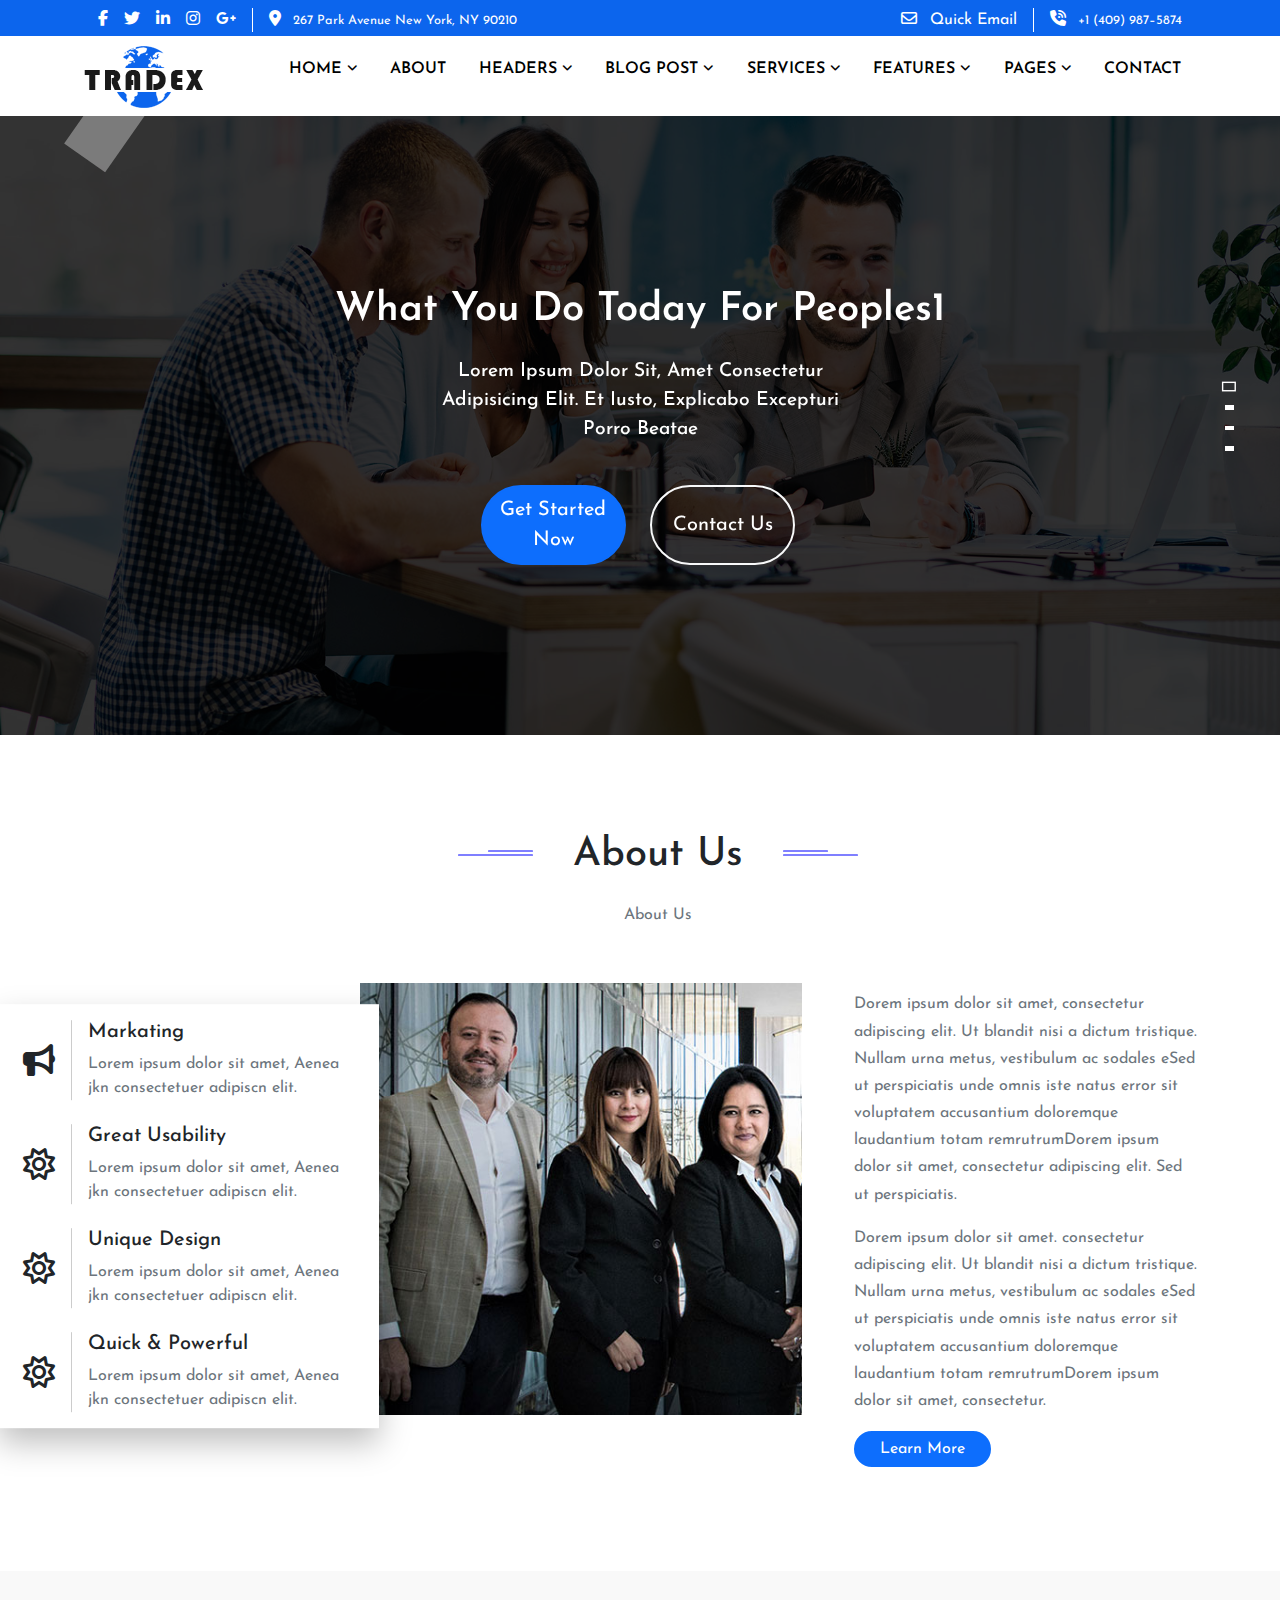
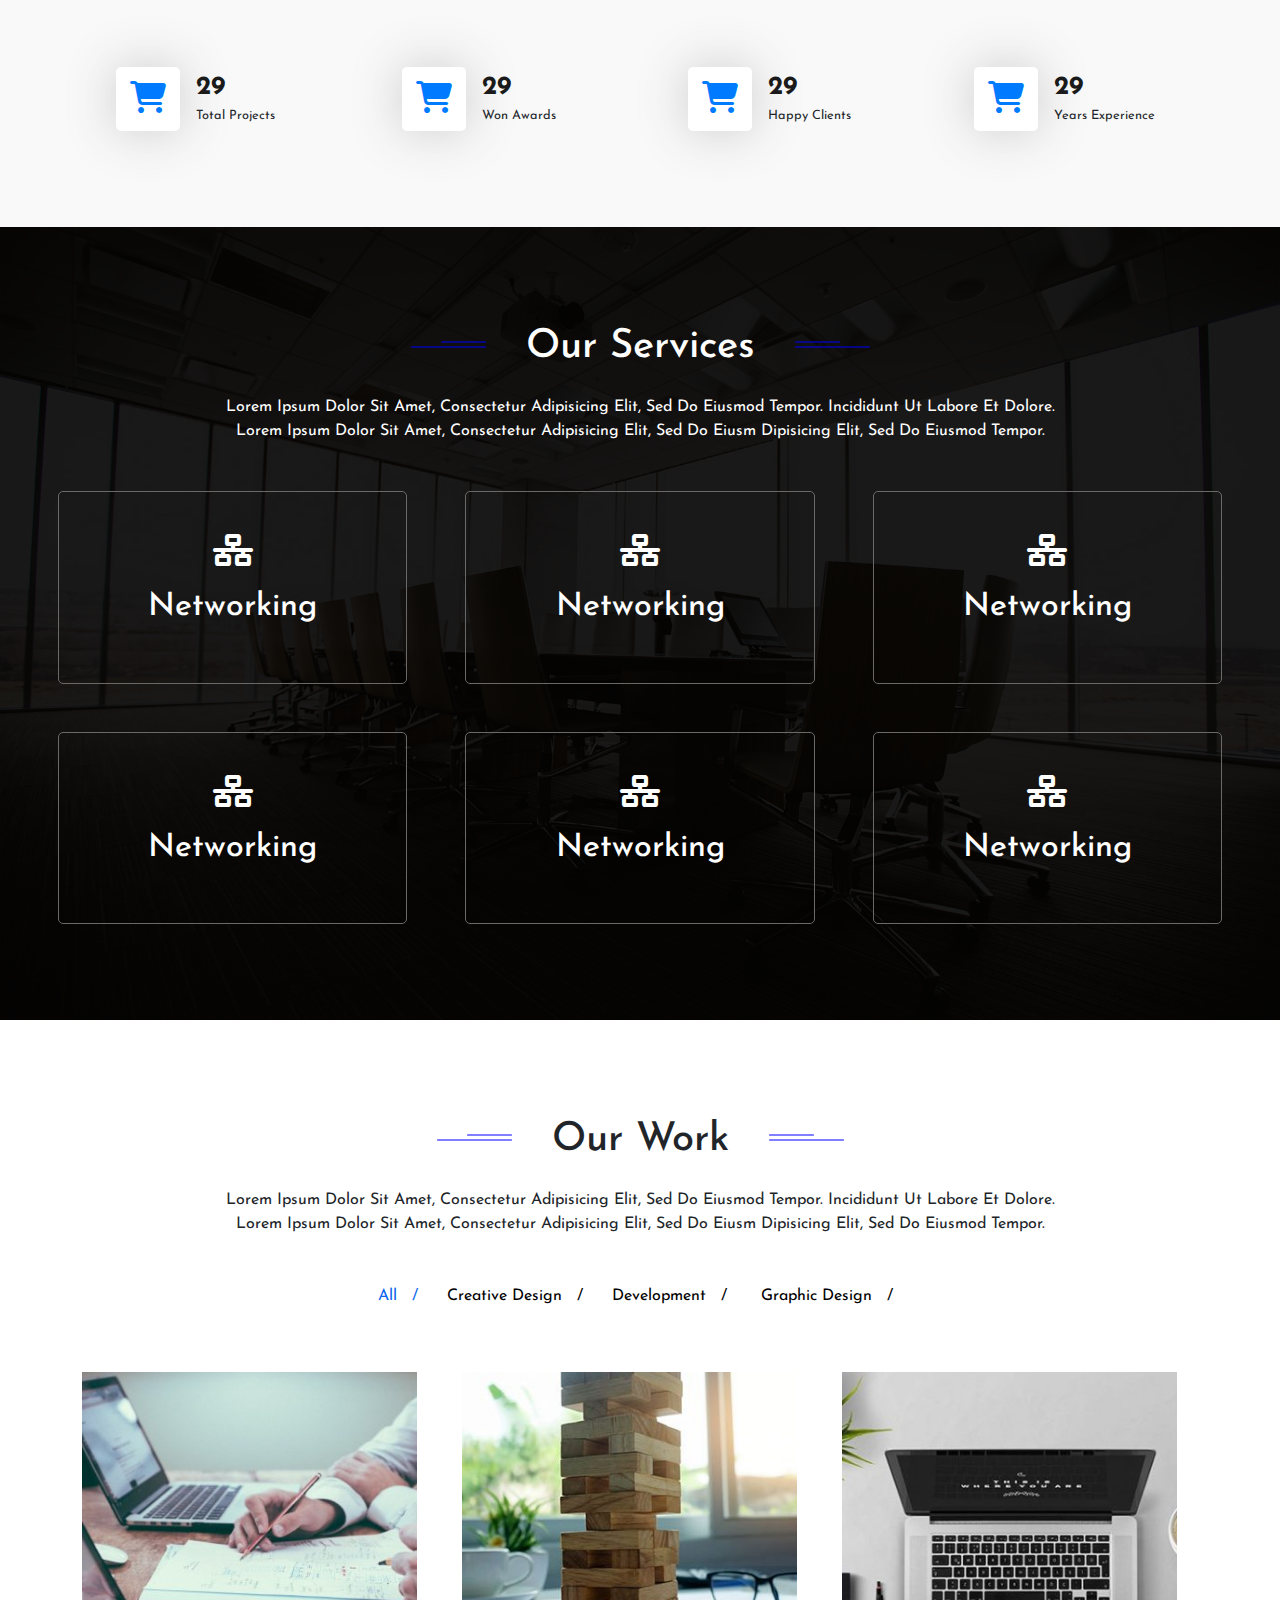
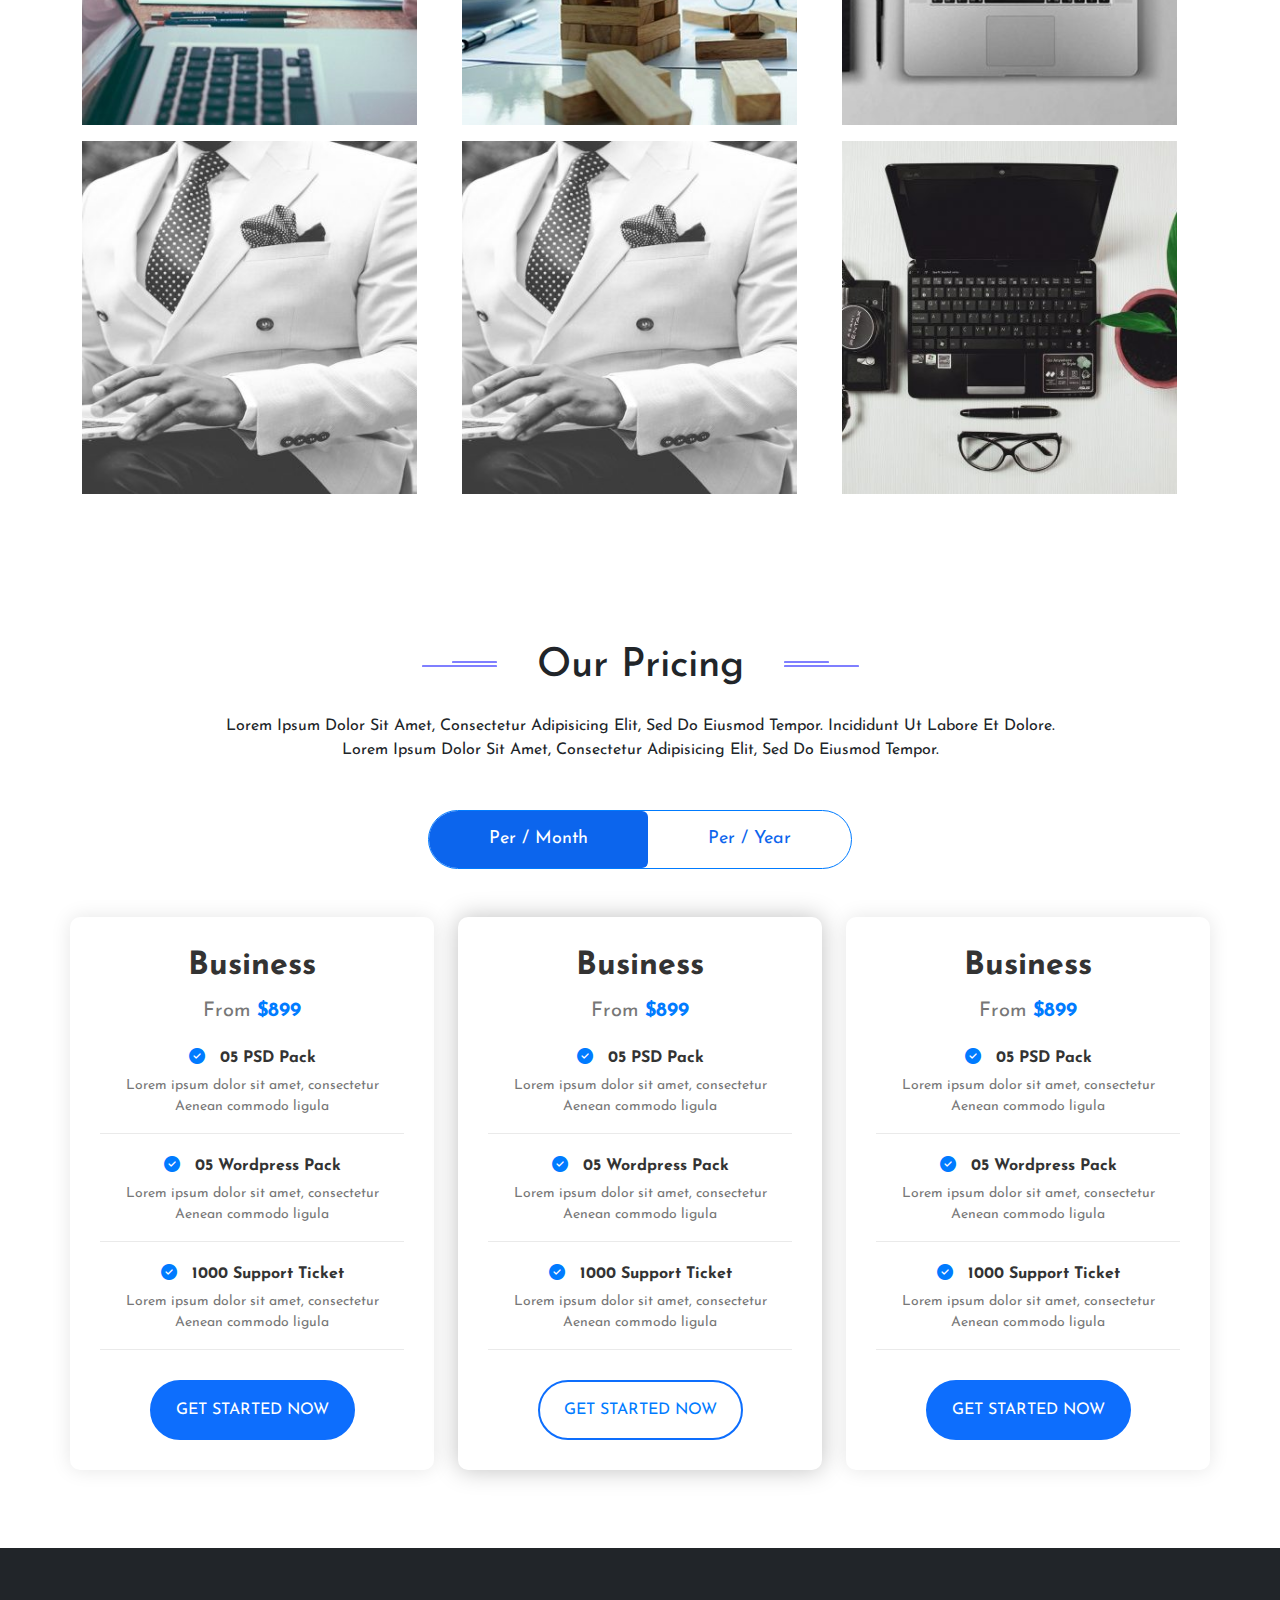
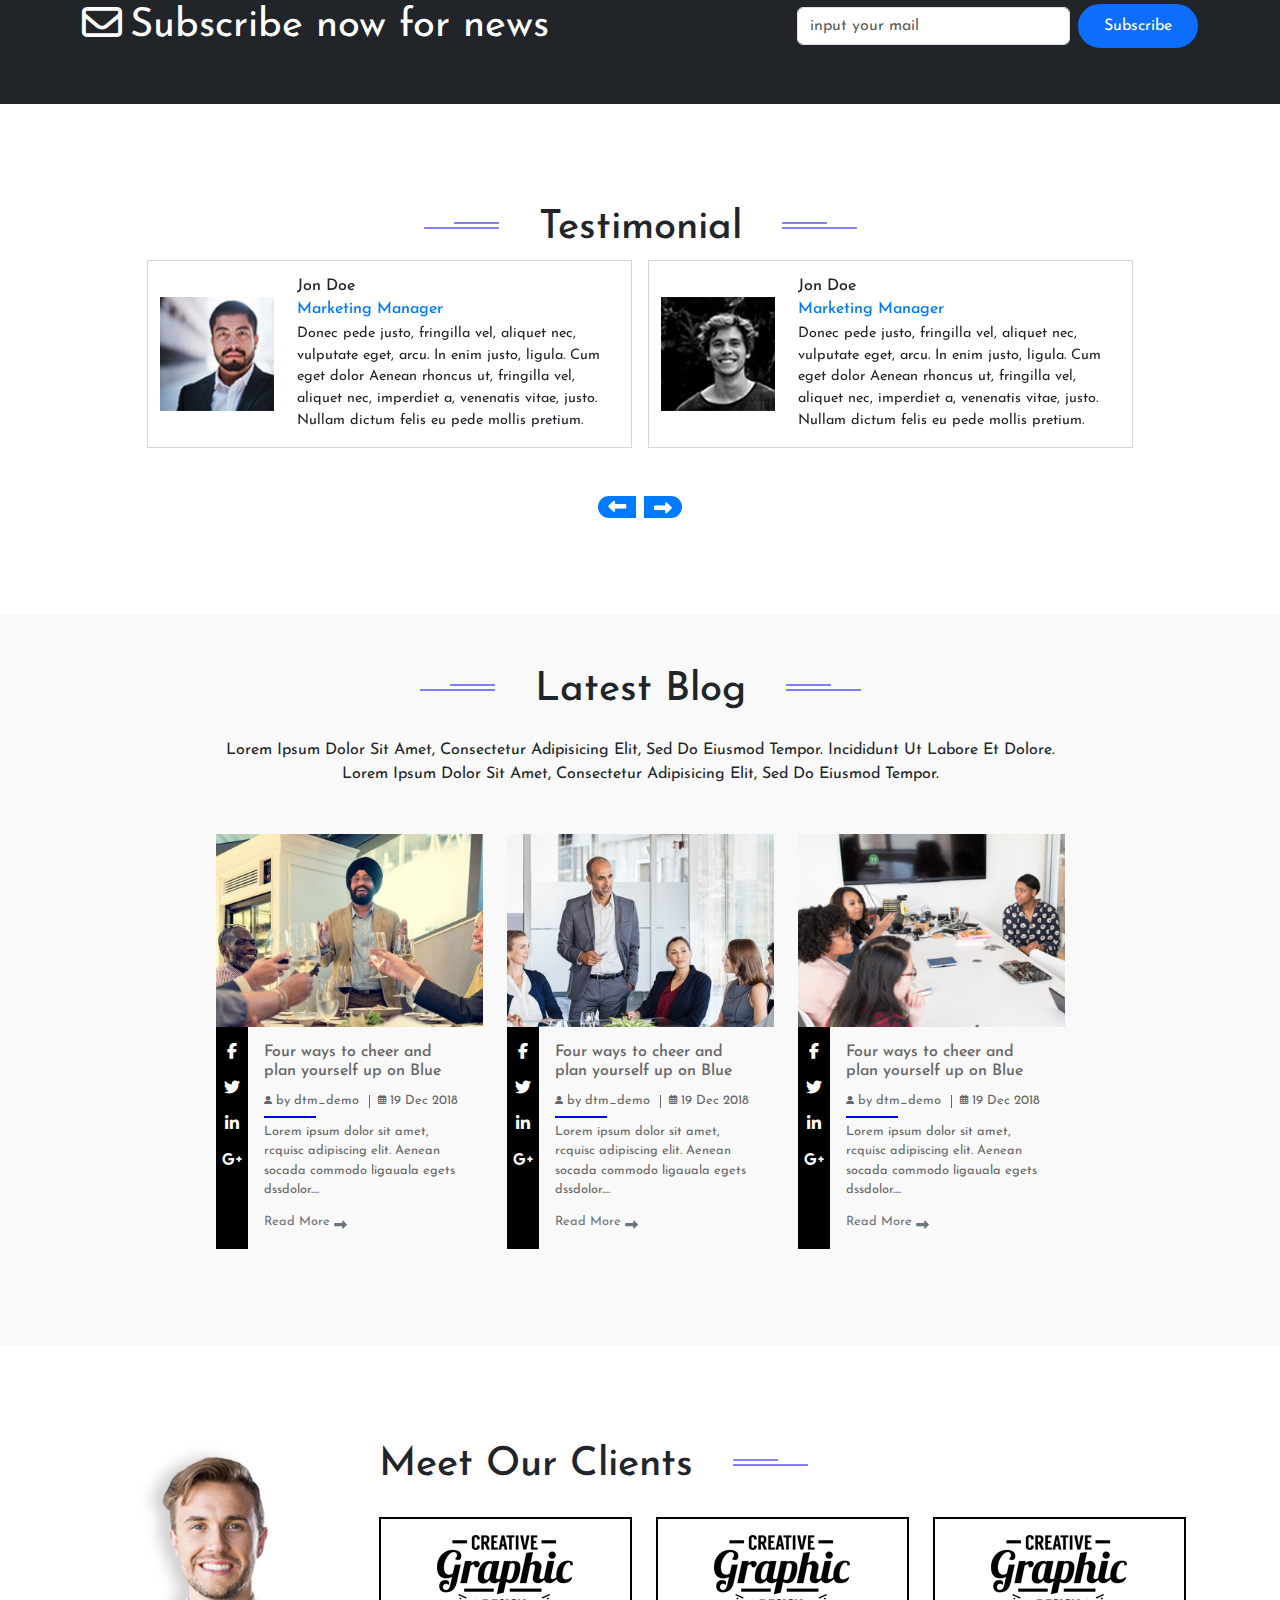
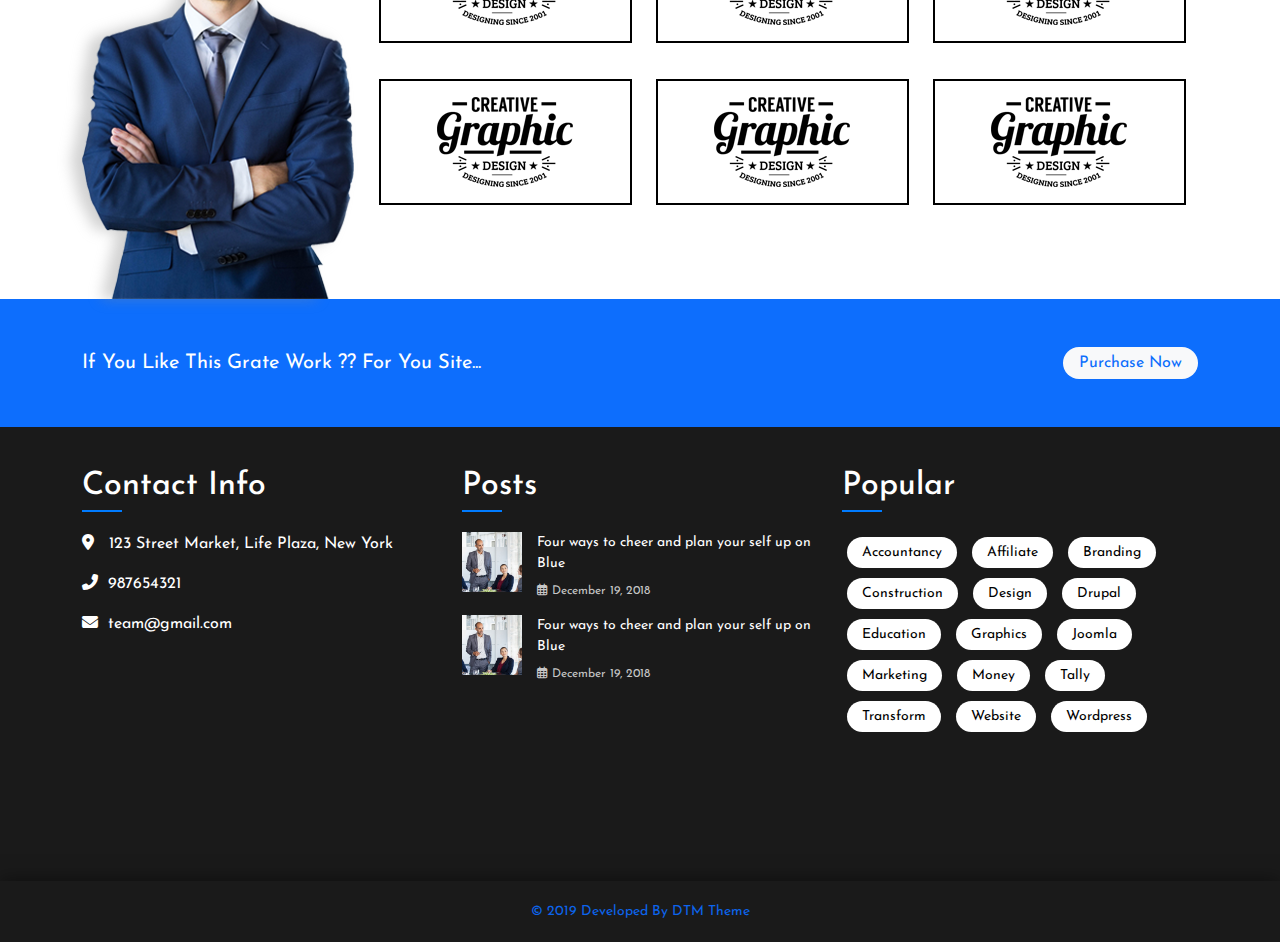
<file: Session-11/index.html>
<!DOCTYPE html>
<html lang="en">

<head>
  <meta charset="UTF-8" />
  <meta name="viewport" content="width=device-width, initial-scale=1.0" />
  <title>Tradex</title>
  <script src="https://code.jquery.com/jquery-3.6.0.min.js"></script>
  <link rel="stylesheet" href="https://cdn.jsdelivr.net/npm/bootstrap@5.3.3/dist/css/bootstrap.min.css" />
  <link rel="preconnect" href="https://fonts.googleapis.com" />
  <link rel="preconnect" href="https://fonts.gstatic.com" crossorigin />
  <link
    href="https://fonts.googleapis.com/css2?family=Josefin+Sans:wght@100..700&family=Poppins:wght@100..900&family=Roboto+Slab:wght@100..900&family=Rufina:wght@400;700&display=swap"
    rel="stylesheet" />
  <link rel="stylesheet" href="https://cdnjs.cloudflare.com/ajax/libs/font-awesome/6.6.0/css/all.min.css" />
  <link rel="stylesheet" href="css/style.css" />
  <link rel="stylesheet" href="css/header.css" />
  <link rel="stylesheet" href="css/slider.css">
  <link rel="stylesheet" href="css/about-us.css">
  <link rel="stylesheet" href="css/icons.css">
  <link rel="stylesheet" href="css/our-services.css">
  <link rel="stylesheet" href="css/our-work.css">
  <link rel="stylesheet" href="css/Our-Creative-Team.css">
  <link rel="stylesheet" href="css/our-pricing.css">
  <link rel="stylesheet" href="css/small-slider.css">
  <link rel="stylesheet" href="css/our-clients.css">
  <link rel="stylesheet" href="css/latest.css">
  <link rel="stylesheet" href="css/foooter.css">
</head>

<body>
  <header>
    <div class="head-top main-bck">
      <div class="container d-flex justify-content-between align-items-start pt-2 text-white">
        <div class="box-text d-flex justify-content-start">
          <p class="m-0">
            <span class="border-end border-white d-flex gap-3 px-3">
              <a href="#" class="text-white"><i class="fa-brands fa-facebook-f"></i></a>
              <a href="#" class="text-white"><i class="fa-brands fa-twitter"></i></a>
              <a href="#" class="text-white"><i class="fa-brands fa-linkedin-in"></i></a>
              <a href="#" class="text-white"><i class="fa-brands fa-instagram"></i></a>
              <a href="#" class="text-white"><i class="fa-brands fa-google-plus-g"></i></a>
            </span>
          </p>
          <p class="px-3 m-0">
            <span>
              <a href="#" class="text-white"><i class="fa-solid fa-location-dot pe-2"></i></a>
            </span>
            267 Park Avenue New York, NY 90210
          </p>
        </div>
        <div class="box-text d-flex justify-content-start">
          <p class="m-0">
            <span class="border-end border-white d-flex gap-3 px-3">
              <a href="#" class="text-white text-decoration-none"><i class="fa-regular fa-envelope pe-2"></i> Quick
                Email</a>
            </span>
          </p>
          <p class="px-3 m-0">
            <span>
              <a href="#" class="text-white"><i class="fa-solid fa-phone-volume pe-2"></i></a>
            </span>
            +1 (409) 987–5874
          </p>
        </div>
      </div>
    </div>
    <!--///////////////////////////////////////////////////////////////////////////////////////// end of the head top  #0c65ed -->
    <div class="menu-header">
      <div class="container">
        <div class="row">
          <div class="col-2 pt-2">
            <a href="index.html"><img src="images/Trade-X-Logo.png" alt=""></a>
          </div>
          <!-- //////////////////////////////////////////////////////////////////////// -->
          <div class="col-10 px-4">
            <nav class="navbar navbar-expand-lg navbar-light text-uppercase py-3 pb-0 ">
              <div class="container-fluid px-0">

                <button class="navbar-toggler" type="button" data-bs-toggle="collapse" data-bs-target="#navbarScroll"
                  aria-controls="navbarScroll" aria-expanded="false" aria-label="Toggle navigation">
                  <span class="navbar-toggler-icon"></span>
                </button>
                <div class="collapse navbar-collapse " id="navbarScroll">
                  <ul class="navbar-nav  my-2 my-lg-0 navbar-nav-scroll w-100 d-flex justify-content-between">
                    <li class="nav-item nav-parent">
                      <a class="nav-link active" aria-current="page" href="#">Home
                        <i class="fa-solid fa-angle-down fa-xs"></i>
                      </a>
                      <ul class="transparent-menu">
                        <li><a href="#">Home01</a></li>
                        <li><a href="#">Home02</a></li>
                      </ul>
                    </li>
                    <li class="nav-item  nav-parent">
                      <a class="nav-link" href="#">About</a>
                    </li>
                    <li class="nav-item nav-parent">
                      <a class="nav-link " href="#">headers <i class="fa-solid fa-angle-down fa-xs"></i></a>
                      <ul class="transparent-menu">
                        <li><a href="#">Header style 1</a></li>
                        <li><a href="#">Header style 2</a></li>
                        <li><a href="#">Header style 3</a></li>
                        <li><a href="#">Header style 4</a></li>

                      </ul>
                    </li>
                    <li class="nav-item nav-parent">
                      <a class="nav-link " href="#">blog post <i class="fa-solid fa-angle-down fa-xs"></i></a>
                      <ul class="transparent-menu">
                        <li><a href="#">blog grid</a></li>
                        <li><a href="#">blog masonary</a></li>
                        <li><a href="#">clasic</a></li>
                        <li><a href="#">blog detail</a></li>
                      </ul>
                    </li>
                    <li class="nav-item nav-parent">
                      <a class="nav-link " href="#">services <i class="fa-solid fa-angle-down fa-xs"></i></a>
                      <ul class="transparent-menu">
                        <li><a href="#">full width</a></li>
                        <li><a href="#">service 2 column</a></li>
                        <li><a href="#">service 3 column</a></li>
                        <li><a href="#">service 4 column</a></li>
                      </ul>
                    </li>
                    <li class="nav-item nav-parent">
                      <a class="nav-link " href="#">features <i class="fa-solid fa-angle-down fa-xs"></i></a>
                      <ul class="transparent-menu">
                        <li><a href="#">shortcodes</a></li>
                        <li><a href="#">feature 2 column</a></li>
                        <li><a href="#">feature 3 column</a></li>
                        <li><a href="#">feature 4 column</a></li>

                      </ul>
                    </li>
                    <li class="nav-item nav-parent">
                      <a class="nav-link " href="#">pages <i class="fa-solid fa-angle-down fa-xs"></i></a>
                      <ul class="transparent-menu">
                        <li><a href="#">######</a></li>
                        <li><a href="#">######</a></li>
                        <li><a href="#">######</a></li>
                        <li><a href="#">######</a></li>
                        <li><a href="#">######</a></li>
                      </ul>
                    </li>
                    <li class="nav-item nav-parent">
                      <a class="nav-link" href="contact.html">contact</a>
                    </li>
                  </ul>

                </div>
              </div>
            </nav>
          </div>
          <!-- /////////////////////////////////////////////////////////////// -->

        </div>
      </div>
    </div>
  </header>

  <section>
    <div id="carouselExampleCaptions" class="carousel slide" data-bs-ride="carousel">
      <div class="carousel-indicators">
        <button type="button" data-bs-target="#carouselExampleCaptions" data-bs-slide-to="0" class="active"
          aria-current="true" aria-label="Slide 1"></button>
        <button type="button" data-bs-target="#carouselExampleCaptions" data-bs-slide-to="1"
          aria-label="Slide 2"></button>
        <button type="button" data-bs-target="#carouselExampleCaptions" data-bs-slide-to="2"
          aria-label="Slide 3"></button>
        <!-- New Indicator Button -->
        <button type="button" data-bs-target="#carouselExampleCaptions" data-bs-slide-to="3"
          aria-label="Slide 4"></button>
      </div>
      <div class="carousel-inner">
        <div class="carousel-item active">
          <div class="overlay"></div>
          <img src="images/slider1.jpg" class="d-block w-100" alt="...">
          <div class="carousel-caption d-none d-md-block row">
            <h2 class="h1 mb-4 fs-1">What You Do Today For Peoples1</h2>
            <p class="w-50 f-1">Lorem ipsum dolor sit, amet consectetur adipisicing elit. Et iusto, explicabo
              excepturi porro beatae</p>
            <div class="row justify-content-center mt-4">
              <button
                class="btn-custom me-1 p-2  rounded-pill col-2 bg-primary border border-2 border-primary py-2 me-4 fs-5 text-white text-capitalize">get
                started now</button>
              <button
                class="btn-custom me-1 p-2 rounded-pill col-2 border border-2 border-light px-1 py-2 fs-5 text-white text-capitalize">contact
                us</button>
            </div>
          </div>

        </div>
        <div class="carousel-item ">
          <div class="overlay"></div>
          <img src="images/slider2.jpg" class="d-block w-100" alt="...">
          <div class="carousel-caption d-none d-md-block row">
            <h2 class="h1 mb-4 fs-1">What You Do Today For Peoples1</h2>
            <p class="w-50 f-1">Lorem ipsum dolor sit, amet consectetur adipisicing elit. Et iusto, explicabo
              excepturi porro beatae</p>
            <div class="row justify-content-center mt-4">
              <button
                class="btn-custom me-1 p-2  rounded-pill col-2 bg-primary border border-2 border-primary py-2 me-4 fs-5 text-white text-capitalize">get
                started now</button>
              <button
                class="btn-custom me-1 p-2 rounded-pill col-2 border border-2 border-light px-1 py-2 fs-5 text-white text-capitalize">contact
                us</button>
            </div>
          </div>

        </div>
        <div class="carousel-item ">
          <div class="overlay"></div>
          <img src="images/slider3.jpg" class="d-block w-100" alt="...">
          <div class="carousel-caption d-none d-md-block row">
            <h2 class="h1 mb-4 fs-1">What You Do Today For Peoples1</h2>
            <p class="w-50 f-1">Lorem ipsum dolor sit, amet consectetur adipisicing elit. Et iusto, explicabo
              excepturi porro beatae</p>
            <div class="row justify-content-center mt-4">
              <button
                class="btn-custom me-1 p-2  rounded-pill col-2 bg-primary border border-2 border-primary py-2 me-4 fs-5 text-white text-capitalize">get
                started now</button>
              <button
                class="btn-custom me-1 p-2 rounded-pill col-2 border border-2 border-light px-1 py-2 fs-5 text-white text-capitalize">contact
                us</button>
            </div>
          </div>

        </div>
        <div class="carousel-item ">
          <div class="overlay"></div>
          <img src="images/slider4.jpg" class="d-block w-100" alt="...">
          <div class="carousel-caption d-none d-md-block row">
            <h2 class="h1 mb-4 fs-1">What You Do Today For Peoples1</h2>
            <p class="w-50 f-1">Lorem ipsum dolor sit, amet consectetur adipisicing elit. Et iusto, explicabo
              excepturi porro beatae</p>
            <div class="row justify-content-center mt-4">
              <button
                class="btn-custom  me-1 p-2  rounded-pill col-2 bg-primary border border-2 border-primary py-2 me-4 fs-5 text-white text-capitalize">get
                started now</button>
              <button
                class="btn-custom  me-1 p-2 rounded-pill col-2 border border-2 border-light px-1 py-2 fs-5 text-white text-capitalize">contact
                us</button>
            </div>
          </div>

        </div>
      </div>

    </div>
  </section>
  <!--//////////////////////////////////////////////////////////////////////////////////////////////////////////////////////// -->
  <section class="about-us">
    <div class="container ps-5 py-5 my-5 d-flex flex-column align-items-center justify-content-center">
      <div class="heading-container text-center">
        <h2 class="heading text-capitalize h1"><span>About Us</span></h2>
        <p class="text-capitalize text-secondary mt-3 mb-5">About Us</p>
      </div>


      <div class="row justify-content-center mt-2">
        <div class="col-8 d-flex justify-content-end ">


          <div class="image position-relative ">
            <ul class="p-0 position-absolute  py-3 px-4  ">
              <li class="list-unstyled d-flex align-items-center  mb-4 ">
                <i class="fa-solid fa-bullhorn fa-xl pe-3 fs-2"></i>
                <div class="border-start-1 border-1 ps-3 d-inline-block" style="border-left: 1px solid #CCC;">
                  <h3 class="text-capitalize  fs-5">markating</h3>
                  <p class="m-0 text-secondary">Lorem ipsum dolor sit amet, Aenea jkn consectetuer adipiscn elit.</p>
                </div>
              </li>
              <li class="list-unstyled d-flex align-items-center  mb-4 ">
                <i class="fa-regular fa-sun fa-xl  pe-3 fs-2"></i>
                <div class="border-start-1 border-1 ps-3 d-inline-block" style="border-left: 1px solid #CCC;">
                  <h3 class="text-capitalize  fs-5">great usability
                  </h3>
                  <p class="m-0 text-secondary"> Lorem ipsum dolor sit amet, Aenea jkn consectetuer adipiscn elit.</p>
                </div>
              </li>
              <li class="list-unstyled d-flex align-items-center  mb-4 ">
                <i class="fa-regular fa-sun fa-xl  pe-3 fs-2"></i>
                <div class="border-start-1 border-1 ps-3 d-inline-block" style="border-left: 1px solid #CCC;">
                  <h3 class="text-capitalize  fs-5">unique design
                  </h3>
                  <p class="m-0 text-secondary"> Lorem ipsum dolor sit amet, Aenea jkn consectetuer adipiscn elit.</p>
                </div>
              </li>
              <li class="list-unstyled d-flex align-items-center   ">
                <i class="fa-regular fa-sun fa-xl  pe-3 fs-2"></i>
                <div class="border-start-1 border-1 ps-3 d-inline-block" style="border-left: 1px solid #CCC;">
                  <h3 class="text-capitalize  fs-5">quick & powerful
                  </h3>
                  <p class="m-0 text-secondary"> Lorem ipsum dolor sit amet, Aenea jkn consectetuer adipiscn elit.</p>
                </div>
              </li>

            </ul>
            <img src="images/about-us.jpg" class="img-fluid" alt="">
          </div>
        </div>
        <div class="col-4 py-2 text-secondary  fs-6" style="line-height: 1.7;">
          <p class="">Dorem ipsum dolor sit amet, consectetur adipiscing elit. Ut blandit nisi a dictum tristique.
            Nullam urna
            metus, vestibulum ac sodales eSed ut perspiciatis unde omnis iste natus error sit voluptatem accusantium
            doloremque laudantium totam remrutrumDorem ipsum dolor sit amet, consectetur adipiscing elit. Sed ut
            perspiciatis.</p>
          <p class="">Dorem ipsum dolor sit amet. consectetur adipiscing elit. Ut blandit nisi a dictum
            tristique.
            Nullam urna
            metus, vestibulum ac sodales eSed ut perspiciatis unde omnis iste natus error sit voluptatem accusantium
            doloremque laudantium totam remrutrumDorem ipsum dolor sit amet, consectetur.</p>
          <button
            class="btn-custom btn px-4 py-1 btn-lg rounded-pill bg-primary border border-2 border-primary   fs-6 text-white text-capitalize">learn
            more</button>
        </div>
      </div>
    </div>
  </section>
  <section class="counters mt-5">
    <div class="container py-5">

      <div class="row justify-content-center gap-5  py-5 ">
        <div class="four p-0 col-2 d-flex align-items-center gap-3">
          <div class="counter-box">
            <i class="fa  fa-shopping-cart"></i>
          </div>
          <div class="box-text">
            <span class="counter">289</span>
            <p>Total Projects</p>
          </div>
        </div>
        <div class="four p-0 col-2 d-flex align-items-center gap-3">
          <div class="counter-box">
            <i class="fa  fa-shopping-cart"></i>
          </div>
          <div class="box-text">
            <span class="counter">289</span>
            <p>Won Awards</p>
          </div>
        </div>
        <div class="four p-0 col-2 d-flex align-items-center gap-3">
          <div class="counter-box">
            <i class="fa  fa-shopping-cart"></i>
          </div>
          <div class="box-text">
            <span class="counter">289</span>
            <p>Happy Clients</p>
          </div>
        </div>
        <div class="four p-0 col-2 d-flex align-items-center gap-3">
          <div class="counter-box">
            <i class="fa  fa-shopping-cart"></i>
          </div>
          <div class="box-text">
            <span class="counter">289</span>
            <p>Years Experience</p>
          </div>
        </div>
      </div>
  </section>
  <!-- ////////////////////////////////////////////////////////////////////////////// -->
  <section class="our-services text-center pt-5">
    <div class="overlay"></div>
    <div class="container pb-5 mt-5 px-0">
      <div class="heading-container text-center">
        <h2 class="heading text-capitalize h1 text-white"><span>Our Services</span></h2>
        <p class="text-capitalize text-white mt-3 mb-5 w-75 mx-auto">Lorem ipsum dolor sit amet, consectetur adipisicing
          elit, sed do eiusmod tempor. incididunt ut labore et dolore. Lorem ipsum dolor sit amet, consectetur
          adipisicing elit, sed do eiusm dipisicing elit, sed do eiusmod tempor.</p>
      </div>
      <div class="row justify-content-between mb-5">
        <div class="col-3 py-5 position-relative">
          <i class="fa-solid fa-network-wired fa-2xl" style="color: #ffffff;"></i>
          <h2 class="pt-4">Networking</h2>
          <div class="overlay-content p-3">
            <h2 class="fs-3 mb-2">Online Marketing</h2>
            <p class="fs- mb-2">Lorem ipsum dolor sit amet, consectetur adipisicing elit, sed do eiusmod tempor.
              incididunt ut labore et dolore. Lorem ipsum dolor sit amet.</p>
            <button
              class="btn-custom btn px-4 py-1 btn-lg rounded-pill bg-primary border border-2 border-primary fs-6 text-white text-capitalize">Learn
              More</button>
          </div>
        </div>
        <div class="col-3 py-5 position-relative">
          <i class="fa-solid fa-network-wired fa-2xl" style="color: #ffffff;"></i>
          <h2 class="pt-4">Networking</h2>
          <div class="overlay-content p-3">
            <h2 class="fs-3 mb-2">Online Marketing</h2>
            <p class="fs- mb-2">Lorem ipsum dolor sit amet, consectetur adipisicing elit, sed do eiusmod tempor.
              incididunt ut labore et dolore. Lorem ipsum dolor sit amet.</p>
            <button
              class="btn-custom btn px-4 py-1 btn-lg rounded-pill bg-primary border border-2 border-primary fs-6 text-white text-capitalize">Learn
              More</button>
          </div>
        </div>
        <div class="col-3 py-5 position-relative">
          <i class="fa-solid fa-network-wired fa-2xl" style="color: #ffffff;"></i>
          <h2 class="pt-4">Networking</h2>
          <div class="overlay-content p-3">
            <h2 class="fs-3 mb-2">Online Marketing</h2>
            <p class="fs- mb-2">Lorem ipsum dolor sit amet, consectetur adipisicing elit, sed do eiusmod tempor.
              incididunt ut labore et dolore. Lorem ipsum dolor sit amet.</p>
            <button
              class="btn-custom btn px-4 py-1 btn-lg rounded-pill bg-primary border border-2 border-primary fs-6 text-white text-capitalize">Learn
              More</button>
          </div>
        </div>
      </div>
      <div class="row justify-content-between mb-5">
        <div class="col-3 py-5 position-relative">
          <i class="fa-solid fa-network-wired fa-2xl" style="color: #ffffff;"></i>
          <h2 class="pt-4">Networking</h2>
          <div class="overlay-content p-3">
            <h2 class="fs-3 mb-2">Online Marketing</h2>
            <p class="fs- mb-2">Lorem ipsum dolor sit amet, consectetur adipisicing elit, sed do eiusmod tempor.
              incididunt ut labore et dolore. Lorem ipsum dolor sit amet.</p>
            <button
              class="btn-custom btn px-4 py-1 btn-lg rounded-pill bg-primary border border-2 border-primary fs-6 text-white text-capitalize">Learn
              More</button>
          </div>
        </div>
        <div class="col-3 py-5 position-relative">
          <i class="fa-solid fa-network-wired fa-2xl" style="color: #ffffff;"></i>
          <h2 class="pt-4">Networking</h2>
          <div class="overlay-content p-3">
            <h2 class="fs-3 mb-2">Online Marketing</h2>
            <p class="fs- mb-2">Lorem ipsum dolor sit amet, consectetur adipisicing elit, sed do eiusmod tempor.
              incididunt ut labore et dolore. Lorem ipsum dolor sit amet.</p>
            <button
              class="btn-custom btn px-4 py-1 btn-lg rounded-pill bg-primary border border-2 border-primary fs-6 text-white text-capitalize">Learn
              More</button>
          </div>
        </div>
        <div class="col-3 py-5 position-relative">
          <i class="fa-solid fa-network-wired fa-2xl" style="color: #ffffff;"></i>
          <h2 class="pt-4">Networking</h2>
          <div class="overlay-content p-3">
            <h2 class="fs-3 mb-2">Online Marketing</h2>
            <p class="fs- mb-2">Lorem ipsum dolor sit amet, consectetur adipisicing elit, sed do eiusmod tempor.
              incididunt ut labore et dolore. Lorem ipsum dolor sit amet.</p>
            <button
              class="btn-custom btn px-4 py-1 btn-lg rounded-pill bg-primary border border-2 border-primary fs-6 text-white text-capitalize">Learn
              More</button>
          </div>
        </div>
      </div>
    </div>
  </section>
  <!-- ////////////////////////////////////////////////////////////////////////////////////////// -->
  <section class="our-work about-us pt-5">
    <div class="container pt-5">
      <div class="heading-container text-center text-dark">
        <h2 class="heading text-capitalize h1"><span>Our Work</span></h2>
        <p class="text-capitalize mt-3 mb-5 w-75 mx-auto">Lorem ipsum dolor sit amet, consectetur adipisicing
          elit, sed do eiusmod tempor. incididunt ut labore et dolore. Lorem ipsum dolor sit amet, consectetur
          adipisicing elit, sed do eiusm dipisicing elit, sed do eiusmod tempor.</p>
      </div>
      <nav class="sec-nav d-flex justify-content-center gap-4">
        <a href="#" class="filter-btn active-a" data-filter="all">All&nbsp;&nbsp; /&nbsp;</a>
        <a href="#" class="filter-btn" data-filter="creative">Creative design&nbsp;&nbsp; /&nbsp;</a>
        <a href="#" class="filter-btn" data-filter="development">development&nbsp;&nbsp; / &nbsp;</a>
        <a href="#" class="filter-btn" data-filter="graphic">graphic design&nbsp;&nbsp; / &nbsp;</a>
      </nav>
      <div class="row d-flex justify-content-center pb-5 pt-5">
        <!-- New Card 1 -->
        <div class="col-4 mt-3 image-container" data-category="creative">
          <img src="images/Our-works/office-1209640_1920-1-360x380.jpg" class="img-fluid" alt="">
          <div class="inner-box row">
            <div class="col-10">
              <p class="mb-1">Developement, Graphic Design </p>
              <p><span>ProjectTitle 01</span></p>
            </div>
            <div class="col-2">
              <i class="fa-solid fa-plus fs-5" style="cursor: pointer;"></i>
            </div>
          </div>
        </div>
        <!-- New Card 2 -->
        <div class="col-4 mt-3 image-container" data-category="development">
          <img src="images/Our-works/port2-370x390.jpg" class="img-fluid" alt="">
          <div class="inner-box row">
            <div class="col-10">
              <p class="mb-1">Description 2</p>
              <p><span>ProjectTitle 02</span></p>
            </div>
            <div class="col-2">
              <i class="fa-solid fa-plus fs-5" style="cursor: pointer;"></i>
            </div>
          </div>
        </div>
        <!-- New Card 3 -->
        <div class="col-4 mt-3 image-container" data-category="graphic">
          <img src="images/Our-works/port2-5-360x380.jpg" class="img-fluid" alt="">
          <div class="inner-box row">
            <div class="col-10">
              <p class="mb-1">Description 3</p>
              <p><span>ProjectTitle 03</span></p>
            </div>
            <div class="col-2">
              <i class="fa-solid fa-plus fs-5" style="cursor: pointer;"></i>
            </div>
          </div>
        </div>
        <!-- New Card 4 -->
        <div class="col-4 mt-3 image-container" data-category="creative">
          <img src="images/Our-works/suit-869380_1920-360x380.jpg" class="img-fluid" alt="">
          <div class="inner-box row">
            <div class="col-10">
              <p class="mb-1">Description 4</p>
              <p><span>ProjectTitle 04</span></p>
            </div>
            <div class="col-2">
              <i class="fa-solid fa-plus fs-5" style="cursor: pointer;"></i>
            </div>
          </div>
        </div>
        <!-- New Card 5 -->
        <div class="col-4 mt-3 image-container" data-category="graphic">
          <img src="images/Our-works/suit-869380_1920-360x380.jpg" class="img-fluid" alt="">
          <div class="inner-box row">
            <div class="col-10">
              <p class="mb-1">Description 5</p>
              <p><span>ProjectTitle 05</span></p>
            </div>
            <div class="col-2">
              <i class="fa-solid fa-plus fs-5" style="cursor: pointer;"></i>
            </div>
          </div>
        </div>
        <!-- New Card 6 -->
        <div class="col-4 mt-3 image-container" data-category="development">
          <img src="images/Our-works/computer-472016_1920-360x380.jpg" class="img-fluid" alt="">
          <div class="inner-box row">
            <div class="col-10">
              <p class="mb-1">Description 6</p>
              <p><span>ProjectTitle 06</span></p>
            </div>
            <div class="col-2">
              <i class="fa-solid fa-plus fs-5" style="cursor: pointer;"></i>
            </div>
          </div>
        </div>
      </div>
    </div>
  </section>


  <section class="Our-Creative-Team about-us mt-5 pt-1 text-center">
    <div class="container pb-5 mt-5 px-0">
      <div class="heading-container text-center text-dark">
        <h2 class="heading text-capitalize h1"><span>our pricing</span></h2>
        <p class="text-capitalize mt-3 mb-5 w-75 mx-auto">Lorem ipsum dolor sit amet, consectetur adipisicing elit, sed
          do eiusmod tempor. Incididunt ut labore et dolore. Lorem ipsum dolor sit amet, consectetur adipisicing elit,
          sed do eiusmod tempor.</p>
      </div>
      <div class="button-group mb-5">
        <a href="#" class="btn active" id="monthly-btn">Per / Month</a>
        <a href="#" class="btn" id="yearly-btn">Per / Year</a>
      </div>
      <div id="pricing-content">
        <div class="row justify-content-center">
          <div class="col-md-4">
            <div class="pricing-card">
              <h2 class="title">Business</h2>
              <p class="price">From <span>$899</span></p>
              <ul class="features">
                <li>
                  <strong>
                    <i class="fa fa-check-circle"></i>
                    05 PSD Pack</strong>
                  <p>Lorem ipsum dolor sit amet, consectetur Aenean commodo ligula</p>
                </li>
                <li>
                  <strong>
                    <i class="fa fa-check-circle"></i>
                    05 Wordpress Pack</strong>
                  <p>Lorem ipsum dolor sit amet, consectetur Aenean commodo ligula</p>
                </li>
                <li>
                  <strong>
                    <i class="fa fa-check-circle"></i>
                    1000 Support Ticket</strong>
                  <p>Lorem ipsum dolor sit amet, consectetur Aenean commodo ligula</p>
                </li>
              </ul>
              <button
                class="btn-custom btn px-4 py-3   btn-lg rounded-pill bg-primary border border-2 border-primary   fs-6 text-white text-uppercase">Get
                Started Now</button>
            </div>
          </div>
          <div class="col-md-4">
            <div class="pricing-card selected">
              <h2 class="title">Business</h2>
              <p class="price">From <span>$899</span></p>
              <ul class="features">
                <li>
                  <strong>
                    <i class="fa fa-check-circle"></i>
                    05 PSD Pack</strong>
                  <p>Lorem ipsum dolor sit amet, consectetur Aenean commodo ligula</p>
                </li>
                <li>
                  <strong>
                    <i class="fa fa-check-circle"></i>
                    05 Wordpress Pack</strong>
                  <p>Lorem ipsum dolor sit amet, consectetur Aenean commodo ligula</p>
                </li>
                <li>
                  <strong>
                    <i class="fa fa-check-circle"></i>
                    1000 Support Ticket</strong>
                  <p>Lorem ipsum dolor sit amet, consectetur Aenean commodo ligula</p>
                </li>
              </ul>
              <button
                class="button-white btn-custom btn px-4 py-3 bg-transparent  btn-lg rounded-pill bg-primary border border-2 border-primary   fs-6 text-white text-uppercase">Get
                Started Now</button>
            </div>
          </div>
          <div class="col-md-4">
            <div class="pricing-card">
              <h2 class="title">Business</h2>
              <p class="price">From <span>$899</span></p>
              <ul class="features">
                <li>
                  <strong>
                    <i class="fa fa-check-circle"></i>
                    05 PSD Pack</strong>
                  <p>Lorem ipsum dolor sit amet, consectetur Aenean commodo ligula</p>
                </li>
                <li>
                  <strong>
                    <i class="fa fa-check-circle"></i>
                    05 Wordpress Pack</strong>
                  <p>Lorem ipsum dolor sit amet, consectetur Aenean commodo ligula</p>
                </li>
                <li>
                  <strong>
                    <i class="fa fa-check-circle"></i>
                    1000 Support Ticket</strong>
                  <p>Lorem ipsum dolor sit amet, consectetur Aenean commodo ligula</p>
                </li>
              </ul>
              <button
                class="btn-custom btn px-4 py-3   btn-lg rounded-pill bg-primary border border-2 border-primary   fs-6 text-white text-uppercase">Get
                Started Now</button>
            </div>
          </div>
        </div>
      </div>
    </div>
  </section>


  <section class="bg-dark pb-5 mb-5">
    <div class="container">
      <div class="row justify-content-center pt-5">
        <div class="col-6 d-flex gap-2 align-items-center">
          <i class="fa-regular fa-envelope fs-1 pb-2" style="color: #ffffff;"></i>
          <p class="text-white fs-1 m-0">Subscribe now for news</p>
        </div>

        <form class="d-flex align-items-center justify-content-end col-6">
          <input class="form-control me-2 w-50" placeholder="input your mail" aria-label="Search">
          <button
            class="btn-custom btn px-4 py-2 rounded-pill bg-primary border border-2 border-primary fs-6 text-white text-capitalize d-flex justify-content-center align-items-center">
            subscribe
          </button>

        </form>

      </div>
    </div>
  </section>
  <section class="Testimonial about-us mt-5 pt-1 text-center">
    <div id="testimonialCarousel" class="carousel slide container pb-5 mt-5 px-0" data-bs-ride="carousel">
      <div class="heading-container text-center text-dark">
        <h2 class="heading text-capitalize h1"><span>Testimonial</span></h2>
      </div>
      <div class="carousel-inner">
        <div class="carousel-item active">
          <div class="row justify-content-center gap-3">
            <div class="col-5 d-flex align-items-center" style="border: 1px solid #d7d7d7;">
              <div class="box-img">
                <img src="images/testi-avtar-1.jpg" class="img-fluid" alt="">
              </div>
              <div class="box-text text-left w-75 p-3">
                <h4 class="text-left fs-6 mb-1" style="text-align: left;">Jon Doe</h4>
                <h5 class="text-left fs-6 mb-1" style="text-align: left; color: #007bff;">Marketing Manager</h5>
                <p class="text-left fs-6" style="text-align: left; font-size: 0.9rem !important;">
                  Donec pede justo, fringilla vel, aliquet nec, vulputate eget, arcu. In enim justo, ligula. Cum eget
                  dolor Aenean rhoncus ut, fringilla vel, aliquet nec, imperdiet a, venenatis vitae, justo. Nullam
                  dictum
                  felis eu pede mollis pretium.
                </p>
              </div>
            </div>
            <div class="col-5 d-flex align-items-center" style="border: 1px solid #d7d7d7;">
              <div class="box-img">
                <img src="images/testi-avtar-4.jpg" class="img-fluid" alt="">
              </div>
              <div class="box-text text-left w-75 p-3">
                <h4 class="text-left fs-6 mb-1" style="text-align: left;">Jon Doe</h4>
                <h5 class="text-left fs-6 mb-1" style="text-align: left; color: #007bff;">Marketing Manager</h5>
                <p class="text-left fs-6" style="text-align: left; font-size: 0.9rem !important;">
                  Donec pede justo, fringilla vel, aliquet nec, vulputate eget, arcu. In enim justo, ligula. Cum eget
                  dolor Aenean rhoncus ut, fringilla vel, aliquet nec, imperdiet a, venenatis vitae, justo. Nullam
                  dictum
                  felis eu pede mollis pretium.
                </p>
              </div>
            </div>
          </div>
        </div>
        <div class="carousel-item">
          <div class="row justify-content-center gap-3">
            <div class="col-5 d-flex align-items-center" style="border: 1px solid #d7d7d7;">
              <div class="box-img">
                <img src="images/testi-avtar-1.jpg" class="img-fluid" alt="">
              </div>
              <div class="box-text text-left w-75 p-3">
                <h4 class="text-left fs-6 mb-1" style="text-align: left;">Jon Doe</h4>
                <h5 class="text-left fs-6 mb-1" style="text-align: left; color: #007bff;">Marketing Manager</h5>
                <p class="text-left fs-6" style="text-align: left; font-size: 0.9rem !important;">
                  Donec pede justo, fringilla vel, aliquet nec, vulputate eget, arcu. In enim justo, ligula. Cum eget
                  dolor Aenean rhoncus ut, fringilla vel, aliquet nec, imperdiet a, venenatis vitae, justo. Nullam
                  dictum
                  felis eu pede mollis pretium.
                </p>
              </div>
            </div>
            <div class="col-5 d-flex align-items-center" style="border: 1px solid #d7d7d7;">
              <div class="box-img">
                <img src="images/testi-avtar-4.jpg" class="img-fluid" alt="">
              </div>
              <div class="box-text text-left w-75 p-3">
                <h4 class="text-left fs-6 mb-1" style="text-align: left;">Jon Doe</h4>
                <h5 class="text-left fs-6 mb-1" style="text-align: left; color: #007bff;">Marketing Manager</h5>
                <p class="text-left fs-6" style="text-align: left; font-size: 0.9rem !important;">
                  Donec pede justo, fringilla vel, aliquet nec, vulputate eget, arcu. In enim justo, ligula. Cum eget
                  dolor Aenean rhoncus ut, fringilla vel, aliquet nec, imperdiet a, venenatis vitae, justo. Nullam
                  dictum
                  felis eu pede mollis pretium.
                </p>
              </div>
            </div>
          </div>
        </div>
        <!-- Repeat the carousel-item div structure for additional slides -->
      </div>
      <div class="row justify-content-center pt-5 gap-2">
        <a class="btn icon-btn rounded-left px-2" href="#testimonialCarousel" role="button" data-bs-slide="prev">
          <i class="fa-solid fa-left-long icon-color"></i>
        </a>
        <a class="btn icon-btn rounded-right px-2" href="#testimonialCarousel" role="button" data-bs-slide="next">
          <i class="fa-solid fa-left-long fa-rotate-180 icon-color"></i>
        </a>
      </div>
    </div>
  </section>




  <section class="latest about-us my-5 pb-5 pt-1 text-center">
    <div class="container pb-5 mt-5 px-0">
      <div class="heading-container text-center text-dark">
        <h2 class="heading text-capitalize h1"><span>Latest Blog</span></h2>
        <p class="text-capitalize mt-3 mb-5 w-75 mx-auto">Lorem ipsum dolor sit amet, consectetur adipisicing elit, sed
          do eiusmod tempor. Incididunt ut labore et dolore. Lorem ipsum dolor sit amet, consectetur adipisicing elit,
          sed do eiusmod tempor.</p>
      </div>
      <div class="row justify-content-center">
        <div class="col-3">
          <div class="div-img">
            <img src="images/latest/bg1-360x260.jpg" class="img-fluid">
          </div>
          <div class="box-text">
            <div class="social-icons py-3">
              <i class="fab fa-facebook-f"></i>
              <i class="fab fa-twitter"></i>
              <i class="fab fa-linkedin-in"></i>
              <i class="fab fa-google-plus-g"></i>
            </div>
            <div class="other-text py-3 px-3">
              <h4 class="fs-5">Four ways to cheer and plan yourself up on Blue</h4>
              <p>
                <span class="author"><i class="fa-solid fa-user-large fa-2xs"></i> by dtm_demo</span>
                <span class="date"><i class="fa-regular fa-calendar-days fa-xs"></i> 19 Dec 2018</span>
              </p>
              <p>Lorem ipsum dolor sit amet, rcquisc adipiscing elit. Aenean socada commodo ligauala egets dssdolor....
              </p>
              <a href="" class="btn text-secondary">Read More <i
                  class="fa-solid fa-left-long fa-rotate-180 icon-color text-secondary"></i></a>
            </div>
          </div>
        </div>
        <div class="col-3 ">
          <div class="div-img">
            <img src="images/latest/bg3-360x260.jpg" class="img-fluid">
          </div>
          <div class="box-text">
            <div class="social-icons py-3">
              <i class="fab fa-facebook-f"></i>
              <i class="fab fa-twitter"></i>
              <i class="fab fa-linkedin-in"></i>
              <i class="fab fa-google-plus-g"></i>
            </div>
            <div class="other-text py-3 px-3">
              <h4 class="fs-5">Four ways to cheer and plan yourself up on Blue</h4>
              <p>
                <span class="author"><i class="fa-solid fa-user-large fa-2xs"></i> by dtm_demo</span>
                <span class="date"><i class="fa-regular fa-calendar-days fa-xs"></i> 19 Dec 2018</span>
              </p>
              <p>Lorem ipsum dolor sit amet, rcquisc adipiscing elit. Aenean socada commodo ligauala egets dssdolor....
              </p>
              <a href="" class="btn text-secondary">Read More <i
                  class="fa-solid fa-left-long fa-rotate-180 icon-color text-secondary"></i></a>
            </div>
          </div>
        </div>

        <div class="col-3">
          <div class="div-img">
            <img src="images/latest/gallery2-1-360x260.png" class="img-fluid">
          </div>
          <div class="box-text">
            <div class="social-icons py-3">
              <i class="fab fa-facebook-f"></i>
              <i class="fab fa-twitter"></i>
              <i class="fab fa-linkedin-in"></i>
              <i class="fab fa-google-plus-g"></i>
            </div>
            <div class="other-text py-3 px-3">
              <h4 class="fs-5">Four ways to cheer and plan yourself up on Blue</h4>
              <p>
                <span class="author"><i class="fa-solid fa-user-large fa-2xs"></i> by dtm_demo</span>
                <span class="date"><i class="fa-regular fa-calendar-days fa-xs"></i> 19 Dec 2018</span>
              </p>
              <p>Lorem ipsum dolor sit amet, rcquisc adipiscing elit. Aenean socada commodo ligauala egets dssdolor....
              </p>
              <a href="" class="btn text-secondary">Read More <i
                  class="fa-solid fa-left-long fa-rotate-180 icon-color text-secondary"></i></a>
            </div>
          </div>
        </div>

      </div>
    </div>
  </section>

  <div class="container client-section mt-5 about-us pt-5">
    <div class="row justify-content-center">
      <div class="col-lg-3 col-md-12 text-center my-3 client-man mb-0 ">
        <img src="images/our-clients/partner-slide-man.png" class="man-img" alt="Man Image">
      </div>
      <div class="col-lg-9 col-md-12 px-4">
        <div class="heading-container">
          <h2 class="heading text-capitalize h1"><span>meet our clients</span></h2>
        </div>

        <div class="row">
          <div class="col-md-4 col-sm-6 my-3 text-center pt-1">
            <div class="border border-2 border-black p-3">
              <img src="images/our-clients/partner-g3.png" alt="Client 1" class="client-logos">
            </div>
          </div>
          <div class="col-md-4 col-sm-6 my-3 text-center pt-1">
            <div class="border border-2 border-black p-3">
              <img src="images/our-clients/partner-g3.png" alt="Client 2" class="client-logos">
            </div>
          </div>
          <div class="col-md-4 col-sm-6 my-3 text-center pt-1">
            <div class="border border-2 border-black p-3">
              <img src="images/our-clients/partner-g3.png" alt="Client 3" class="client-logos">
            </div>
          </div>
          <div class="col-md-4 col-sm-6 my-3 text-center pt-1">
            <div class="border border-2 border-black p-3">
              <img src="images/our-clients/partner-g3.png" alt="Client 4" class="client-logos">
            </div>
          </div>
          <div class="col-md-4 col-sm-6 my-3 text-center pt-1">
            <div class="border border-2 border-black p-3">
              <img src="images/our-clients/partner-g3.png" alt="Client 5" class="client-logos">
            </div>
          </div>
          <div class="col-md-4 col-sm-6 my-3 text-center pt-1">
            <div class="border border-2 border-black p-3">
              <img src="images/our-clients/partner-g3.png" alt="Client 6" class="client-logos">
            </div>
          </div>
        </div>
      </div>
    </div>
  </div>

  <div class="cta-section text-center py-5 bg-primary text-white">
    <div class="container">
      <div class="row align-items-center">
        <div class="col-md-9">
          <p class="fs-5 m-0" style="text-align: left;">If You Like This Grate Work ?? For You Site...</p>
        </div>
        <div class="col-md-3 " style="text-align: right;">
          <a href="#" class="btn btn-light text-primary  p-0 fs-6 rounded-pill px-3 py-1 bg-light">Purchase
            Now</a>
        </div>
      </div>
    </div>
  </div>
  <!-- Fixed Scroll to Top Button -->
  <button id="scrollToTopBtn" class="scroll-to-top-btn">
    <i class="fa-solid fa-arrow-up"></i>
  </button>

  <div class="footer">
    <div class="container pb-5">
      <div class="row justify-content-center pb-5">
        <div class="col-md-4">
          <h5>Contact Info</h5>
          <p><i class="fas fa-map-marker-alt"></i>&nbsp;&nbsp; 123 Street Market, Life Plaza, New York</p>
          <p><i class="fas fa-phone-alt"></i>&nbsp; 987654321</p>
          <p><i class="fas fa-envelope"></i>&nbsp; team@gmail.com</p>
        </div>
        <div class="col-md-4">
          <h5>Posts</h5>
          <div class="post-item">
            <img src="images/footer.jpg" alt="Post Image">
            <div class="post-content ">
              <a href="#" class="text-white mb-2">Four ways to cheer and plan your self up on Blue</a>
              <span><i class="far fa-calendar-alt"></i> December 19, 2018</span>
            </div>
          </div>
          <div class="post-item text-white">
            <img src="images/footer.jpg" alt="Post Image">
            <div class="post-content">
              <a href="#" class="text-white mb-2">Four ways to cheer and plan your self up on Blue</a>
              <span><i class="far fa-calendar-alt"></i> December 19, 2018</span>
            </div>
          </div>
        </div>
        <div class="col-md-4">
          <h5>Popular</h5>
          <div class="popular-tags">
            <a href="#">Accountancy</a>
            <a href="#">Affiliate</a>
            <a href="#">Branding</a>
            <a href="#">Construction</a>
            <a href="#">Design</a>
            <a href="#">Drupal</a>
            <a href="#">Education</a>
            <a href="#">Graphics</a>
            <a href="#">Joomla</a>
            <a href="#">Marketing</a>
            <a href="#">Money</a>
            <a href="#">Tally</a>
            <a href="#">Transform</a>
            <a href="#">Website</a>
            <a href="#">Wordpress</a>
          </div>
        </div>
      </div>
    </div>
    <div class="footer-bottom mt-5">
      © 2019 Developed By DTM Theme
    </div>
  </div>

  <script src="https://stackpath.bootstrapcdn.com/bootstrap/5.1.3/js/bootstrap.bundle.min.js"></script>
  <script src=" https://cdn.jsdelivr.net/npm/bootstrap@5.3.3/dist/js/bootstrap.bundle.min.js"></script>
  <script src="js/script.js"></script>
</body>

</html>
</file>
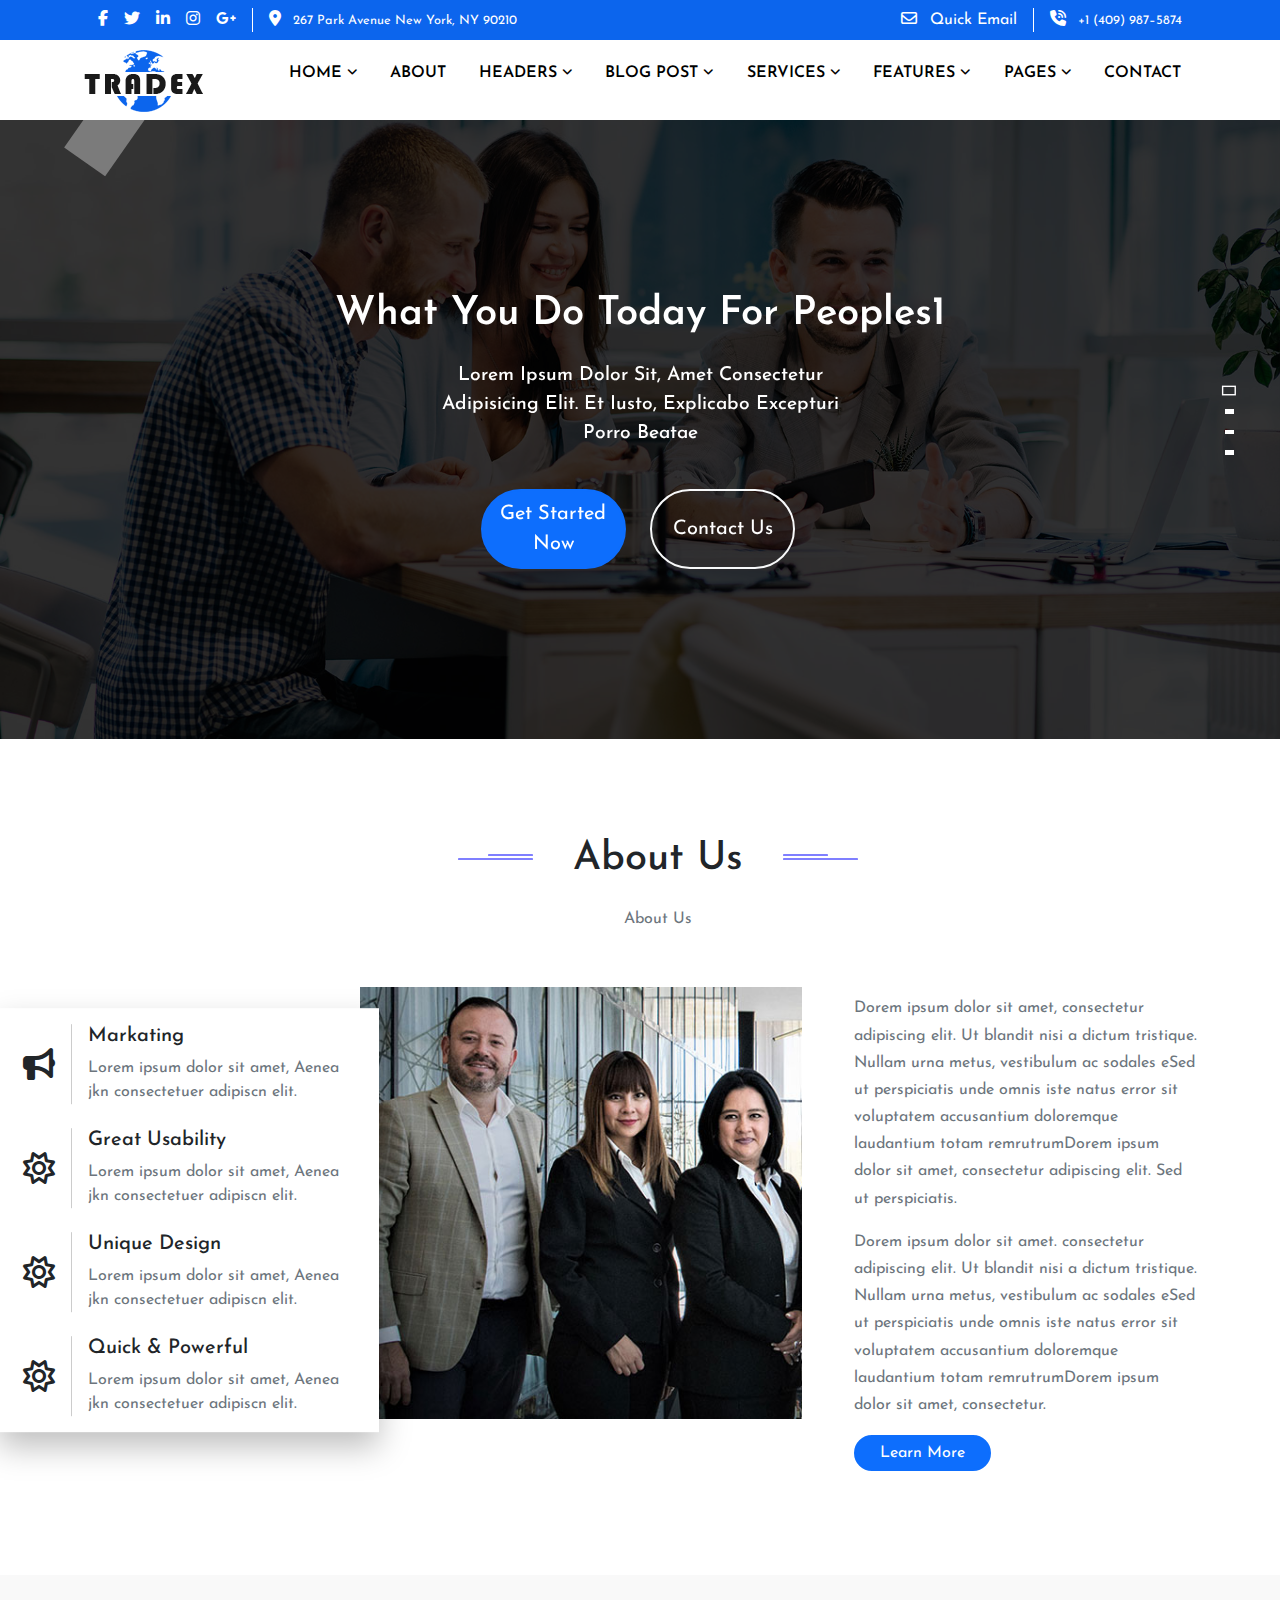
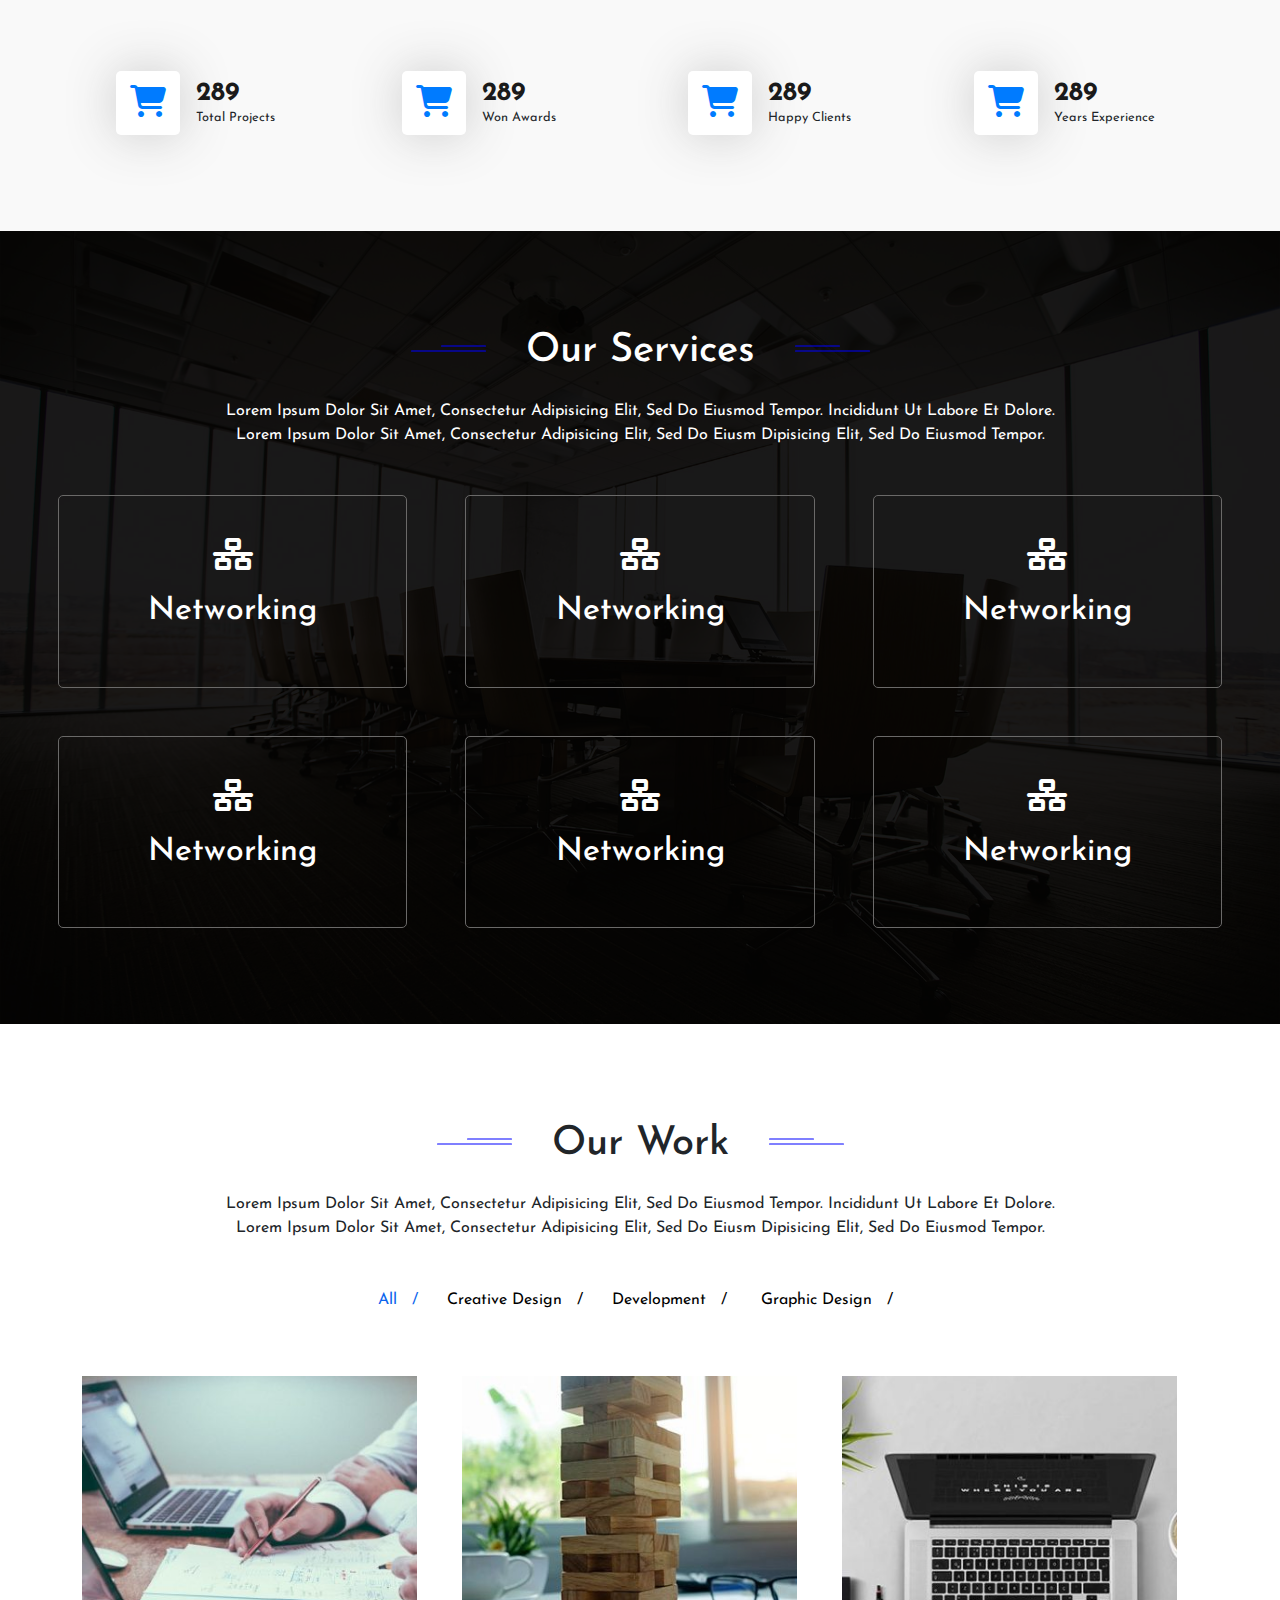
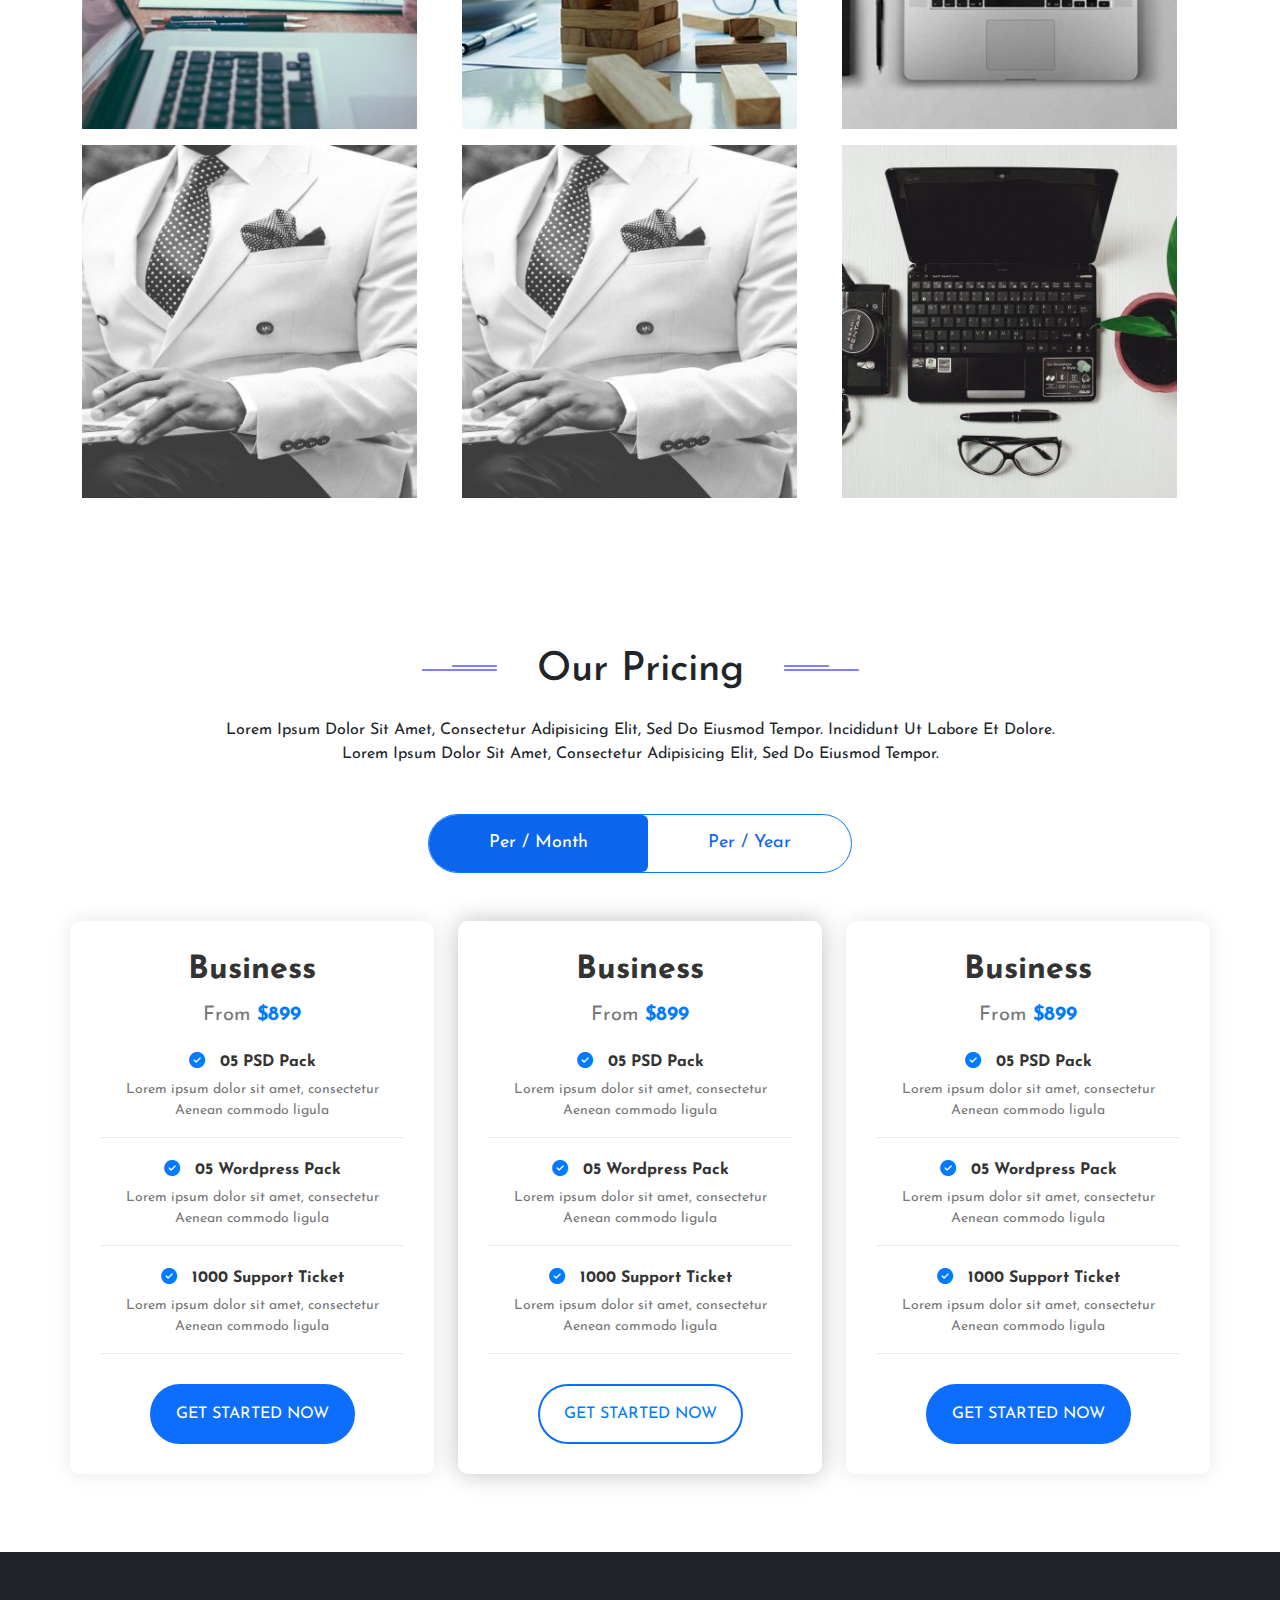
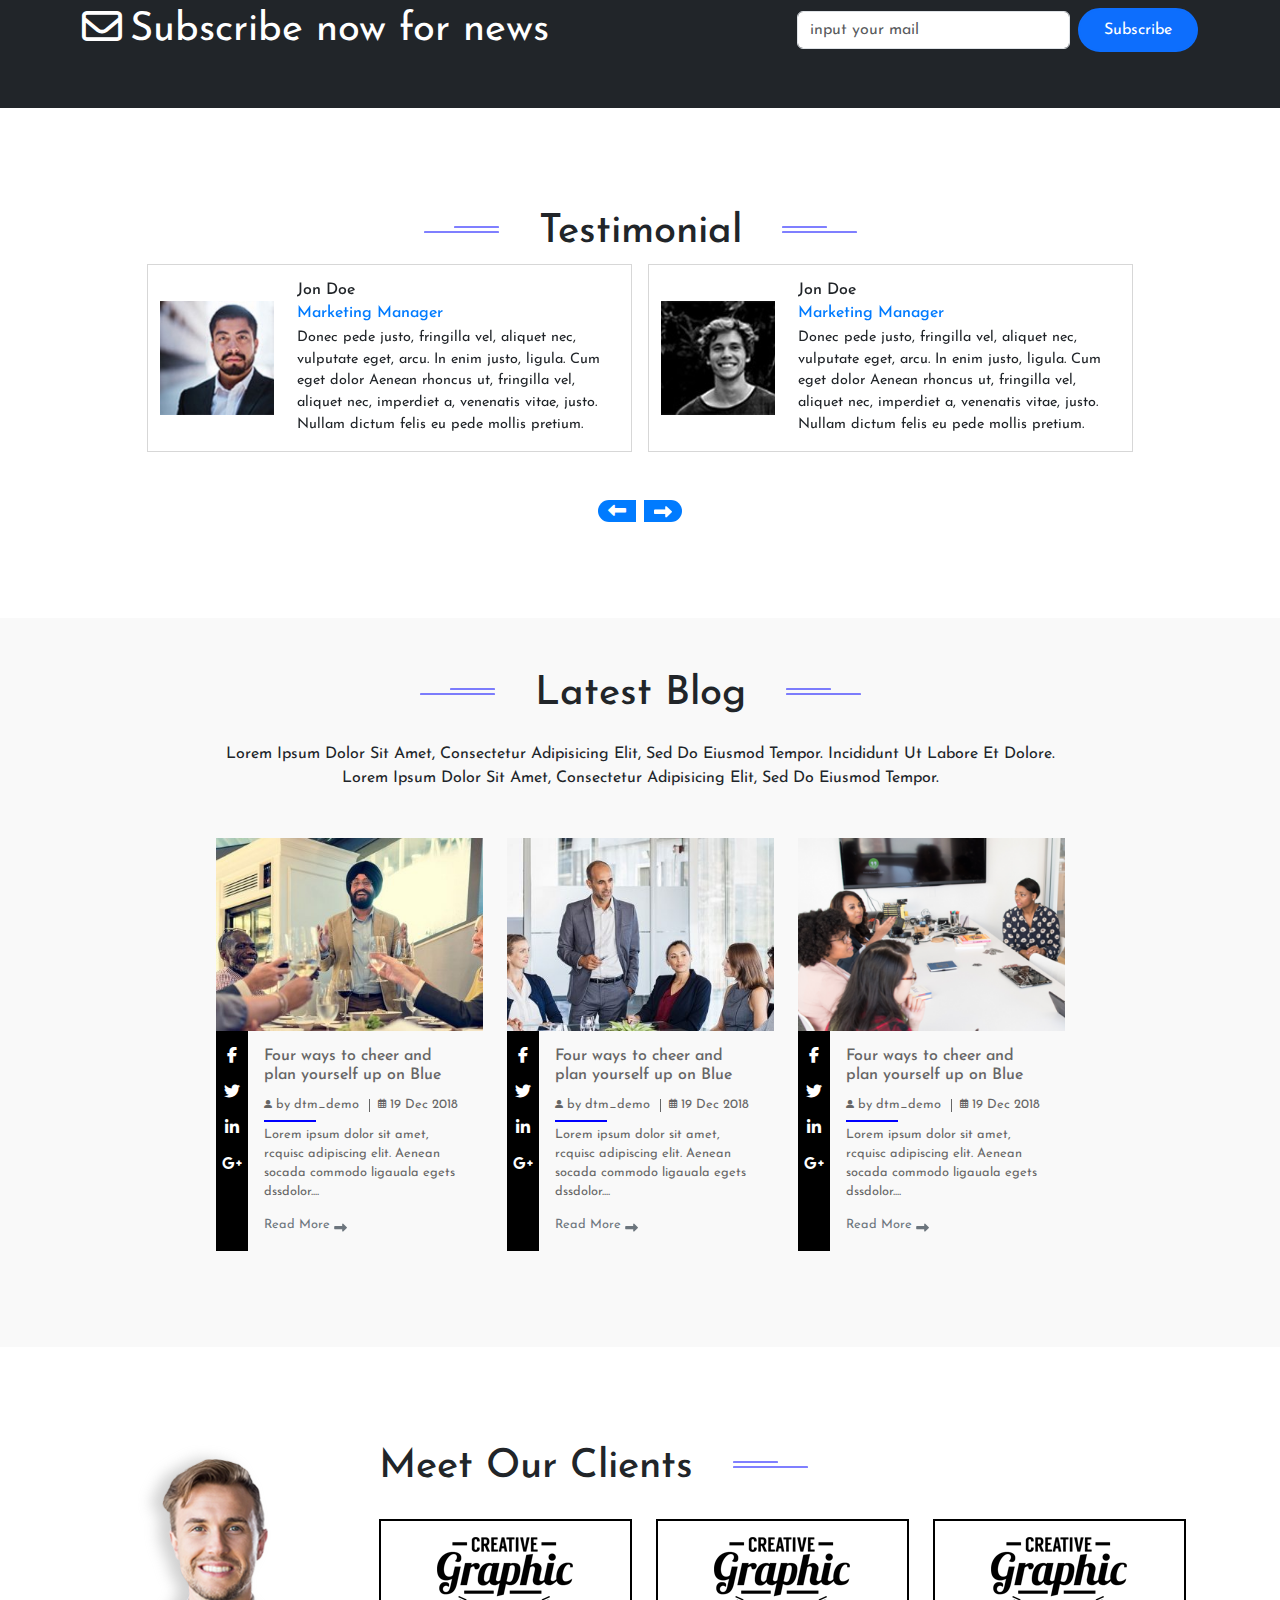
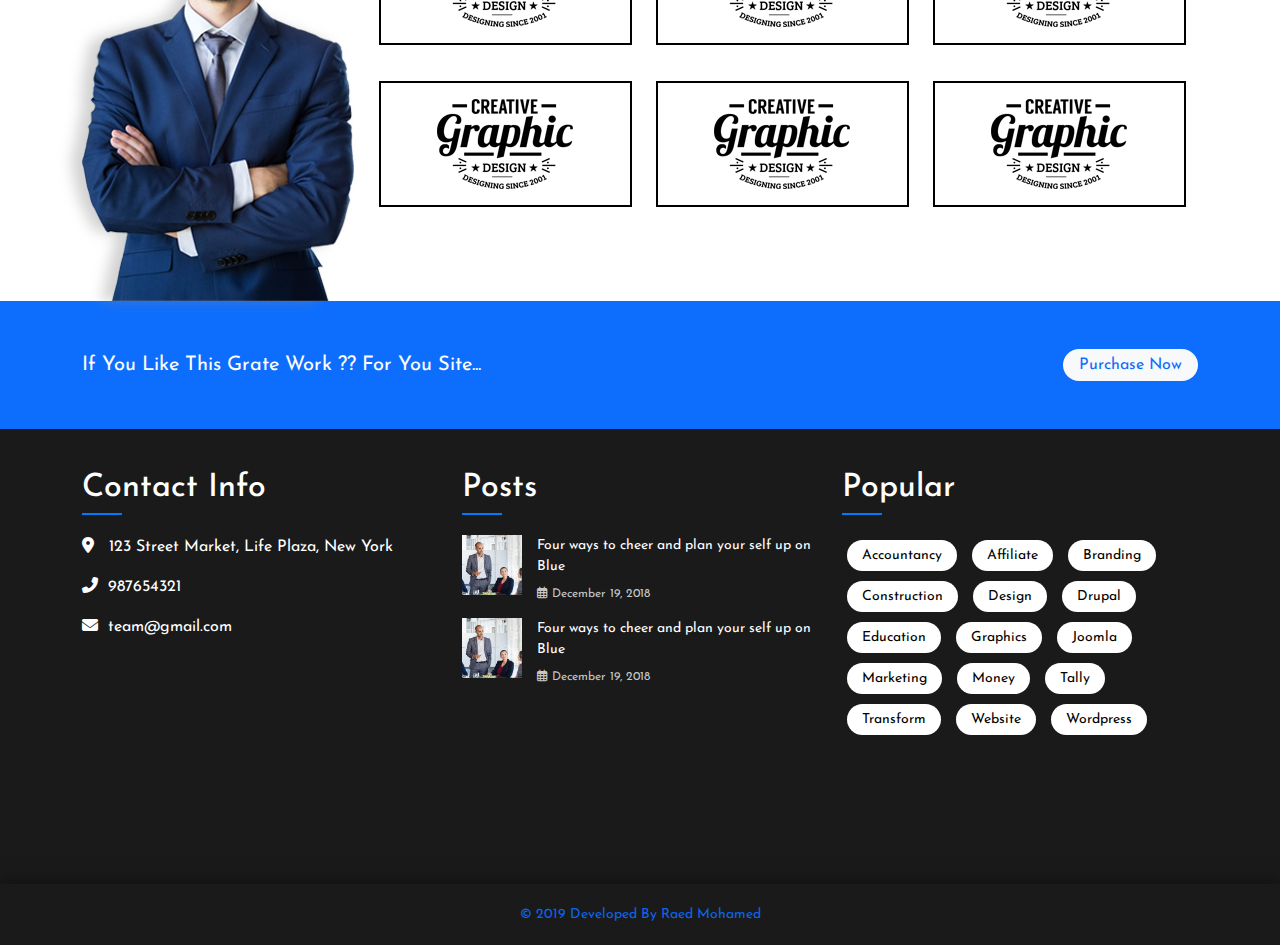
<file: Session-12/index.html>
<!DOCTYPE html>
<html lang="en">

<head>
  <meta charset="UTF-8" />
  <meta name="viewport" content="width=device-width, initial-scale=1.0" />
  <title>Tradex</title>
  <script src="https://code.jquery.com/jquery-3.6.0.min.js"></script>
  <link rel="stylesheet" href="https://cdn.jsdelivr.net/npm/bootstrap@5.3.3/dist/css/bootstrap.min.css" />
  <link rel="preconnect" href="https://fonts.googleapis.com" />
  <link rel="preconnect" href="https://fonts.gstatic.com" crossorigin />
  <link
    href="https://fonts.googleapis.com/css2?family=Josefin+Sans:wght@100..700&family=Poppins:wght@100..900&family=Roboto+Slab:wght@100..900&family=Rufina:wght@400;700&display=swap"
    rel="stylesheet" />
  <link rel="stylesheet" href="https://cdnjs.cloudflare.com/ajax/libs/font-awesome/6.6.0/css/all.min.css" />
  <link rel="stylesheet" href="css/style.css" />

</head>

<body>
  <header>
    <div class="head-top main-bck">
      <div class="container d-flex justify-content-between align-items-start py-2 text-white">
        <div class="box-text d-flex justify-content-start">
          <p class="m-0">
            <span class="border-end border-white d-flex gap-3 px-3">
              <a href="#" class="text-white"><i class="fa-brands fa-facebook-f"></i></a>
              <a href="#" class="text-white"><i class="fa-brands fa-twitter"></i></a>
              <a href="#" class="text-white"><i class="fa-brands fa-linkedin-in"></i></a>
              <a href="#" class="text-white"><i class="fa-brands fa-instagram"></i></a>
              <a href="#" class="text-white"><i class="fa-brands fa-google-plus-g"></i></a>
            </span>
          </p>
          <p class="px-3 m-0">
            <span>
              <a href="#" class="text-white"><i class="fa-solid fa-location-dot pe-2"></i></a>
            </span>
            267 Park Avenue New York, NY 90210
          </p>
        </div>
        <div class="box-text d-flex justify-content-start">
          <p class="m-0">
            <span class="border-end border-white d-flex gap-3 px-3">
              <a href="#" class="text-white text-decoration-none"><i class="fa-regular fa-envelope pe-2"></i> Quick
                Email</a>
            </span>
          </p>
          <p class="px-3 m-0">
            <span>
              <a href="#" class="text-white"><i class="fa-solid fa-phone-volume pe-2"></i></a>
            </span>
            +1 (409) 987–5874
          </p>
        </div>
      </div>
    </div>
    <!--///////////////////////////////////////////////////////////////////////////////////////// end of the head top  #0c65ed -->
    <div class="menu-header">
      <div class="container">
        <div class="row">
          <div class="col-2 pt-2">
            <a href="index.html"><img src="images/Trade-X-Logo.png" alt=""></a>
          </div>
          <!-- //////////////////////////////////////////////////////////////////////// -->
          <div class="col-10 px-4">
            <nav class="navbar navbar-expand-lg navbar-light text-uppercase py-3 pb-0 ">
              <div class="container-fluid px-0">

                <button class="navbar-toggler" type="button" data-bs-toggle="collapse" data-bs-target="#navbarScroll"
                  aria-controls="navbarScroll" aria-expanded="false" aria-label="Toggle navigation">
                  <span class="navbar-toggler-icon"></span>
                </button>
                <div class="collapse navbar-collapse " id="navbarScroll">
                  <ul class="navbar-nav  my-2 my-lg-0 navbar-nav-scroll w-100 d-flex justify-content-between">
                    <li class="nav-item nav-parent">
                      <a class="nav-link active" aria-current="page" href="#">Home
                        <i class="fa-solid fa-angle-down fa-xs"></i>
                      </a>
                      <ul class="transparent-menu">
                        <li><a href="#">Home01</a></li>
                        <li><a href="#">Home02</a></li>
                      </ul>
                    </li>
                    <li class="nav-item  nav-parent">
                      <a class="nav-link" href="#">About</a>
                    </li>
                    <li class="nav-item nav-parent">
                      <a class="nav-link " href="#">headers <i class="fa-solid fa-angle-down fa-xs"></i></a>
                      <ul class="transparent-menu">
                        <li><a href="#">Header style 1</a></li>
                        <li><a href="#">Header style 2</a></li>
                        <li><a href="#">Header style 3</a></li>
                        <li><a href="#">Header style 4</a></li>

                      </ul>
                    </li>
                    <li class="nav-item nav-parent">
                      <a class="nav-link " href="#">blog post <i class="fa-solid fa-angle-down fa-xs"></i></a>
                      <ul class="transparent-menu">
                        <li><a href="#">blog grid</a></li>
                        <li><a href="#">blog masonary</a></li>
                        <li><a href="#">clasic</a></li>
                        <li><a href="#">blog detail</a></li>
                      </ul>
                    </li>
                    <li class="nav-item nav-parent">
                      <a class="nav-link " href="#">services <i class="fa-solid fa-angle-down fa-xs"></i></a>
                      <ul class="transparent-menu">
                        <li><a href="#">full width</a></li>
                        <li><a href="#">service 2 column</a></li>
                        <li><a href="#">service 3 column</a></li>
                        <li><a href="#">service 4 column</a></li>
                      </ul>
                    </li>
                    <li class="nav-item nav-parent">
                      <a class="nav-link " href="#">features <i class="fa-solid fa-angle-down fa-xs"></i></a>
                      <ul class="transparent-menu">
                        <li><a href="#">shortcodes</a></li>
                        <li><a href="#">feature 2 column</a></li>
                        <li><a href="#">feature 3 column</a></li>
                        <li><a href="#">feature 4 column</a></li>

                      </ul>
                    </li>
                    <li class="nav-item nav-parent">
                      <a class="nav-link " href="#">pages <i class="fa-solid fa-angle-down fa-xs"></i></a>
                      <ul class="transparent-menu">
                        <li><a href="#">######</a></li>
                        <li><a href="#">######</a></li>
                        <li><a href="#">######</a></li>
                        <li><a href="#">######</a></li>
                        <li><a href="#">######</a></li>
                      </ul>
                    </li>
                    <li class="nav-item nav-parent">
                      <a class="nav-link" href="contact.html">contact</a>
                    </li>
                  </ul>

                </div>
              </div>
            </nav>
          </div>
          <!-- /////////////////////////////////////////////////////////////// -->

        </div>
      </div>
    </div>
  </header>

  <section>
    <div id="carouselExampleCaptions" class="carousel slide" data-bs-ride="carousel">
      <div class="carousel-indicators">
        <button type="button" data-bs-target="#carouselExampleCaptions" data-bs-slide-to="0" class="active"
          aria-current="true" aria-label="Slide 1"></button>
        <button type="button" data-bs-target="#carouselExampleCaptions" data-bs-slide-to="1"
          aria-label="Slide 2"></button>
        <button type="button" data-bs-target="#carouselExampleCaptions" data-bs-slide-to="2"
          aria-label="Slide 3"></button>
        <!-- New Indicator Button -->
        <button type="button" data-bs-target="#carouselExampleCaptions" data-bs-slide-to="3"
          aria-label="Slide 4"></button>
      </div>
      <div class="carousel-inner">
        <div class="carousel-item active">
          <div class="overlay"></div>
          <img src="images/slider1.jpg" class="d-block w-100" alt="...">
          <div class="carousel-caption d-none d-md-block row">
            <h2 class="h1 mb-4 fs-1">What You Do Today For Peoples1</h2>
            <p class="w-50 f-1">Lorem ipsum dolor sit, amet consectetur adipisicing elit. Et iusto, explicabo
              excepturi porro beatae</p>
            <div class="row justify-content-center mt-4">
              <button
                class="btn-custom me-1 p-2  rounded-pill col-2 bg-primary border border-2 border-primary py-2 me-4 fs-5 text-white text-capitalize">get
                started now</button>
              <button
                class="btn-custom me-1 p-2 rounded-pill col-2 border border-2 border-light px-1 py-2 fs-5 text-white text-capitalize">contact
                us</button>
            </div>
          </div>

        </div>
        <div class="carousel-item ">
          <div class="overlay"></div>
          <img src="images/slider2.jpg" class="d-block w-100" alt="...">
          <div class="carousel-caption d-none d-md-block row">
            <h2 class="h1 mb-4 fs-1">What You Do Today For Peoples1</h2>
            <p class="w-50 f-1">Lorem ipsum dolor sit, amet consectetur adipisicing elit. Et iusto, explicabo
              excepturi porro beatae</p>
            <div class="row justify-content-center mt-4">
              <button
                class="btn-custom me-1 p-2  rounded-pill col-2 bg-primary border border-2 border-primary py-2 me-4 fs-5 text-white text-capitalize">get
                started now</button>
              <button
                class="btn-custom me-1 p-2 rounded-pill col-2 border border-2 border-light px-1 py-2 fs-5 text-white text-capitalize">contact
                us</button>
            </div>
          </div>

        </div>
        <div class="carousel-item ">
          <div class="overlay"></div>
          <img src="images/slider3.jpg" class="d-block w-100" alt="...">
          <div class="carousel-caption d-none d-md-block row">
            <h2 class="h1 mb-4 fs-1">What You Do Today For Peoples1</h2>
            <p class="w-50 f-1">Lorem ipsum dolor sit, amet consectetur adipisicing elit. Et iusto, explicabo
              excepturi porro beatae</p>
            <div class="row justify-content-center mt-4">
              <button
                class="btn-custom me-1 p-2  rounded-pill col-2 bg-primary border border-2 border-primary py-2 me-4 fs-5 text-white text-capitalize">get
                started now</button>
              <button
                class="btn-custom me-1 p-2 rounded-pill col-2 border border-2 border-light px-1 py-2 fs-5 text-white text-capitalize">contact
                us</button>
            </div>
          </div>

        </div>
        <div class="carousel-item ">
          <div class="overlay"></div>
          <img src="images/slider4.jpg" class="d-block w-100" alt="...">
          <div class="carousel-caption d-none d-md-block row">
            <h2 class="h1 mb-4 fs-1">What You Do Today For Peoples1</h2>
            <p class="w-50 f-1">Lorem ipsum dolor sit, amet consectetur adipisicing elit. Et iusto, explicabo
              excepturi porro beatae</p>
            <div class="row justify-content-center mt-4">
              <button
                class="btn-custom  me-1 p-2  rounded-pill col-2 bg-primary border border-2 border-primary py-2 me-4 fs-5 text-white text-capitalize">get
                started now</button>
              <button
                class="btn-custom  me-1 p-2 rounded-pill col-2 border border-2 border-light px-1 py-2 fs-5 text-white text-capitalize">contact
                us</button>
            </div>
          </div>

        </div>
      </div>

    </div>
  </section>

  <section class="about-us">
    <div class="container ps-5 py-5 my-5 d-flex flex-column align-items-center justify-content-center">
      <div class="heading-container text-center">
        <h2 class="heading text-capitalize h1"><span>About Us</span></h2>
        <p class="text-capitalize text-secondary mt-3 mb-5">About Us</p>
      </div>


      <div class="row justify-content-center mt-2">
        <div class="col-8 d-flex justify-content-end ">


          <div class="image position-relative ">
            <ul class="p-0 position-absolute  py-3 px-4  ">
              <li class="list-unstyled d-flex align-items-center  mb-4 ">
                <i class="fa-solid fa-bullhorn fa-xl pe-3 fs-2"></i>
                <div class="border-start-1 border-1 ps-3 d-inline-block" style="border-left: 1px solid #CCC;">
                  <h3 class="text-capitalize  fs-5">markating</h3>
                  <p class="m-0 text-secondary">Lorem ipsum dolor sit amet, Aenea jkn consectetuer adipiscn elit.</p>
                </div>
              </li>
              <li class="list-unstyled d-flex align-items-center  mb-4 ">
                <i class="fa-regular fa-sun fa-xl  pe-3 fs-2"></i>
                <div class="border-start-1 border-1 ps-3 d-inline-block" style="border-left: 1px solid #CCC;">
                  <h3 class="text-capitalize  fs-5">great usability
                  </h3>
                  <p class="m-0 text-secondary"> Lorem ipsum dolor sit amet, Aenea jkn consectetuer adipiscn elit.</p>
                </div>
              </li>
              <li class="list-unstyled d-flex align-items-center  mb-4 ">
                <i class="fa-regular fa-sun fa-xl  pe-3 fs-2"></i>
                <div class="border-start-1 border-1 ps-3 d-inline-block" style="border-left: 1px solid #CCC;">
                  <h3 class="text-capitalize  fs-5">unique design
                  </h3>
                  <p class="m-0 text-secondary"> Lorem ipsum dolor sit amet, Aenea jkn consectetuer adipiscn elit.</p>
                </div>
              </li>
              <li class="list-unstyled d-flex align-items-center   ">
                <i class="fa-regular fa-sun fa-xl  pe-3 fs-2"></i>
                <div class="border-start-1 border-1 ps-3 d-inline-block" style="border-left: 1px solid #CCC;">
                  <h3 class="text-capitalize  fs-5">quick & powerful
                  </h3>
                  <p class="m-0 text-secondary"> Lorem ipsum dolor sit amet, Aenea jkn consectetuer adipiscn elit.</p>
                </div>
              </li>

            </ul>
            <img src="images/about-us.jpg" class="img-fluid" alt="">
          </div>
        </div>
        <div class="col-4 py-2 text-secondary  fs-6" style="line-height: 1.7;">
          <p class="">Dorem ipsum dolor sit amet, consectetur adipiscing elit. Ut blandit nisi a dictum tristique.
            Nullam urna
            metus, vestibulum ac sodales eSed ut perspiciatis unde omnis iste natus error sit voluptatem accusantium
            doloremque laudantium totam remrutrumDorem ipsum dolor sit amet, consectetur adipiscing elit. Sed ut
            perspiciatis.</p>
          <p class="">Dorem ipsum dolor sit amet. consectetur adipiscing elit. Ut blandit nisi a dictum
            tristique.
            Nullam urna
            metus, vestibulum ac sodales eSed ut perspiciatis unde omnis iste natus error sit voluptatem accusantium
            doloremque laudantium totam remrutrumDorem ipsum dolor sit amet, consectetur.</p>
          <button
            class="btn-custom btn px-4 py-1 btn-lg rounded-pill bg-primary border border-2 border-primary   fs-6 text-white text-capitalize">learn
            more</button>
        </div>
      </div>
    </div>
  </section>

  <section class="counters mt-5">
    <div class="container py-5">

      <div class="row justify-content-center gap-5  py-5 ">
        <div class="four p-0 col-2 d-flex align-items-center gap-3">
          <div class="counter-box">
            <i class="fa  fa-shopping-cart"></i>
          </div>
          <div class="box-text">
            <span class="counter">289</span>
            <p>Total Projects</p>
          </div>
        </div>
        <div class="four p-0 col-2 d-flex align-items-center gap-3">
          <div class="counter-box">
            <i class="fa  fa-shopping-cart"></i>
          </div>
          <div class="box-text">
            <span class="counter">289</span>
            <p>Won Awards</p>
          </div>
        </div>
        <div class="four p-0 col-2 d-flex align-items-center gap-3">
          <div class="counter-box">
            <i class="fa  fa-shopping-cart"></i>
          </div>
          <div class="box-text">
            <span class="counter">289</span>
            <p>Happy Clients</p>
          </div>
        </div>
        <div class="four p-0 col-2 d-flex align-items-center gap-3">
          <div class="counter-box">
            <i class="fa  fa-shopping-cart"></i>
          </div>
          <div class="box-text">
            <span class="counter">289</span>
            <p>Years Experience</p>
          </div>
        </div>
      </div>
  </section>

  <section class="our-services text-center pt-5">
    <div class="overlay"></div>
    <div class="container pb-5 mt-5 px-0">
      <div class="heading-container text-center">
        <h2 class="heading text-capitalize h1 text-white"><span>Our Services</span></h2>
        <p class="text-capitalize text-white mt-3 mb-5 w-75 mx-auto">Lorem ipsum dolor sit amet, consectetur adipisicing
          elit, sed do eiusmod tempor. incididunt ut labore et dolore. Lorem ipsum dolor sit amet, consectetur
          adipisicing elit, sed do eiusm dipisicing elit, sed do eiusmod tempor.</p>
      </div>
      <div class="row justify-content-between mb-5">
        <div class="col-3 py-5 position-relative">
          <i class="fa-solid fa-network-wired fa-2xl" style="color: #ffffff;"></i>
          <h2 class="pt-4">Networking</h2>
          <div class="overlay-content p-3">
            <h2 class="fs-3 mb-2">Online Marketing</h2>
            <p class="fs- mb-2">Lorem ipsum dolor sit amet, consectetur adipisicing elit, sed do eiusmod tempor.
              incididunt ut labore et dolore. Lorem ipsum dolor sit amet.</p>
            <button
              class="btn-custom btn px-4 py-1 btn-lg rounded-pill bg-primary border border-2 border-primary fs-6 text-white text-capitalize">Learn
              More</button>
          </div>
        </div>
        <div class="col-3 py-5 position-relative">
          <i class="fa-solid fa-network-wired fa-2xl" style="color: #ffffff;"></i>
          <h2 class="pt-4">Networking</h2>
          <div class="overlay-content p-3">
            <h2 class="fs-3 mb-2">Online Marketing</h2>
            <p class="fs- mb-2">Lorem ipsum dolor sit amet, consectetur adipisicing elit, sed do eiusmod tempor.
              incididunt ut labore et dolore. Lorem ipsum dolor sit amet.</p>
            <button
              class="btn-custom btn px-4 py-1 btn-lg rounded-pill bg-primary border border-2 border-primary fs-6 text-white text-capitalize">Learn
              More</button>
          </div>
        </div>
        <div class="col-3 py-5 position-relative">
          <i class="fa-solid fa-network-wired fa-2xl" style="color: #ffffff;"></i>
          <h2 class="pt-4">Networking</h2>
          <div class="overlay-content p-3">
            <h2 class="fs-3 mb-2">Online Marketing</h2>
            <p class="fs- mb-2">Lorem ipsum dolor sit amet, consectetur adipisicing elit, sed do eiusmod tempor.
              incididunt ut labore et dolore. Lorem ipsum dolor sit amet.</p>
            <button
              class="btn-custom btn px-4 py-1 btn-lg rounded-pill bg-primary border border-2 border-primary fs-6 text-white text-capitalize">Learn
              More</button>
          </div>
        </div>
      </div>
      <div class="row justify-content-between mb-5">
        <div class="col-3 py-5 position-relative">
          <i class="fa-solid fa-network-wired fa-2xl" style="color: #ffffff;"></i>
          <h2 class="pt-4">Networking</h2>
          <div class="overlay-content p-3">
            <h2 class="fs-3 mb-2">Online Marketing</h2>
            <p class="fs- mb-2">Lorem ipsum dolor sit amet, consectetur adipisicing elit, sed do eiusmod tempor.
              incididunt ut labore et dolore. Lorem ipsum dolor sit amet.</p>
            <button
              class="btn-custom btn px-4 py-1 btn-lg rounded-pill bg-primary border border-2 border-primary fs-6 text-white text-capitalize">Learn
              More</button>
          </div>
        </div>
        <div class="col-3 py-5 position-relative">
          <i class="fa-solid fa-network-wired fa-2xl" style="color: #ffffff;"></i>
          <h2 class="pt-4">Networking</h2>
          <div class="overlay-content p-3">
            <h2 class="fs-3 mb-2">Online Marketing</h2>
            <p class="fs- mb-2">Lorem ipsum dolor sit amet, consectetur adipisicing elit, sed do eiusmod tempor.
              incididunt ut labore et dolore. Lorem ipsum dolor sit amet.</p>
            <button
              class="btn-custom btn px-4 py-1 btn-lg rounded-pill bg-primary border border-2 border-primary fs-6 text-white text-capitalize">Learn
              More</button>
          </div>
        </div>
        <div class="col-3 py-5 position-relative">
          <i class="fa-solid fa-network-wired fa-2xl" style="color: #ffffff;"></i>
          <h2 class="pt-4">Networking</h2>
          <div class="overlay-content p-3">
            <h2 class="fs-3 mb-2">Online Marketing</h2>
            <p class="fs- mb-2">Lorem ipsum dolor sit amet, consectetur adipisicing elit, sed do eiusmod tempor.
              incididunt ut labore et dolore. Lorem ipsum dolor sit amet.</p>
            <button
              class="btn-custom btn px-4 py-1 btn-lg rounded-pill bg-primary border border-2 border-primary fs-6 text-white text-capitalize">Learn
              More</button>
          </div>
        </div>
      </div>
    </div>
  </section>

  <section class="our-work about-us pt-5">
    <div class="container pt-5">
      <div class="heading-container text-center text-dark">
        <h2 class="heading text-capitalize h1"><span>Our Work</span></h2>
        <p class="text-capitalize mt-3 mb-5 w-75 mx-auto">Lorem ipsum dolor sit amet, consectetur adipisicing
          elit, sed do eiusmod tempor. incididunt ut labore et dolore. Lorem ipsum dolor sit amet, consectetur
          adipisicing elit, sed do eiusm dipisicing elit, sed do eiusmod tempor.</p>
      </div>
      <nav class="sec-nav d-flex justify-content-center gap-4">
        <a href="#" class="filter-btn active-a" data-filter="all">All&nbsp;&nbsp; /&nbsp;</a>
        <a href="#" class="filter-btn" data-filter="creative">Creative design&nbsp;&nbsp; /&nbsp;</a>
        <a href="#" class="filter-btn" data-filter="development">development&nbsp;&nbsp; / &nbsp;</a>
        <a href="#" class="filter-btn" data-filter="graphic">graphic design&nbsp;&nbsp; / &nbsp;</a>
      </nav>
      <div class="row d-flex justify-content-center pb-5 pt-5">
        <!-- New Card 1 -->
        <div class="col-4 mt-3 image-container" data-category="creative">
          <img src="images/Our-works/office-1209640_1920-1-360x380.jpg" class="img-fluid" alt="">
          <div class="inner-box row">
            <div class="col-10">
              <p class="mb-1">Developement, Graphic Design </p>
              <p><span>ProjectTitle 01</span></p>
            </div>
            <div class="col-2">
              <i class="fa-solid fa-plus fs-5" style="cursor: pointer;"></i>
            </div>
          </div>
        </div>
        <!-- New Card 2 -->
        <div class="col-4 mt-3 image-container" data-category="development">
          <img src="images/Our-works/port2-370x390.jpg" class="img-fluid" alt="">
          <div class="inner-box row">
            <div class="col-10">
              <p class="mb-1">Description 2</p>
              <p><span>ProjectTitle 02</span></p>
            </div>
            <div class="col-2">
              <i class="fa-solid fa-plus fs-5" style="cursor: pointer;"></i>
            </div>
          </div>
        </div>
        <!-- New Card 3 -->
        <div class="col-4 mt-3 image-container" data-category="graphic">
          <img src="images/Our-works/port2-5-360x380.jpg" class="img-fluid" alt="">
          <div class="inner-box row">
            <div class="col-10">
              <p class="mb-1">Description 3</p>
              <p><span>ProjectTitle 03</span></p>
            </div>
            <div class="col-2">
              <i class="fa-solid fa-plus fs-5" style="cursor: pointer;"></i>
            </div>
          </div>
        </div>
        <!-- New Card 4 -->
        <div class="col-4 mt-3 image-container" data-category="creative">
          <img src="images/Our-works/suit-869380_1920-360x380.jpg" class="img-fluid" alt="">
          <div class="inner-box row">
            <div class="col-10">
              <p class="mb-1">Description 4</p>
              <p><span>ProjectTitle 04</span></p>
            </div>
            <div class="col-2">
              <i class="fa-solid fa-plus fs-5" style="cursor: pointer;"></i>
            </div>
          </div>
        </div>
        <!-- New Card 5 -->
        <div class="col-4 mt-3 image-container" data-category="graphic">
          <img src="images/Our-works/suit-869380_1920-360x380.jpg" class="img-fluid" alt="">
          <div class="inner-box row">
            <div class="col-10">
              <p class="mb-1">Description 5</p>
              <p><span>ProjectTitle 05</span></p>
            </div>
            <div class="col-2">
              <i class="fa-solid fa-plus fs-5" style="cursor: pointer;"></i>
            </div>
          </div>
        </div>
        <!-- New Card 6 -->
        <div class="col-4 mt-3 image-container" data-category="development">
          <img src="images/Our-works/computer-472016_1920-360x380.jpg" class="img-fluid" alt="">
          <div class="inner-box row">
            <div class="col-10">
              <p class="mb-1">Description 6</p>
              <p><span>ProjectTitle 06</span></p>
            </div>
            <div class="col-2">
              <i class="fa-solid fa-plus fs-5" style="cursor: pointer;"></i>
            </div>
          </div>
        </div>
      </div>
    </div>
  </section>


  <section class="Our-Creative-Team about-us mt-5 pt-1 text-center">
    <div class="container pb-5 mt-5 px-0">
      <div class="heading-container text-center text-dark">
        <h2 class="heading text-capitalize h1"><span>our pricing</span></h2>
        <p class="text-capitalize mt-3 mb-5 w-75 mx-auto">Lorem ipsum dolor sit amet, consectetur adipisicing elit, sed
          do eiusmod tempor. Incididunt ut labore et dolore. Lorem ipsum dolor sit amet, consectetur adipisicing elit,
          sed do eiusmod tempor.</p>
      </div>
      <div class="button-group mb-5">
        <a href="#" class="btn active" id="monthly-btn">Per / Month</a>
        <a href="#" class="btn" id="yearly-btn">Per / Year</a>
      </div>
      <div id="pricing-content">
        <div class="row justify-content-center">
          <div class="col-md-4">
            <div class="pricing-card">
              <h2 class="title">Business</h2>
              <p class="price">From <span>$899</span></p>
              <ul class="features">
                <li>
                  <strong>
                    <i class="fa fa-check-circle"></i>
                    05 PSD Pack</strong>
                  <p>Lorem ipsum dolor sit amet, consectetur Aenean commodo ligula</p>
                </li>
                <li>
                  <strong>
                    <i class="fa fa-check-circle"></i>
                    05 Wordpress Pack</strong>
                  <p>Lorem ipsum dolor sit amet, consectetur Aenean commodo ligula</p>
                </li>
                <li>
                  <strong>
                    <i class="fa fa-check-circle"></i>
                    1000 Support Ticket</strong>
                  <p>Lorem ipsum dolor sit amet, consectetur Aenean commodo ligula</p>
                </li>
              </ul>
              <button
                class="btn-custom btn px-4 py-3   btn-lg rounded-pill bg-primary border border-2 border-primary   fs-6 text-white text-uppercase">Get
                Started Now</button>
            </div>
          </div>
          <div class="col-md-4">
            <div class="pricing-card selected">
              <h2 class="title">Business</h2>
              <p class="price">From <span>$899</span></p>
              <ul class="features">
                <li>
                  <strong>
                    <i class="fa fa-check-circle"></i>
                    05 PSD Pack</strong>
                  <p>Lorem ipsum dolor sit amet, consectetur Aenean commodo ligula</p>
                </li>
                <li>
                  <strong>
                    <i class="fa fa-check-circle"></i>
                    05 Wordpress Pack</strong>
                  <p>Lorem ipsum dolor sit amet, consectetur Aenean commodo ligula</p>
                </li>
                <li>
                  <strong>
                    <i class="fa fa-check-circle"></i>
                    1000 Support Ticket</strong>
                  <p>Lorem ipsum dolor sit amet, consectetur Aenean commodo ligula</p>
                </li>
              </ul>
              <button
                class="button-white btn-custom btn px-4 py-3 bg-transparent  btn-lg rounded-pill bg-primary border border-2 border-primary   fs-6 text-white text-uppercase">Get
                Started Now</button>
            </div>
          </div>
          <div class="col-md-4">
            <div class="pricing-card">
              <h2 class="title">Business</h2>
              <p class="price">From <span>$899</span></p>
              <ul class="features">
                <li>
                  <strong>
                    <i class="fa fa-check-circle"></i>
                    05 PSD Pack</strong>
                  <p>Lorem ipsum dolor sit amet, consectetur Aenean commodo ligula</p>
                </li>
                <li>
                  <strong>
                    <i class="fa fa-check-circle"></i>
                    05 Wordpress Pack</strong>
                  <p>Lorem ipsum dolor sit amet, consectetur Aenean commodo ligula</p>
                </li>
                <li>
                  <strong>
                    <i class="fa fa-check-circle"></i>
                    1000 Support Ticket</strong>
                  <p>Lorem ipsum dolor sit amet, consectetur Aenean commodo ligula</p>
                </li>
              </ul>
              <button
                class="btn-custom btn px-4 py-3   btn-lg rounded-pill bg-primary border border-2 border-primary   fs-6 text-white text-uppercase">Get
                Started Now</button>
            </div>
          </div>
        </div>
      </div>
    </div>
  </section>


  <section class="bg-dark pb-5 mb-5">
    <div class="container">
      <div class="row justify-content-center pt-5">
        <div class="col-6 d-flex gap-2 align-items-center">
          <i class="fa-regular fa-envelope fs-1 pb-2" style="color: #ffffff;"></i>
          <p class="text-white fs-1 m-0">Subscribe now for news</p>
        </div>

        <form class="d-flex align-items-center justify-content-end col-6">
          <input class="form-control me-2 w-50" placeholder="input your mail" aria-label="Search">
          <button
            class="btn-custom btn px-4 py-2 rounded-pill bg-primary border border-2 border-primary fs-6 text-white text-capitalize d-flex justify-content-center align-items-center">
            subscribe
          </button>

        </form>

      </div>
    </div>
  </section>


  <section class="Testimonial about-us mt-5 pt-1 text-center">
    <div id="testimonialCarousel" class="carousel slide container pb-5 mt-5 px-0" data-bs-ride="carousel">
      <div class="heading-container text-center text-dark">
        <h2 class="heading text-capitalize h1"><span>Testimonial</span></h2>
      </div>
      <div class="carousel-inner">
        <div class="carousel-item active">
          <div class="row justify-content-center gap-3">
            <div class="col-5 d-flex align-items-center" style="border: 1px solid #d7d7d7;">
              <div class="box-img">
                <img src="images/testi-avtar-1.jpg" class="img-fluid" alt="">
              </div>
              <div class="box-text text-left w-75 p-3">
                <h4 class="text-left fs-6 mb-1" style="text-align: left;">Jon Doe</h4>
                <h5 class="text-left fs-6 mb-1" style="text-align: left; color: #007bff;">Marketing Manager</h5>
                <p class="text-left fs-6" style="text-align: left; font-size: 0.9rem !important;">
                  Donec pede justo, fringilla vel, aliquet nec, vulputate eget, arcu. In enim justo, ligula. Cum eget
                  dolor Aenean rhoncus ut, fringilla vel, aliquet nec, imperdiet a, venenatis vitae, justo. Nullam
                  dictum
                  felis eu pede mollis pretium.
                </p>
              </div>
            </div>
            <div class="col-5 d-flex align-items-center" style="border: 1px solid #d7d7d7;">
              <div class="box-img">
                <img src="images/testi-avtar-4.jpg" class="img-fluid" alt="">
              </div>
              <div class="box-text text-left w-75 p-3">
                <h4 class="text-left fs-6 mb-1" style="text-align: left;">Jon Doe</h4>
                <h5 class="text-left fs-6 mb-1" style="text-align: left; color: #007bff;">Marketing Manager</h5>
                <p class="text-left fs-6" style="text-align: left; font-size: 0.9rem !important;">
                  Donec pede justo, fringilla vel, aliquet nec, vulputate eget, arcu. In enim justo, ligula. Cum eget
                  dolor Aenean rhoncus ut, fringilla vel, aliquet nec, imperdiet a, venenatis vitae, justo. Nullam
                  dictum
                  felis eu pede mollis pretium.
                </p>
              </div>
            </div>
          </div>
        </div>
        <div class="carousel-item">
          <div class="row justify-content-center gap-3">
            <div class="col-5 d-flex align-items-center" style="border: 1px solid #d7d7d7;">
              <div class="box-img">
                <img src="images/testi-avtar-1.jpg" class="img-fluid" alt="">
              </div>
              <div class="box-text text-left w-75 p-3">
                <h4 class="text-left fs-6 mb-1" style="text-align: left;">Jon Doe</h4>
                <h5 class="text-left fs-6 mb-1" style="text-align: left; color: #007bff;">Marketing Manager</h5>
                <p class="text-left fs-6" style="text-align: left; font-size: 0.9rem !important;">
                  Donec pede justo, fringilla vel, aliquet nec, vulputate eget, arcu. In enim justo, ligula. Cum eget
                  dolor Aenean rhoncus ut, fringilla vel, aliquet nec, imperdiet a, venenatis vitae, justo. Nullam
                  dictum
                  felis eu pede mollis pretium.
                </p>
              </div>
            </div>
            <div class="col-5 d-flex align-items-center" style="border: 1px solid #d7d7d7;">
              <div class="box-img">
                <img src="images/testi-avtar-4.jpg" class="img-fluid" alt="">
              </div>
              <div class="box-text text-left w-75 p-3">
                <h4 class="text-left fs-6 mb-1" style="text-align: left;">Jon Doe</h4>
                <h5 class="text-left fs-6 mb-1" style="text-align: left; color: #007bff;">Marketing Manager</h5>
                <p class="text-left fs-6" style="text-align: left; font-size: 0.9rem !important;">
                  Donec pede justo, fringilla vel, aliquet nec, vulputate eget, arcu. In enim justo, ligula. Cum eget
                  dolor Aenean rhoncus ut, fringilla vel, aliquet nec, imperdiet a, venenatis vitae, justo. Nullam
                  dictum
                  felis eu pede mollis pretium.
                </p>
              </div>
            </div>
          </div>
        </div>
        <!-- Repeat the carousel-item div structure for additional slides -->
      </div>
      <div class="row justify-content-center pt-5 gap-2">
        <a class="btn icon-btn rounded-left px-2" href="#testimonialCarousel" role="button" data-bs-slide="prev">
          <i class="fa-solid fa-left-long icon-color"></i>
        </a>
        <a class="btn icon-btn rounded-right px-2" href="#testimonialCarousel" role="button" data-bs-slide="next">
          <i class="fa-solid fa-left-long fa-rotate-180 icon-color"></i>
        </a>
      </div>
    </div>
  </section>




  <section class="latest about-us my-5 pb-5 pt-1 text-center">
    <div class="container pb-5 mt-5 px-0">
      <div class="heading-container text-center text-dark">
        <h2 class="heading text-capitalize h1"><span>Latest Blog</span></h2>
        <p class="text-capitalize mt-3 mb-5 w-75 mx-auto">Lorem ipsum dolor sit amet, consectetur adipisicing elit, sed
          do eiusmod tempor. Incididunt ut labore et dolore. Lorem ipsum dolor sit amet, consectetur adipisicing elit,
          sed do eiusmod tempor.</p>
      </div>
      <div class="row justify-content-center">
        <div class="col-3">
          <div class="div-img">
            <img src="images/latest/bg1-360x260.jpg" class="img-fluid">
          </div>
          <div class="box-text">
            <div class="social-icons py-3">
              <i class="fab fa-facebook-f"></i>
              <i class="fab fa-twitter"></i>
              <i class="fab fa-linkedin-in"></i>
              <i class="fab fa-google-plus-g"></i>
            </div>
            <div class="other-text py-3 px-3">
              <h4 class="fs-5">Four ways to cheer and plan yourself up on Blue</h4>
              <p>
                <span class="author"><i class="fa-solid fa-user-large fa-2xs"></i> by dtm_demo</span>
                <span class="date"><i class="fa-regular fa-calendar-days fa-xs"></i> 19 Dec 2018</span>
              </p>
              <p>Lorem ipsum dolor sit amet, rcquisc adipiscing elit. Aenean socada commodo ligauala egets dssdolor....
              </p>
              <a href="" class="btn text-secondary">Read More <i
                  class="fa-solid fa-left-long fa-rotate-180 icon-color text-secondary"></i></a>
            </div>
          </div>
        </div>
        <div class="col-3 ">
          <div class="div-img">
            <img src="images/latest/bg3-360x260.jpg" class="img-fluid">
          </div>
          <div class="box-text">
            <div class="social-icons py-3">
              <i class="fab fa-facebook-f"></i>
              <i class="fab fa-twitter"></i>
              <i class="fab fa-linkedin-in"></i>
              <i class="fab fa-google-plus-g"></i>
            </div>
            <div class="other-text py-3 px-3">
              <h4 class="fs-5">Four ways to cheer and plan yourself up on Blue</h4>
              <p>
                <span class="author"><i class="fa-solid fa-user-large fa-2xs"></i> by dtm_demo</span>
                <span class="date"><i class="fa-regular fa-calendar-days fa-xs"></i> 19 Dec 2018</span>
              </p>
              <p>Lorem ipsum dolor sit amet, rcquisc adipiscing elit. Aenean socada commodo ligauala egets dssdolor....
              </p>
              <a href="" class="btn text-secondary">Read More <i
                  class="fa-solid fa-left-long fa-rotate-180 icon-color text-secondary"></i></a>
            </div>
          </div>
        </div>

        <div class="col-3">
          <div class="div-img">
            <img src="images/latest/gallery2-1-360x260.png" class="img-fluid">
          </div>
          <div class="box-text">
            <div class="social-icons py-3">
              <i class="fab fa-facebook-f"></i>
              <i class="fab fa-twitter"></i>
              <i class="fab fa-linkedin-in"></i>
              <i class="fab fa-google-plus-g"></i>
            </div>
            <div class="other-text py-3 px-3">
              <h4 class="fs-5">Four ways to cheer and plan yourself up on Blue</h4>
              <p>
                <span class="author"><i class="fa-solid fa-user-large fa-2xs"></i> by dtm_demo</span>
                <span class="date"><i class="fa-regular fa-calendar-days fa-xs"></i> 19 Dec 2018</span>
              </p>
              <p>Lorem ipsum dolor sit amet, rcquisc adipiscing elit. Aenean socada commodo ligauala egets dssdolor....
              </p>
              <a href="" class="btn text-secondary">Read More <i
                  class="fa-solid fa-left-long fa-rotate-180 icon-color text-secondary"></i></a>
            </div>
          </div>
        </div>

      </div>
    </div>
  </section>

  <div class="container client-section mt-5 about-us pt-5">
    <div class="row justify-content-center">
      <div class="col-lg-3 col-md-12 text-center my-3 client-man mb-0 ">
        <img src="images/our-clients/partner-slide-man.png" class="man-img" alt="Man Image">
      </div>
      <div class="col-lg-9 col-md-12 px-4">
        <div class="heading-container">
          <h2 class="heading text-capitalize h1"><span>meet our clients</span></h2>
        </div>

        <div class="row">
          <div class="col-md-4 col-sm-6 my-3 text-center pt-1">
            <div class="border border-2 border-black p-3">
              <img src="images/our-clients/partner-g3.png" alt="Client 1" class="client-logos">
            </div>
          </div>
          <div class="col-md-4 col-sm-6 my-3 text-center pt-1">
            <div class="border border-2 border-black p-3">
              <img src="images/our-clients/partner-g3.png" alt="Client 2" class="client-logos">
            </div>
          </div>
          <div class="col-md-4 col-sm-6 my-3 text-center pt-1">
            <div class="border border-2 border-black p-3">
              <img src="images/our-clients/partner-g3.png" alt="Client 3" class="client-logos">
            </div>
          </div>
          <div class="col-md-4 col-sm-6 my-3 text-center pt-1">
            <div class="border border-2 border-black p-3">
              <img src="images/our-clients/partner-g3.png" alt="Client 4" class="client-logos">
            </div>
          </div>
          <div class="col-md-4 col-sm-6 my-3 text-center pt-1">
            <div class="border border-2 border-black p-3">
              <img src="images/our-clients/partner-g3.png" alt="Client 5" class="client-logos">
            </div>
          </div>
          <div class="col-md-4 col-sm-6 my-3 text-center pt-1">
            <div class="border border-2 border-black p-3">
              <img src="images/our-clients/partner-g3.png" alt="Client 6" class="client-logos">
            </div>
          </div>
        </div>
      </div>
    </div>
  </div>

  <div class="cta-section text-center py-5 bg-primary text-white">
    <div class="container">
      <div class="row align-items-center">
        <div class="col-md-9">
          <p class="fs-5 m-0" style="text-align: left;">If You Like This Grate Work ?? For You Site...</p>
        </div>
        <div class="col-md-3 " style="text-align: right;">
          <a href="#" class="btn btn-light text-primary  p-0 fs-6 rounded-pill px-3 py-1 bg-light">Purchase
            Now</a>
        </div>
      </div>
    </div>
  </div>
  <!-- Fixed Scroll to Top Button -->
  <button id="scrollToTopBtn" class="scroll-to-top-btn">
    <i class="fa-solid fa-arrow-up"></i>
  </button>

  <div class="footer">
    <div class="container pb-5">
      <div class="row justify-content-center pb-5">
        <div class="col-md-4">
          <h5>Contact Info</h5>
          <p><i class="fas fa-map-marker-alt"></i>&nbsp;&nbsp; 123 Street Market, Life Plaza, New York</p>
          <p><i class="fas fa-phone-alt"></i>&nbsp; 987654321</p>
          <p><i class="fas fa-envelope"></i>&nbsp; team@gmail.com</p>
        </div>
        <div class="col-md-4">
          <h5>Posts</h5>
          <div class="post-item">
            <img src="images/footer.jpg" alt="Post Image">
            <div class="post-content ">
              <a href="#" class="text-white mb-2">Four ways to cheer and plan your self up on Blue</a>
              <span><i class="far fa-calendar-alt"></i> December 19, 2018</span>
            </div>
          </div>
          <div class="post-item text-white">
            <img src="images/footer.jpg" alt="Post Image">
            <div class="post-content">
              <a href="#" class="text-white mb-2">Four ways to cheer and plan your self up on Blue</a>
              <span><i class="far fa-calendar-alt"></i> December 19, 2018</span>
            </div>
          </div>
        </div>
        <div class="col-md-4">
          <h5>Popular</h5>
          <div class="popular-tags">
            <a href="#">Accountancy</a>
            <a href="#">Affiliate</a>
            <a href="#">Branding</a>
            <a href="#">Construction</a>
            <a href="#">Design</a>
            <a href="#">Drupal</a>
            <a href="#">Education</a>
            <a href="#">Graphics</a>
            <a href="#">Joomla</a>
            <a href="#">Marketing</a>
            <a href="#">Money</a>
            <a href="#">Tally</a>
            <a href="#">Transform</a>
            <a href="#">Website</a>
            <a href="#">Wordpress</a>
          </div>
        </div>
      </div>
    </div>
    <div class="footer-bottom mt-5">
      © 2019 Developed By Raed Mohamed
    </div>
  </div>

  <script src="https://stackpath.bootstrapcdn.com/bootstrap/5.1.3/js/bootstrap.bundle.min.js"></script>
  <script src=" https://cdn.jsdelivr.net/npm/bootstrap@5.3.3/dist/js/bootstrap.bundle.min.js"></script>
  <script src="js/script.js"></script>
</body>

</html>
</file>
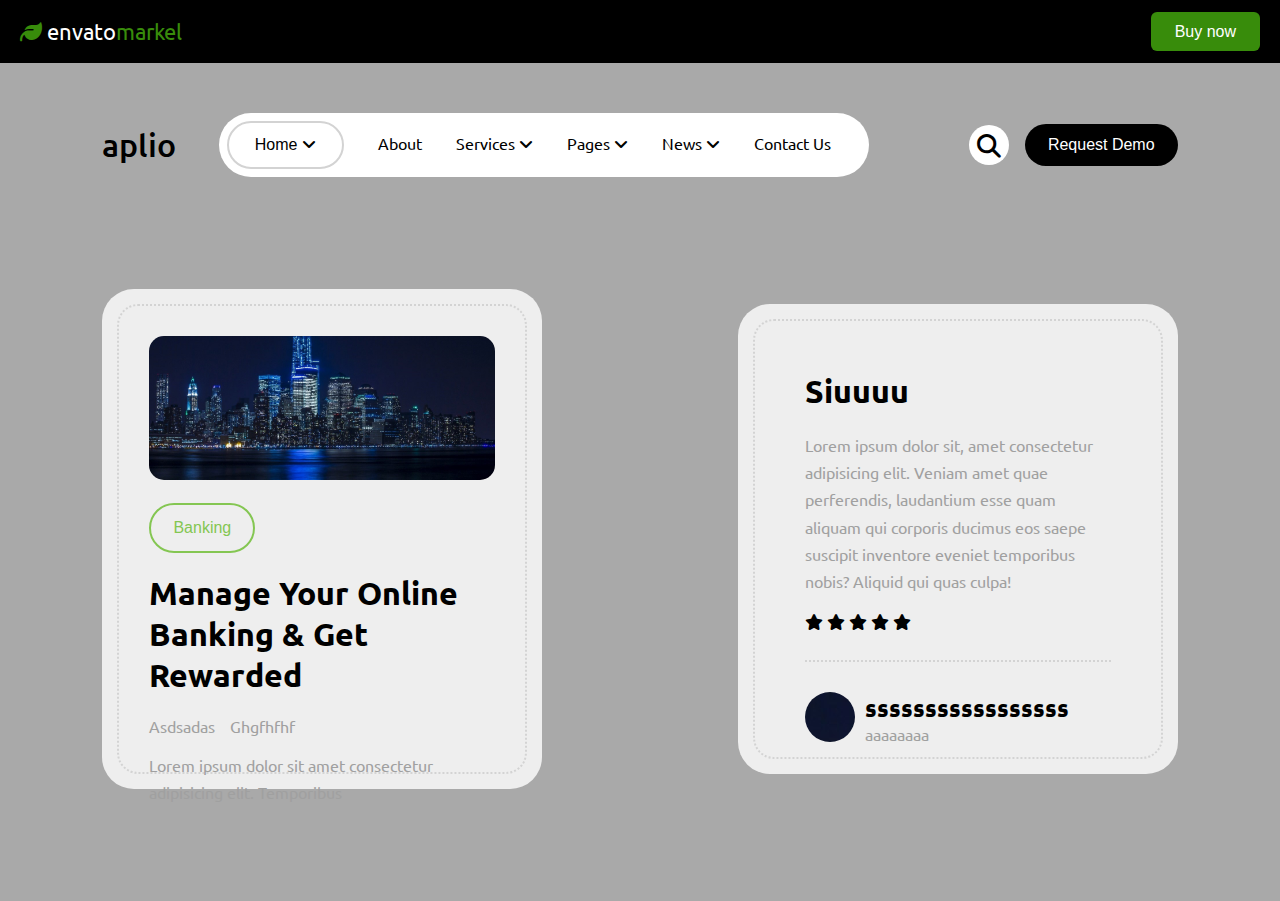
<file: Session-5/index.html>
<!DOCTYPE html>
<html lang="en">
  <head>
    <meta charset="UTF-8" />
    <meta name="viewport" content="width=device-width, initial-scale=1.0" />
    <link rel="stylesheet" href="style.css/style.css" />
    <link rel="preconnect" href="https://fonts.googleapis.com" />
    <link rel="preconnect" href="https://fonts.gstatic.com" crossorigin />
    <link
      rel="stylesheet"
      href="https://cdnjs.cloudflare.com/ajax/libs/font-awesome/6.6.0/css/all.min.css"
    />
    <link
      href="https://fonts.googleapis.com/css2?family=Ubuntu:ital,wght@0,300;0,400;0,500;0,700;1,300;1,400;1,500;1,700&display=swap"
      rel="stylesheet"
    />
    <title>Document</title>
  </head>
  <body>
    <section class="container">
      <header>
        <div class="first-header-section">
          <div class="heading">
            <i class="fa-solid fa-leaf"></i> <span>envato</span>markel
          </div>
          <button class="buy-now">Buy now</button>
        </div>
        <div class="secound-header-section">
          <h2>aplio</h2>
          <div class="main-controller">
            <nav class="links">
              <button class="home-btn">
                Home <i class="fa-solid fa-angle-down"></i>
              </button>
              <a href="">about</a>
              <a href="">services <i class="fa-solid fa-angle-down"></i></a>
              <a href="">pages <i class="fa-solid fa-angle-down"></i></a>
              <a href="">news <i class="fa-solid fa-angle-down"></i></a>
              <a href="">contact us</a>
            </nav>
            <div class="request-demo">
              <div class="circle">
                <i class="fa-solid fa-magnifying-glass fa-xl"></i>
              </div>
              <button class="request-demo-btn">Request Demo</button>
            </div>
          </div>
        </div>
      </header>
      <article>
        <div class="big-card">
          <div class="card">
            <img src="images/21.jpg" alt="" width="100%" />
            <button>Banking</button>
            <h1>manage your online banking & get rewarded</h1>
            <div class="small-text">
              <span>asdsadas</span>
              <span>ghgfhfhf</span>
            </div>
            <p>
              Lorem ipsum dolor sit amet consectetur adipisicing elit.
              Temporibus
            </p>
          </div>
        </div>
        <div class="big-card small">
          <div class="card">
            <h1>siuuuu</h1>
            <p>
              Lorem ipsum dolor sit, amet consectetur adipisicing elit. Veniam
              amet quae perferendis, laudantium esse quam aliquam qui corporis
              ducimus eos saepe suscipit inventore eveniet temporibus nobis?
              Aliquid qui quas culpa!
            </p>
            <i class="fa-solid fa-star"></i>
            <i class="fa-solid fa-star"></i>
            <i class="fa-solid fa-star"></i>
            <i class="fa-solid fa-star"></i>
            <i class="fa-solid fa-star"></i>
            <div class="box">
              <div class="box-img"></div>
              <div class="box-text">
                <h2>sssssssssssssssss</h2>
                <span>aaaaaaaa</span>
              </div>
            </div>
          </div>
        </div>
      </article>
    </section>
  </body>
</html>
</file>
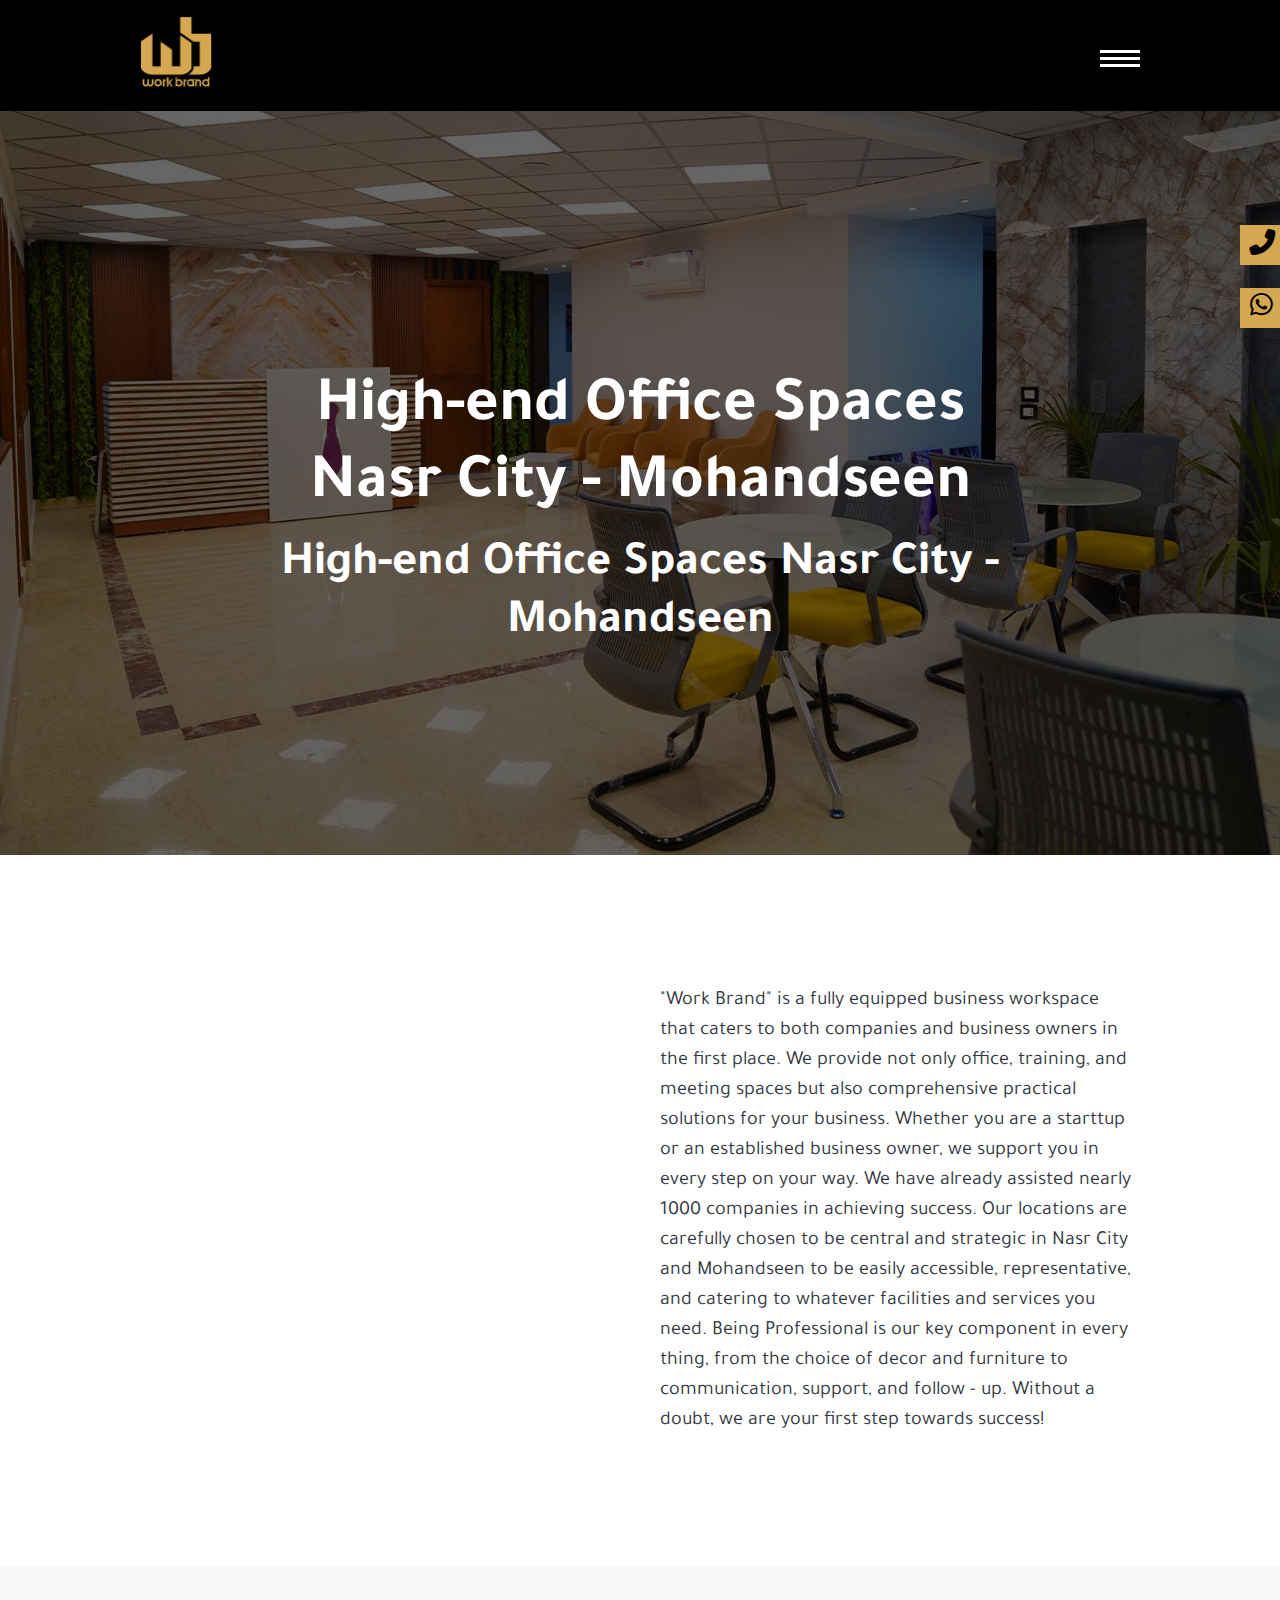
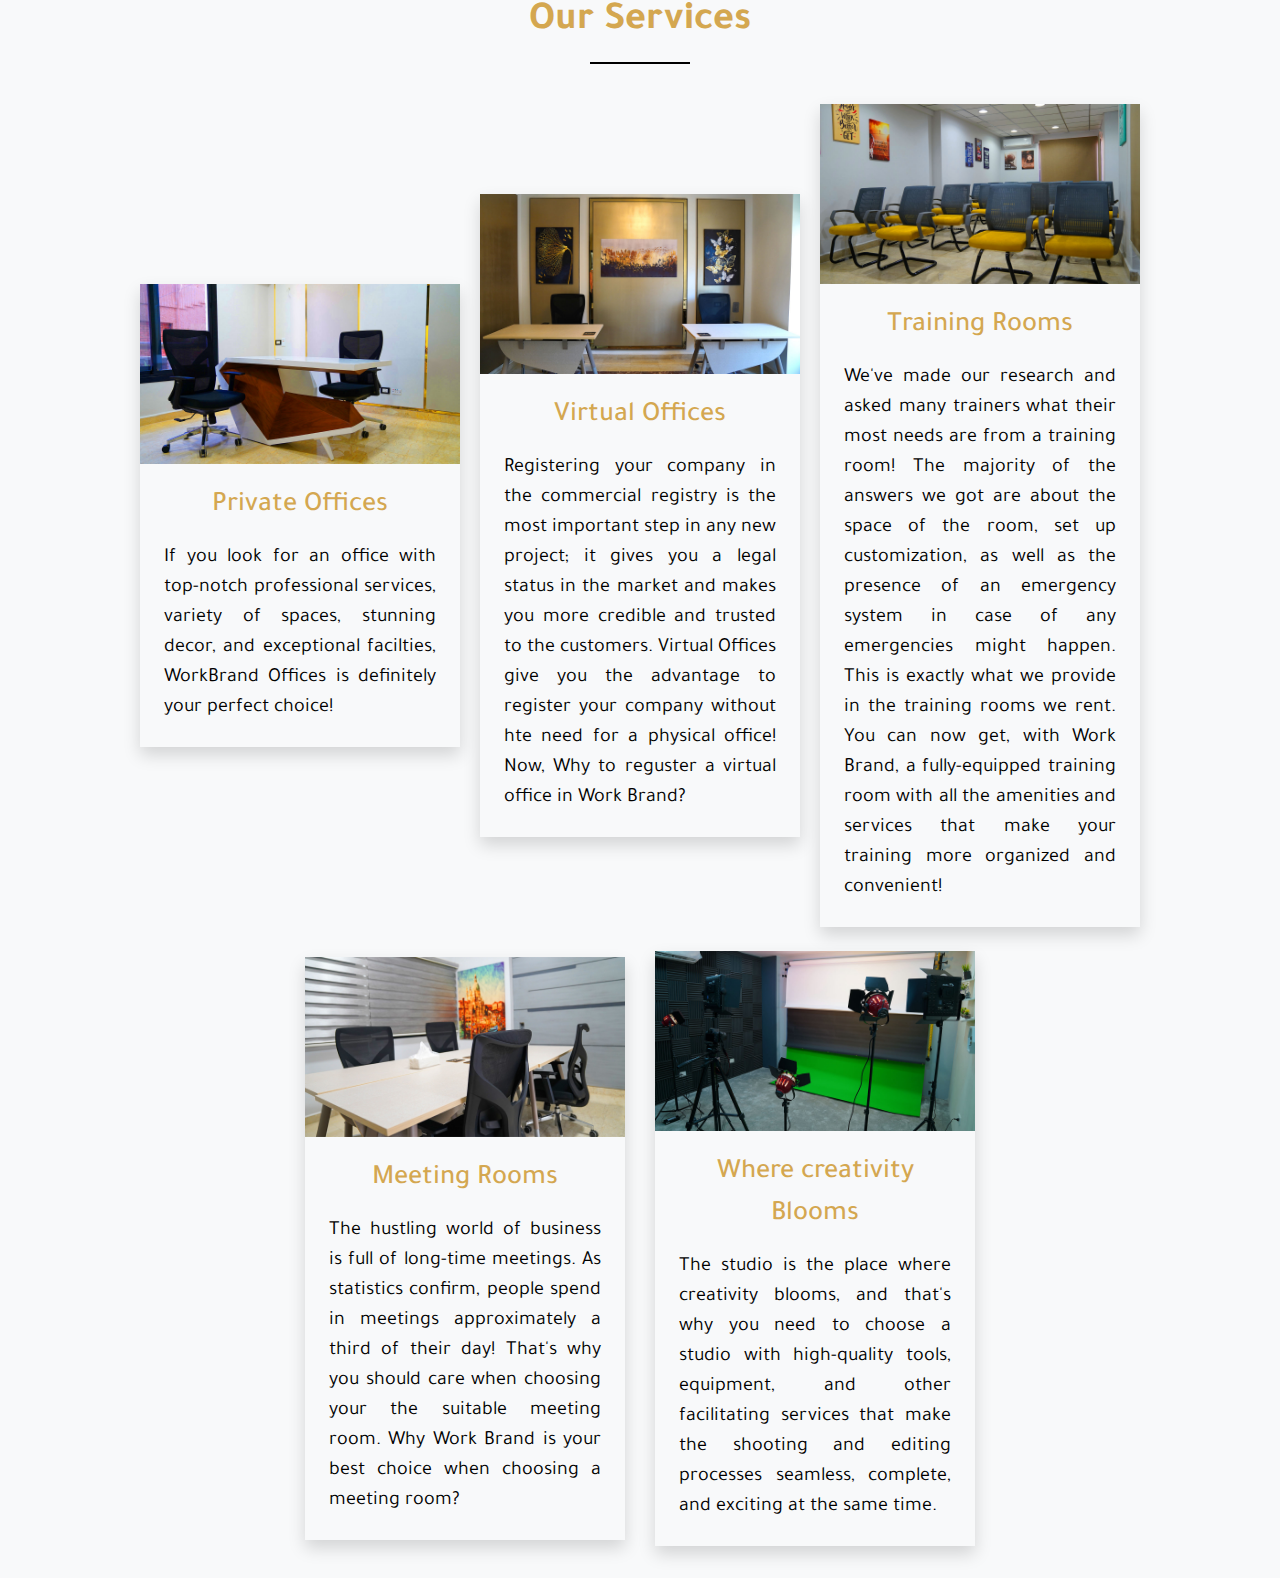
<file: Session-6/index.html>
<!DOCTYPE html>
<html lang="en">
  <head>
    <meta charset="UTF-8" />
    <meta name="viewport" content="width=device-width, initial-scale=1.0" />
    <link rel="icon" type="image/x-icon" href="images/gold1.png" />
    <link
      rel="stylesheet"
      href="https://cdnjs.cloudflare.com/ajax/libs/font-awesome/6.6.0/css/all.min.css"
    />
    <link rel="stylesheet" href="css/style.css" />
    <link rel="preconnect" href="https://fonts.googleapis.com" />
    <link rel="preconnect" href="https://fonts.gstatic.com" crossorigin />
    <link
      href="https://fonts.googleapis.com/css2?family=Tajawal:wght@200;300;400;500;700;800;900&display=swap"
      rel="stylesheet"
    />
    <title>WorkBrand</title>
  </head>
  <body>
    <nav class="main-nav">
      <div class="container">
        <a href="index.html">
          <img src="images/gold1.png" alt="logo" class="logo" />
        </a>
        <div class="menu">
          <div class="tab"></div>
          <div class="tab"></div>
          <div class="tab"></div>
        </div>
        <!-- <ul>
          <li><a href="" class="active">home</a></li>
          <li><a href="">about</a></li>
          <li>
            <a href="">services</a>
            <i class="fa-solid fa-caret-down" style="color: #ffffff"></i>
          </li>
          <li><a href="">courses</a></li>
          <li><a href="">blogs</a></li>
          <li><a href="">contact</a></li>
          <li>
            <a href=""> language </a>
            <i class="fa-solid fa-caret-down" style="color: #d4a750"></i>
          </li>
        </ul> -->
      </div>
    </nav>
    <section class="hero">
      <div class="overlay"></div>
      <div class="box-text">
        <h2>High-end Office Spaces Nasr City - Mohandseen</h2>
        <p>High-end Office Spaces Nasr City - Mohandseen</p>
      </div>
    </section>
    <section class="iframe">
      <div class="container">
        <iframe
          src="https://www.youtube.com/embed/tgbNymZ7vqY?autoplay=0&mute=1"
          frameborder="0"
          allowfullscreen
        >
        </iframe>

        <p>
          "Work Brand" is a fully equipped business workspace that caters to
          both companies and business owners in the first place. We provide not
          only office, training, and meeting spaces but also comprehensive
          practical solutions for your business. Whether you are a starttup or
          an established business owner, we support you in every step on your
          way. We have already assisted nearly 1000 companies in achieving
          success. Our locations are carefully chosen to be central and
          strategic in Nasr City and Mohandseen to be easily accessible,
          representative, and catering to whatever facilities and services you
          need. Being Professional is our key component in every thing, from the
          choice of decor and furniture to communication, support, and follow -
          up. Without a doubt, we are your first step towards success!
        </p>
      </div>
    </section>
    <section class="services">
      <h2 class="heading">Our Services</h2>
      <hr class="line" />
      <div class="container">
        <div class="card">
          <img src="images/10.jpg" alt="" />
          <div class="services-text">
            <h3>Private Offices</h3>
            <p>
              If you look for an office with top-notch professional services,
              variety of spaces, stunning decor, and exceptional facilties,
              WorkBrand Offices is definitely your perfect choice!
            </p>
          </div>
        </div>
        <div class="card">
          <img src="images/11.jpg" alt="" />
          <div class="services-text">
            <h3>Virtual Offices</h3>
            <p>
              Registering your company in the commercial registry is the most
              important step in any new project; it gives you a legal status in
              the market and makes you more credible and trusted to the
              customers. Virtual Offices give you the advantage to register your
              company without hte need for a physical office! Now, Why to
              reguster a virtual office in Work Brand?
            </p>
          </div>
        </div>
        <div class="card">
          <img src="images/12.jpg" alt="" />
          <div class="services-text">
            <h3>Training Rooms</h3>
            <p>
              We've made our research and asked many trainers what their most
              needs are from a training room! The majority of the answers we got
              are about the space of the room, set up customization, as well as
              the presence of an emergency system in case of any emergencies
              might happen. This is exactly what we provide in the training
              rooms we rent. You can now get, with Work Brand, a fully-equipped
              training room with all the amenities and services that make your
              training more organized and convenient!
            </p>
          </div>
        </div>
      </div>
      <div class="container">
        <div class="card">
          <img src="images/13.jpg" alt="" />
          <div class="services-text">
            <h3>Meeting Rooms</h3>
            <p>
              The hustling world of business is full of long-time meetings. As
              statistics confirm, people spend in meetings approximately a third
              of their day! That's why you should care when choosing your the
              suitable meeting room. Why Work Brand is your best choice when
              choosing a meeting room?
            </p>
          </div>
        </div>
        <div class="card">
          <img src="images/14.jpg" alt="" />
          <div class="services-text">
            <h3>Where creativity Blooms</h3>
            <p>
              The studio is the place where creativity blooms, and that's why
              you need to choose a studio with high-quality tools, equipment,
              and other facilitating services that make the shooting and editing
              processes seamless, complete, and exciting at the same time.
            </p>
          </div>
        </div>
      </div>
    </section>
    <div class="grouper">
      <div class="icon">
        <a href=""><i class="fa-solid fa-phone fa-rotate-270"></i></a>
      </div>
      <div class="icon">
        <a href=""> <i class="fa-brands fa-whatsapp"></i></a>
      </div>
    </div>
  </body>
</html>
</file>
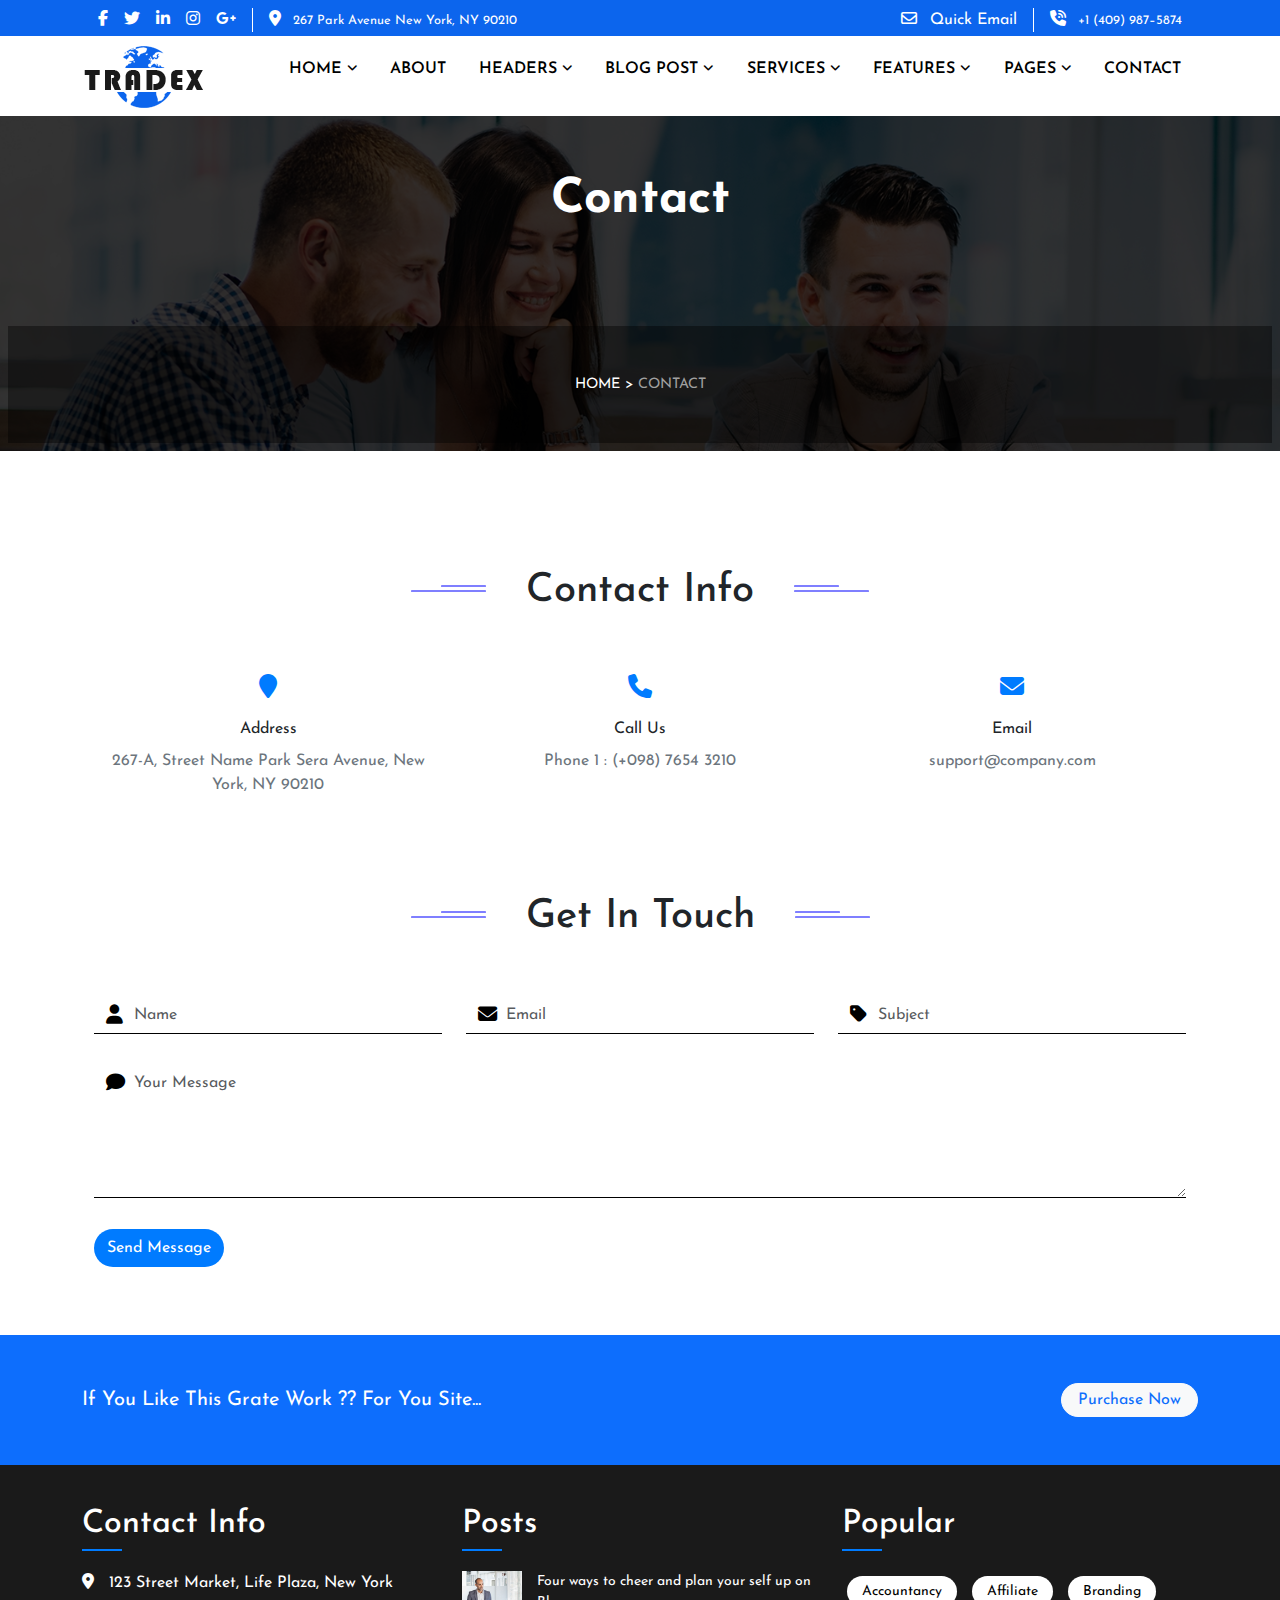
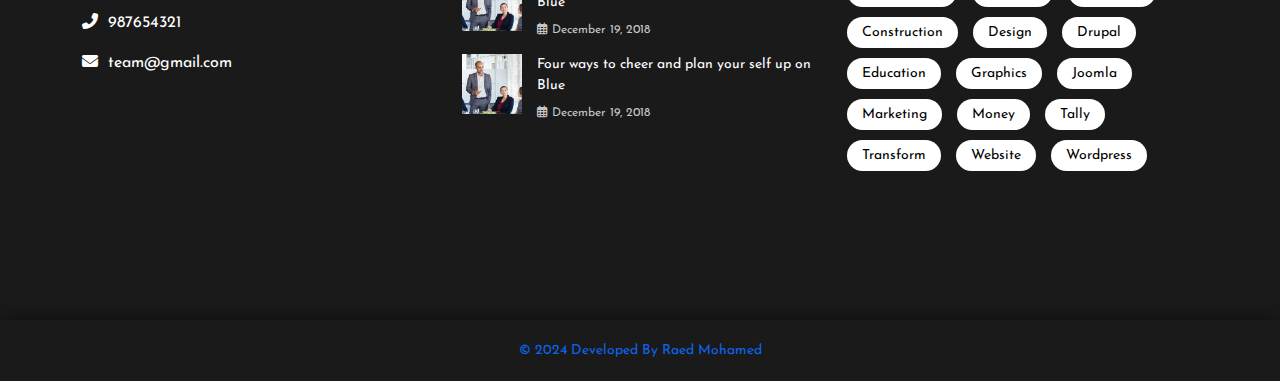
<file: Session-11/contact.html>
<!DOCTYPE html>
<html lang="en">

<head>
  <meta charset="UTF-8">
  <meta name="viewport" content="width=device-width, initial-scale=1.0">
  <title>Document</title>
  <link rel="stylesheet" href="https://cdn.jsdelivr.net/npm/bootstrap@5.3.3/dist/css/bootstrap.min.css" />
  <link rel="preconnect" href="https://fonts.googleapis.com" />
  <link rel="preconnect" href="https://fonts.gstatic.com" crossorigin />
  <link
    href="https://fonts.googleapis.com/css2?family=Josefin+Sans:wght@100..700&family=Poppins:wght@100..900&family=Roboto+Slab:wght@100..900&family=Rufina:wght@400;700&display=swap"
    rel="stylesheet" />
  <link rel="stylesheet" href="https://cdnjs.cloudflare.com/ajax/libs/font-awesome/6.6.0/css/all.min.css" />
  <link rel="stylesheet" href="css/contact-us.css">
  <link rel="stylesheet" href="css/about-us.css">
  <link rel="stylesheet" href="css/style.css">
  <link rel="stylesheet" href="css/header.css">
  <link rel="stylesheet" href="css/foooter.css">
  <link rel="stylesheet" href="css/slider.css">
  <link rel="stylesheet" href="css/icons.css">
</head>

<body>

  <header>
    <div class="head-top main-bck">
      <div class="container d-flex justify-content-between align-items-start pt-2 text-white">
        <div class="box-text d-flex justify-content-start">
          <p class="m-0">
            <span class="border-end border-white d-flex gap-3 px-3">
              <a href="#" class="text-white"><i class="fa-brands fa-facebook-f"></i></a>
              <a href="#" class="text-white"><i class="fa-brands fa-twitter"></i></a>
              <a href="#" class="text-white"><i class="fa-brands fa-linkedin-in"></i></a>
              <a href="#" class="text-white"><i class="fa-brands fa-instagram"></i></a>
              <a href="#" class="text-white"><i class="fa-brands fa-google-plus-g"></i></a>
            </span>
          </p>
          <p class="px-3 m-0">
            <span>
              <a href="#" class="text-white"><i class="fa-solid fa-location-dot pe-2"></i></a>
            </span>
            267 Park Avenue New York, NY 90210
          </p>
        </div>
        <div class="box-text d-flex justify-content-start">
          <p class="m-0">
            <span class="border-end border-white d-flex gap-3 px-3">
              <a href="#" class="text-white text-decoration-none"><i class="fa-regular fa-envelope pe-2"></i> Quick
                Email</a>
            </span>
          </p>
          <p class="px-3 m-0">
            <span>
              <a href="#" class="text-white"><i class="fa-solid fa-phone-volume pe-2"></i></a>
            </span>
            +1 (409) 987–5874
          </p>
        </div>
      </div>
    </div>
    <!--///////////////////////////////////////////////////////////////////////////////////////// end of the head top  #0c65ed -->
    <div class="menu-header">
      <div class="container">
        <div class="row">
          <div class="col-2 pt-2">
            <a href="index.html"><img src="images/Trade-X-Logo.png" alt=""></a>
          </div>
          <!-- //////////////////////////////////////////////////////////////////////// -->
          <div class="col-10 px-4">
            <nav class="navbar navbar-expand-lg navbar-light text-uppercase py-3 pb-0 ">
              <div class="container-fluid px-0">

                <button class="navbar-toggler" type="button" data-bs-toggle="collapse" data-bs-target="#navbarScroll"
                  aria-controls="navbarScroll" aria-expanded="false" aria-label="Toggle navigation">
                  <span class="navbar-toggler-icon"></span>
                </button>
                <div class="collapse navbar-collapse " id="navbarScroll">
                  <ul class="navbar-nav  my-2 my-lg-0 navbar-nav-scroll w-100 d-flex justify-content-between">
                    <li class="nav-item nav-parent">
                      <a class="nav-link active" aria-current="page" href="#">Home
                        <i class="fa-solid fa-angle-down fa-xs"></i>
                      </a>
                      <ul class="transparent-menu">
                        <li><a href="#">Home01</a></li>
                        <li><a href="#">Home02</a></li>
                      </ul>
                    </li>
                    <li class="nav-item  nav-parent">
                      <a class="nav-link" href="#">About</a>
                    </li>
                    <li class="nav-item nav-parent">
                      <a class="nav-link " href="#">headers <i class="fa-solid fa-angle-down fa-xs"></i></a>
                      <ul class="transparent-menu">
                        <li><a href="#">Header style 1</a></li>
                        <li><a href="#">Header style 2</a></li>
                        <li><a href="#">Header style 3</a></li>
                        <li><a href="#">Header style 4</a></li>

                      </ul>
                    </li>
                    <li class="nav-item nav-parent">
                      <a class="nav-link " href="#">blog post <i class="fa-solid fa-angle-down fa-xs"></i></a>
                      <ul class="transparent-menu">
                        <li><a href="#">blog grid</a></li>
                        <li><a href="#">blog masonary</a></li>
                        <li><a href="#">clasic</a></li>
                        <li><a href="#">blog detail</a></li>
                      </ul>
                    </li>
                    <li class="nav-item nav-parent">
                      <a class="nav-link " href="#">services <i class="fa-solid fa-angle-down fa-xs"></i></a>
                      <ul class="transparent-menu">
                        <li><a href="#">full width</a></li>
                        <li><a href="#">service 2 column</a></li>
                        <li><a href="#">service 3 column</a></li>
                        <li><a href="#">service 4 column</a></li>
                      </ul>
                    </li>
                    <li class="nav-item nav-parent">
                      <a class="nav-link " href="#">features <i class="fa-solid fa-angle-down fa-xs"></i></a>
                      <ul class="transparent-menu">
                        <li><a href="#">shortcodes</a></li>
                        <li><a href="#">feature 2 column</a></li>
                        <li><a href="#">feature 3 column</a></li>
                        <li><a href="#">feature 4 column</a></li>

                      </ul>
                    </li>
                    <li class="nav-item nav-parent">
                      <a class="nav-link " href="#">pages <i class="fa-solid fa-angle-down fa-xs"></i></a>
                      <ul class="transparent-menu">
                        <li><a href="#">######</a></li>
                        <li><a href="#">######</a></li>
                        <li><a href="#">######</a></li>
                        <li><a href="#">######</a></li>
                        <li><a href="#">######</a></li>
                      </ul>
                    </li>
                    <li class="nav-item nav-parent">
                      <a class="nav-link" href="contact.html">contact</a>
                    </li>
                  </ul>

                </div>
              </div>
            </nav>
          </div>
          <!-- /////////////////////////////////////////////////////////////// -->

        </div>
      </div>
    </div>
  </header>

  <section class="contact-title">
    <div class="overlay-2"></div>
    <div class="content-box container-fluid p-2">
      <h1 class="fw-bold  text-center py-5 mb-5">Contact</h1>
      <p class="text-center py-5 m-0"><a href="index.html"
          class="text-dark text-decoration-none text-uppercase text-white">Home</a>&nbsp;>&nbsp;<a href="contact.html"
          class="text-dark text-decoration-none text-uppercase " style="color: #a1a1a1 !important;">Contact</a>
      </p>
    </div>
  </section>



  <div class="container mt-5 pt-5">
    <div class="contact-info row about-us">
      <div class="heading-container text-center col-12 pb-5">
        <h2 class="heading text-capitalize h1"><span>contact info</span></h2>
      </div>
      <div class="col-md-4">
        <div class="contact-icon">
          <i class="fa fa-map-marker"></i>
        </div>
        <p class="mb-2">Address</p>
        <p class="text-secondary">267-A, Street Name Park Sera Avenue, New York, NY 90210</p>
      </div>
      <div class="col-md-4">
        <div class="contact-icon">
          <i class="fa fa-phone"></i>
        </div>
        <p class="mb-2">Call Us</p>
        <p class="text-secondary">Phone 1 : (+098) 7654 3210</p>
      </div>
      <div class="col-md-4">
        <div class="contact-icon">
          <i class="fa fa-envelope"></i>
        </div>
        <p class="mb-2">Email</p>
        <p class="text-secondary">support@company.com</p>
      </div>
    </div>

    <form class="contact-form row about-us mt-5 pt-5 pb-5">
      <div class="heading-container text-center col-12 pb-5">
        <h2 class="heading text-capitalize h1"><span>get in touch</span></h2>
      </div>
      <div class="col-md-4 position-relative">
        <i class="fas fa-user position-absolute input-icon"></i>
        <input type="text" class="form-control border-0 border-bottom border-black pl-5" placeholder="Name" required>
      </div>
      <div class="col-md-4 position-relative">
        <i class="fas fa-envelope position-absolute input-icon"></i>
        <input type="email" class="form-control border-0 border-bottom border-black pl-5" placeholder="Email" required>
      </div>
      <div class="col-md-4 position-relative">
        <i class="fas fa-tag position-absolute input-icon"></i>
        <input type="text" class="form-control border-0 border-bottom border-black pl-5" placeholder="Subject" required>
      </div>
      <div class="col-md-12 mt-3 position-relative">
        <i class="fas fa-comment position-absolute input-icon"></i>
        <textarea class="form-control border-0 border-bottom border-black pl-5" rows="5" placeholder="Your Message"
          required></textarea>
      </div>
      <div class="col-md-12 mt-3 div-btn">
        <button type="submit" class="btn btn-block rounded-pill">Send Message</button>
      </div>
    </form>

  </div>



  <div class="cta-section text-center py-5 bg-primary text-white">
    <div class="container">
      <div class="row align-items-center">
        <div class="col-md-9">
          <p class="fs-5 m-0" style="text-align: left;">If You Like This Grate Work ?? For You Site...</p>
        </div>
        <div class="col-md-3 " style="text-align: right;">
          <a href="#" class="btn btn-light text-primary  p-0 fs-6 rounded-pill px-3 py-1 bg-light">Purchase
            Now</a>
        </div>
      </div>
    </div>
  </div>
  <div class="footer">
    <div class="container pb-5">
      <div class="row justify-content-center pb-5">
        <div class="col-md-4">
          <h5>Contact Info</h5>
          <p><i class="fas fa-map-marker-alt"></i>&nbsp;&nbsp; 123 Street Market, Life Plaza, New York</p>
          <p><i class="fas fa-phone-alt"></i>&nbsp; 987654321</p>
          <p><i class="fas fa-envelope"></i>&nbsp; team@gmail.com</p>
        </div>
        <div class="col-md-4">
          <h5>Posts</h5>
          <div class="post-item">
            <img src="images/footer.jpg" alt="Post Image">
            <div class="post-content ">
              <a href="#" class="text-white mb-2">Four ways to cheer and plan your self up on Blue</a>
              <span><i class="far fa-calendar-alt"></i> December 19, 2018</span>
            </div>
          </div>
          <div class="post-item text-white">
            <img src="images/footer.jpg" alt="Post Image">
            <div class="post-content">
              <a href="#" class="text-white mb-2">Four ways to cheer and plan your self up on Blue</a>
              <span><i class="far fa-calendar-alt"></i> December 19, 2018</span>
            </div>
          </div>
        </div>
        <div class="col-md-4">
          <h5>Popular</h5>
          <div class="popular-tags">
            <a href="#">Accountancy</a>
            <a href="#">Affiliate</a>
            <a href="#">Branding</a>
            <a href="#">Construction</a>
            <a href="#">Design</a>
            <a href="#">Drupal</a>
            <a href="#">Education</a>
            <a href="#">Graphics</a>
            <a href="#">Joomla</a>
            <a href="#">Marketing</a>
            <a href="#">Money</a>
            <a href="#">Tally</a>
            <a href="#">Transform</a>
            <a href="#">Website</a>
            <a href="#">Wordpress</a>
          </div>
        </div>
      </div>
    </div>
    <div class="footer-bottom mt-5">
      © 2024 Developed By Raed Mohamed
    </div>
  </div>

  <script src="https://code.jquery.com/jquery-3.2.1.slim.min.js"></script>
  <script src="https://cdnjs.cloudflare.com/ajax/libs/popper.js/1.11.0/umd/popper.min.js"></script>
  <script src="https://maxcdn.bootstrapcdn.com/bootstrap/4.0.0/js/bootstrap.min.js"></script>
</body>

</html>
</file>
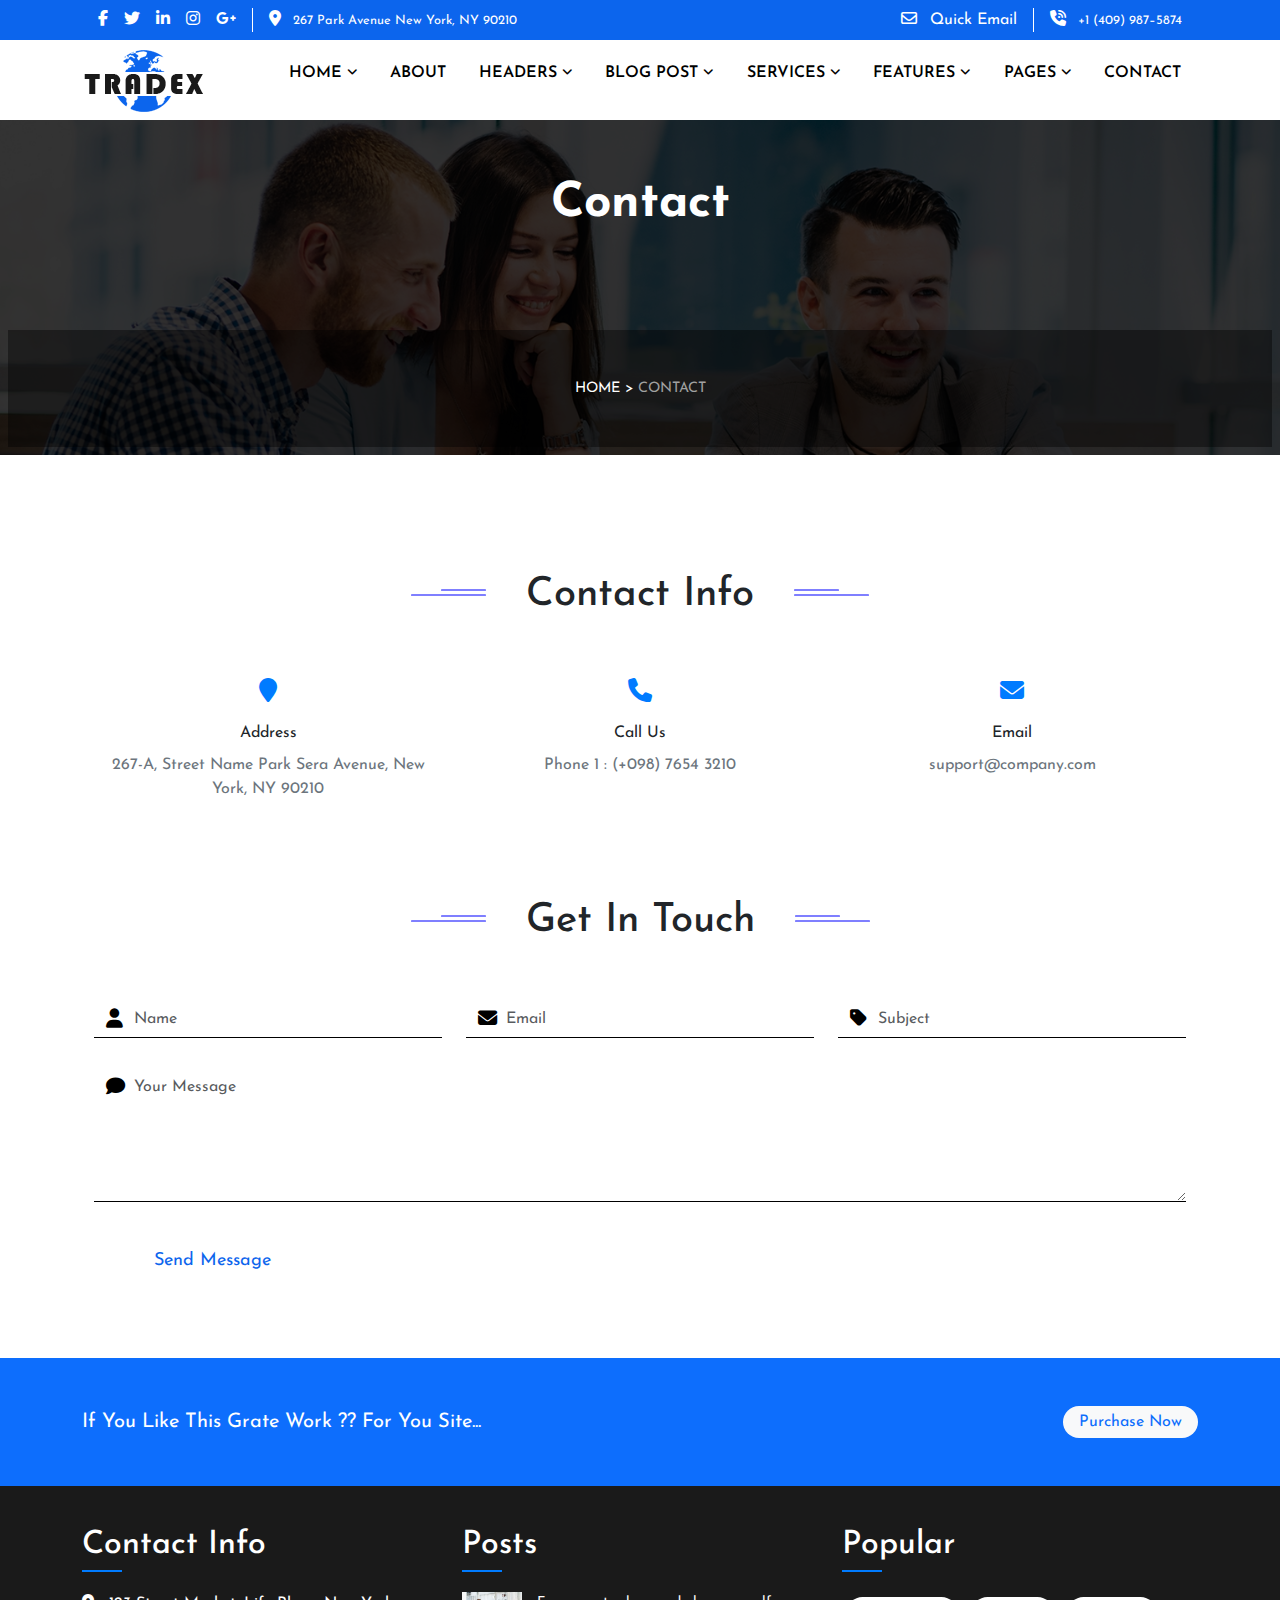
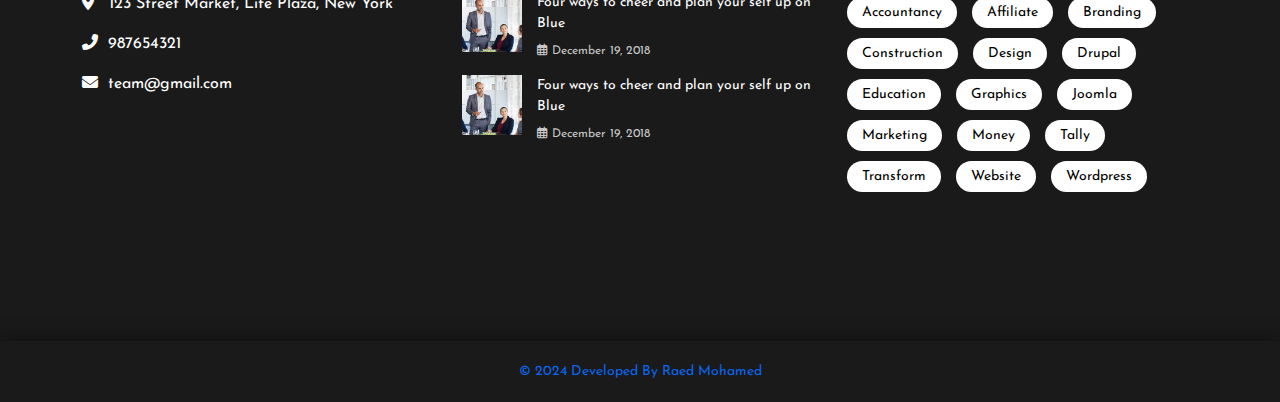
<file: Session-12/contact.html>
<!DOCTYPE html>
<html lang="en">

<head>
  <meta charset="UTF-8">
  <meta name="viewport" content="width=device-width, initial-scale=1.0">
  <title>Document</title>
  <link rel="stylesheet" href="https://cdn.jsdelivr.net/npm/bootstrap@5.3.3/dist/css/bootstrap.min.css" />
  <link rel="preconnect" href="https://fonts.googleapis.com" />
  <link rel="preconnect" href="https://fonts.gstatic.com" crossorigin />
  <link
    href="https://fonts.googleapis.com/css2?family=Josefin+Sans:wght@100..700&family=Poppins:wght@100..900&family=Roboto+Slab:wght@100..900&family=Rufina:wght@400;700&display=swap"
    rel="stylesheet" />
  <link rel="stylesheet" href="https://cdnjs.cloudflare.com/ajax/libs/font-awesome/6.6.0/css/all.min.css" />
  <link rel="stylesheet" href="css/contact-us.css">
  <link rel="stylesheet" href="css/style.css">
</head>

<body>

  <header>
    <div class="head-top main-bck">
      <div class="container d-flex justify-content-between align-items-start py-2 text-white">
        <div class="box-text d-flex justify-content-start">
          <p class="m-0">
            <span class="border-end border-white d-flex gap-3 px-3">
              <a href="#" class="text-white"><i class="fa-brands fa-facebook-f"></i></a>
              <a href="#" class="text-white"><i class="fa-brands fa-twitter"></i></a>
              <a href="#" class="text-white"><i class="fa-brands fa-linkedin-in"></i></a>
              <a href="#" class="text-white"><i class="fa-brands fa-instagram"></i></a>
              <a href="#" class="text-white"><i class="fa-brands fa-google-plus-g"></i></a>
            </span>
          </p>
          <p class="px-3 m-0">
            <span>
              <a href="#" class="text-white"><i class="fa-solid fa-location-dot pe-2"></i></a>
            </span>
            267 Park Avenue New York, NY 90210
          </p>
        </div>
        <div class="box-text d-flex justify-content-start">
          <p class="m-0">
            <span class="border-end border-white d-flex gap-3 px-3">
              <a href="#" class="text-white text-decoration-none"><i class="fa-regular fa-envelope pe-2"></i> Quick
                Email</a>
            </span>
          </p>
          <p class="px-3 m-0">
            <span>
              <a href="#" class="text-white"><i class="fa-solid fa-phone-volume pe-2"></i></a>
            </span>
            +1 (409) 987–5874
          </p>
        </div>
      </div>
    </div>
    <!--///////////////////////////////////////////////////////////////////////////////////////// end of the head top  #0c65ed -->
    <div class="menu-header">
      <div class="container">
        <div class="row">
          <div class="col-2 pt-2">
            <a href="index.html"><img src="images/Trade-X-Logo.png" alt=""></a>
          </div>
          <!-- //////////////////////////////////////////////////////////////////////// -->
          <div class="col-10 px-4">
            <nav class="navbar navbar-expand-lg navbar-light text-uppercase py-3 pb-0 ">
              <div class="container-fluid px-0">

                <button class="navbar-toggler" type="button" data-bs-toggle="collapse" data-bs-target="#navbarScroll"
                  aria-controls="navbarScroll" aria-expanded="false" aria-label="Toggle navigation">
                  <span class="navbar-toggler-icon"></span>
                </button>
                <div class="collapse navbar-collapse " id="navbarScroll">
                  <ul class="navbar-nav  my-2 my-lg-0 navbar-nav-scroll w-100 d-flex justify-content-between">
                    <li class="nav-item nav-parent">
                      <a class="nav-link active" aria-current="page" href="#">Home
                        <i class="fa-solid fa-angle-down fa-xs"></i>
                      </a>
                      <ul class="transparent-menu">
                        <li><a href="#">Home01</a></li>
                        <li><a href="#">Home02</a></li>
                      </ul>
                    </li>
                    <li class="nav-item  nav-parent">
                      <a class="nav-link" href="#">About</a>
                    </li>
                    <li class="nav-item nav-parent">
                      <a class="nav-link " href="#">headers <i class="fa-solid fa-angle-down fa-xs"></i></a>
                      <ul class="transparent-menu">
                        <li><a href="#">Header style 1</a></li>
                        <li><a href="#">Header style 2</a></li>
                        <li><a href="#">Header style 3</a></li>
                        <li><a href="#">Header style 4</a></li>

                      </ul>
                    </li>
                    <li class="nav-item nav-parent">
                      <a class="nav-link " href="#">blog post <i class="fa-solid fa-angle-down fa-xs"></i></a>
                      <ul class="transparent-menu">
                        <li><a href="#">blog grid</a></li>
                        <li><a href="#">blog masonary</a></li>
                        <li><a href="#">clasic</a></li>
                        <li><a href="#">blog detail</a></li>
                      </ul>
                    </li>
                    <li class="nav-item nav-parent">
                      <a class="nav-link " href="#">services <i class="fa-solid fa-angle-down fa-xs"></i></a>
                      <ul class="transparent-menu">
                        <li><a href="#">full width</a></li>
                        <li><a href="#">service 2 column</a></li>
                        <li><a href="#">service 3 column</a></li>
                        <li><a href="#">service 4 column</a></li>
                      </ul>
                    </li>
                    <li class="nav-item nav-parent">
                      <a class="nav-link " href="#">features <i class="fa-solid fa-angle-down fa-xs"></i></a>
                      <ul class="transparent-menu">
                        <li><a href="#">shortcodes</a></li>
                        <li><a href="#">feature 2 column</a></li>
                        <li><a href="#">feature 3 column</a></li>
                        <li><a href="#">feature 4 column</a></li>

                      </ul>
                    </li>
                    <li class="nav-item nav-parent">
                      <a class="nav-link " href="#">pages <i class="fa-solid fa-angle-down fa-xs"></i></a>
                      <ul class="transparent-menu">
                        <li><a href="#">######</a></li>
                        <li><a href="#">######</a></li>
                        <li><a href="#">######</a></li>
                        <li><a href="#">######</a></li>
                        <li><a href="#">######</a></li>
                      </ul>
                    </li>
                    <li class="nav-item nav-parent">
                      <a class="nav-link" href="contact.html">contact</a>
                    </li>
                  </ul>

                </div>
              </div>
            </nav>
          </div>
          <!-- /////////////////////////////////////////////////////////////// -->

        </div>
      </div>
    </div>
  </header>

  <section class="contact-title">
    <div class="overlay-2"></div>
    <div class="content-box container-fluid p-2">
      <h1 class="fw-bold  text-center py-5 mb-5">Contact</h1>
      <p class="text-center py-5 m-0"><a href="index.html"
          class="text-dark text-decoration-none text-uppercase text-white">Home</a>&nbsp;>&nbsp;<a href="contact.html"
          class="text-dark text-decoration-none text-uppercase " style="color: #a1a1a1 !important;">Contact</a>
      </p>
    </div>
  </section>



  <div class="container mt-5 pt-5">
    <div class="contact-info row about-us">
      <div class="heading-container text-center col-12 pb-5">
        <h2 class="heading text-capitalize h1"><span>contact info</span></h2>
      </div>
      <div class="col-md-4">
        <div class="contact-icon">
          <i class="fa fa-map-marker"></i>
        </div>
        <p class="mb-2">Address</p>
        <p class="text-secondary">267-A, Street Name Park Sera Avenue, New York, NY 90210</p>
      </div>
      <div class="col-md-4">
        <div class="contact-icon">
          <i class="fa fa-phone"></i>
        </div>
        <p class="mb-2">Call Us</p>
        <p class="text-secondary">Phone 1 : (+098) 7654 3210</p>
      </div>
      <div class="col-md-4">
        <div class="contact-icon">
          <i class="fa fa-envelope"></i>
        </div>
        <p class="mb-2">Email</p>
        <p class="text-secondary">support@company.com</p>
      </div>
    </div>

    <form class="contact-form row about-us mt-5 pt-5 pb-5">
      <div class="heading-container text-center col-12 pb-5">
        <h2 class="heading text-capitalize h1"><span>get in touch</span></h2>
      </div>
      <div class="col-md-4 position-relative">
        <i class="fas fa-user position-absolute input-icon"></i>
        <input type="text" class="form-control border-0 border-bottom border-black pl-5" placeholder="Name" required>
      </div>
      <div class="col-md-4 position-relative">
        <i class="fas fa-envelope position-absolute input-icon"></i>
        <input type="email" class="form-control border-0 border-bottom border-black pl-5" placeholder="Email" required>
      </div>
      <div class="col-md-4 position-relative">
        <i class="fas fa-tag position-absolute input-icon"></i>
        <input type="text" class="form-control border-0 border-bottom border-black pl-5" placeholder="Subject" required>
      </div>
      <div class="col-md-12 mt-3 position-relative">
        <i class="fas fa-comment position-absolute input-icon"></i>
        <textarea class="form-control border-0 border-bottom border-black pl-5" rows="5" placeholder="Your Message"
          required></textarea>
      </div>
      <div class="col-md-12 mt-3 div-btn">
        <button type="submit" class="btn btn-block rounded-pill">Send Message</button>
      </div>
    </form>

  </div>



  <div class="cta-section text-center py-5 bg-primary text-white">
    <div class="container">
      <div class="row align-items-center">
        <div class="col-md-9">
          <p class="fs-5 m-0" style="text-align: left;">If You Like This Grate Work ?? For You Site...</p>
        </div>
        <div class="col-md-3 " style="text-align: right;">
          <a href="#" class="btn btn-light text-primary  p-0 fs-6 rounded-pill px-3 py-1 bg-light">Purchase
            Now</a>
        </div>
      </div>
    </div>
  </div>

  <div class="footer">
    <div class="container pb-5">
      <div class="row justify-content-center pb-5">
        <div class="col-md-4">
          <h5>Contact Info</h5>
          <p><i class="fas fa-map-marker-alt"></i>&nbsp;&nbsp; 123 Street Market, Life Plaza, New York</p>
          <p><i class="fas fa-phone-alt"></i>&nbsp; 987654321</p>
          <p><i class="fas fa-envelope"></i>&nbsp; team@gmail.com</p>
        </div>
        <div class="col-md-4">
          <h5>Posts</h5>
          <div class="post-item">
            <img src="images/footer.jpg" alt="Post Image">
            <div class="post-content ">
              <a href="#" class="text-white mb-2">Four ways to cheer and plan your self up on Blue</a>
              <span><i class="far fa-calendar-alt"></i> December 19, 2018</span>
            </div>
          </div>
          <div class="post-item text-white">
            <img src="images/footer.jpg" alt="Post Image">
            <div class="post-content">
              <a href="#" class="text-white mb-2">Four ways to cheer and plan your self up on Blue</a>
              <span><i class="far fa-calendar-alt"></i> December 19, 2018</span>
            </div>
          </div>
        </div>
        <div class="col-md-4">
          <h5>Popular</h5>
          <div class="popular-tags">
            <a href="#">Accountancy</a>
            <a href="#">Affiliate</a>
            <a href="#">Branding</a>
            <a href="#">Construction</a>
            <a href="#">Design</a>
            <a href="#">Drupal</a>
            <a href="#">Education</a>
            <a href="#">Graphics</a>
            <a href="#">Joomla</a>
            <a href="#">Marketing</a>
            <a href="#">Money</a>
            <a href="#">Tally</a>
            <a href="#">Transform</a>
            <a href="#">Website</a>
            <a href="#">Wordpress</a>
          </div>
        </div>
      </div>
    </div>
    <div class="footer-bottom mt-5">
      © 2024 Developed By Raed Mohamed
    </div>
  </div>

  <script src="https://code.jquery.com/jquery-3.2.1.slim.min.js"></script>
  <script src="https://cdnjs.cloudflare.com/ajax/libs/popper.js/1.11.0/umd/popper.min.js"></script>
  <script src="https://maxcdn.bootstrapcdn.com/bootstrap/4.0.0/js/bootstrap.min.js"></script>
</body>

</html>
</file>
<file: Session-11/css/style.css>
body {
  font-family: "Josefin Sans", sans-serif;
}

/* Styles for the Fixed Scroll to Top Button */
.scroll-to-top-btn {
  position: fixed;
  bottom: 20px;
  right: 20px;
  background-color: #007bff;
  color: #fff;
  border: none;
  border-radius: 50%;
  width: 50px;
  height: 50px;
  display: flex;
  align-items: center;
  justify-content: center;
  cursor: pointer;
  box-shadow: 0 4px 8px rgba(0, 0, 0, 0.3);
  font-size: 20px;
  z-index: 1000; /* Ensure it's above other elements */
  opacity: 0; /* Initially hidden */
  transition: opacity 0.3s, transform 0.3s;
}

/* Show button when scrolled down */
.scroll-to-top-btn.show {
  opacity: 1;
  transform: translateY(0);
}

/* Hide button when at the bottom */
.scroll-to-top-btn.hide {
  opacity: 0;
  transform: translateY(100px);
}

.scroll-to-top-btn:hover {
  background-color: #0056b3;
}
</file>
<file: Session-11/css/header.css>
.menu-header {
  position: -webkit-sticky;
  top: 0;
  z-index: 999;
  background-color: #FFF;
  width: 100%;
}


.head-top a,
p {
  font-size: 1rem;
}

.main-bck {
  background-color: #0c65ed !important;
}

/* Uncomment if needed
.head-top {
  display: none !important;
}

header {
  height: 100vh;
  background-color: aqua !important;
}
*/

.nav-item a {
  color: #000 !important;
  padding-bottom: 1rem !important;
}

.nav-item a:hover {
  color: #0c65ed !important;
}

.nav-parent {
  position: relative; 
  z-index: 3;
}

.nav-parent a {
  font-size: 1rem !important;
  padding: 5px !important;
  font-weight: 600;
}

.nav-parent ul a {
  text-decoration: none;
  text-transform: capitalize;
}

.transparent-menu li {
  padding: 0.5rem 1.5rem !important;
  border-bottom: 1px solid #d7d7d7;
}

.transparent-menu li:last-child {
  border-bottom: none;
}

.nav-parent:hover .transparent-menu {
  transform: translateX(0); 
  opacity: 1; 
  visibility: visible; 
}

.nav-parent .transparent-menu {
  transform: translateX(-20%);
  opacity: 0;
  visibility: hidden;
  transition: transform 0.3s ease, opacity 0.3s ease, visibility 0.3s ease;
  background-color: #FFF;
  min-width: 190px;
  width: auto;
  top: 86%; /* Position directly below the parent */
  left: 0;
  padding: 0;
  position: absolute;
  list-style: none;
  border-top: 2px solid #0c65ed;
}

.nav-parent::after {
  content: "";
  display: block;
  padding-top: 30px;
}
</file>
<file: Session-11/css/slider.css>
.carousel-item {
  position: relative;
}

.overlay {
  position: absolute;
  top: 0;
  left: 0;
  width: 100%;
  height: 100%;
  background-color: rgba(0, 0, 0, 0.8);
  z-index: 1;
}

.carousel-caption {
  position: absolute;
  top: 0;
  bottom: 0;
  left: 0;
  right: 0;
  z-index: 2;
  display: flex !important;
  flex-direction: column;
  justify-content: center !important;
  align-items: center !important;
  padding: 0;
  margin: auto;
  font-weight: 600;
  color: #FFF;
  text-transform: capitalize;
  text-align: center;
  width: 70%;
}


.carousel-caption h2 {
  font-size: 3.5rem;
  font-weight: 600;
  animation: scaleUp 0.4s ease-in;
  animation-delay: 0s;
  animation-fill-mode: forwards;
}

.carousel-caption p {
  font-size: 1.2rem;
  font-weight: 500;
  animation: slidLeftToRight 0.4s ease-in;
  animation-delay: 0.1s;
  animation-fill-mode: forwards;
}

.btn-custom {
 
  background-color: transparent;
  overflow: hidden;
  border: none;
  transition: all 0.3s ease;
  animation: slideInUp 0.4s ease-in;
  animation-delay: 0.2s;
  animation-fill-mode: forwards;
}


.btn-custom::after {
  content: "";
  position: absolute;
  top: -140px;
  left: -75px;
  width: 50px;
  height: 200px;
  background: #fff;
  opacity: 0.2;
  transform: rotate(35deg);
  transition: all 1.2s cubic-bezier(0.19, 1, 0.22, 1);
  z-index: -1;
}

.btn-animation {
  
}

.btn-custom:hover::after {
  top: 100%;
  left: 100%;
}

.btn-custom:hover {
  background-color: #007bff;
  border-color: #007bff !important;
  color: #fff;
}

@keyframes slideInUp {
  from {
    transform: translateY(100%);
    opacity: 0;
  }
  to {
    transform: translateY(0);
    opacity: 1;
  }
}

@keyframes slidLeftToRight {
  from {
    transform: scale(0.5) translateX(100%);
    opacity: 0;
  }
  to {
    transform: scale(1) translateX(0%);
    opacity: 1;
  }
}

@keyframes scaleUp {
  from {
    transform: scale(0.5);
    opacity: 0;
  }
  to {
    transform: scale(1);
    opacity: 1;
  }
}


.carousel-indicators  {
    right: 0 !important;
    top: 0 !important;
    flex-direction: column;
    justify-content: center;
    align-items: flex-end;
    margin-right: 3%;
}

.carousel-indicators button {
  width: 0.8% !important;
  height: 0.8% !important;
  
}

.carousel-indicators  .active {
  opacity: 1 !important;
  border: 1px solid #FFF !important;
  background-color: transparent !important;
  transform: scale(1.4);
}

.carousel-indicators [data-bs-target] {
  opacity: 1;
  border-bottom: none;
  border-top: 0;
  margin: 7px;
  background-color: #FFF;
  border: 1px solid transparent;
}
</file>
<file: Session-11/css/about-us.css>
.about-us .heading-container {
  position: relative;
  display: inline-block;
}

.about-us .heading {
  display: inline-block;
  position: relative;
  padding: 0 20px;
}

.about-us .heading::before,
.about-us .heading::after {
  content: '';
  position: absolute;
  top: 50%;
  width: 75px;
  height: 1px;
  background-color: blue;
  border-radius: 2px;
  transform: translateY(-50%);
}

.about-us .heading::before {
  left: -75px;
}

.about-us .heading::after {
  right: -75px;
}

.about-us .heading span {
  position: relative;
  display: inline-block;
  padding: 0 20px; /* Add padding to create space for the pseudo-elements */
}

.about-us .heading span::before,
.about-us .heading span::after {
  content: '';
  position: absolute;
  top: 40%;
  width: 45px;
  height: 1px;
  background-color: blue;
  border-radius: 2px;
  transform: translateY(-50%);
}

.about-us .heading span::before {
  left: -65px;
}

.about-us .heading span::after {
  right: -65px;
}

.about-us ul {
  max-width: 380px;
  background-color: #FFF;
  z-index: 3;
  transform: translateX(-95%) translateY(5%);
  box-shadow: 0px 15px 30px rgba(0, 0, 0, 0.25);
}

.about-us ul li:hover i,
.about-us ul li:hover h3 {
  color: #007bff; /* Change color on hover */
}
</file>
<file: Session-11/css/icons.css>
.counter-box {
display: block;
background: #f6f6f6;
padding: 14px 14px;
text-align: center;
background-color: #FFF;
box-shadow: 0px 0px 50px 0px rgba(67, 67, 67, 0.25);
border-radius: 5px;
}

.counter-box p {
padding: 0;
color: #909090;
font-size: 18px;
font-weight: 500;
margin-bottom: 0 !important;
}

.counter-box i {
font-size: 32px;
color: #007bff;
}

.counter { 
display: block;
font-size: 26px;
font-weight: 700;
/* color: #666; */
color: #1a1a1a;
line-height: 28px;
}

.counter-box.colored {
    background: #3acf87;
}

.counter-box.colored p,
.counter-box.colored i,
.counter-box.colored .counter {
color: #fff
}


.counters {
  background-color: #f9f9f9;
}


.box-text {
  /* padding-top: 20px; */
}

.box-text span {
  margin-bottom: 4px;

}
.box-text p {
  margin-bottom: 0 !important;
  font-size: 0.8rem;
  /* color: #ccc; */
}

.gap-5 {
  gap: 6rem !important;
}
</file>
<file: Session-11/css/our-services.css>
.our-services .heading-container {
  position: relative;
  display: inline-block;
}

.our-services .heading {
  display: inline-block;
  position: relative;
  padding: 0 20px;
}

.our-services .heading::before,
.our-services .heading::after {
  content: '';
  position: absolute;
  top: 50%;
  width: 75px;
  height: 1px;
  background-color: blue;
  border-radius: 2px;
  transform: translateY(-50%);
}

.our-services .heading::before {
  left: -75px;
}

.our-services .heading::after {
  right: -75px;
}

.our-services .heading span {
  position: relative;
  display: inline-block;
  padding: 0 20px; /* Add padding to create space for the pseudo-elements */
}

.our-services .heading span::before,
.our-services .heading span::after {
  content: '';
  position: absolute;
  top: 40%;
  width: 45px;
  height: 1px;
  background-color: blue;
  border-radius: 2px;
  transform: translateY(-50%);
}

.our-services .heading span::before {
  left: -65px;
}

.our-services .heading span::after {
  right: -65px;
}

.our-services ul {
  max-width: 380px;
  background-color: #FFF;
  z-index: 3;
  transform: translateX(-95%) translateY(5%);
  box-shadow: 0px 15px 30px rgba(0, 0, 0, 0.25);
}

.our-services ul li:hover i,
.our-services ul li:hover h3 {
  color: #007bff; /* Change color on hover */
}


.our-services {
  position: relative;
  background: url(../images/service-bg.jpg) no-repeat center center;
  background-size: cover;
}

.our-services .overlay {
  position: absolute;
  top: 0;
  left: 0;
  width: 100%;
  height: 100%;
  background: rgba(0, 0, 0, 0.9); /* Semi-transparent dark overlay */
  z-index: 1; /* Make sure overlay is on top of the background */
}

.our-services .container {
  position: relative;
  z-index: 2; /* Ensure content is above the overlay */
}

.our-services h2 {
  color: #FFF;
}

.our-services .col-3 {
  border: 1px solid #6a6968;
  border-radius: 5px;
  width: 30% !important;
}

.our-services .col-3  {
  position: relative;
  overflow: hidden; /* Hide any overflow of the overlay content */
}

.our-services .overlay-content {
  display: none !important;
  position: absolute;
  bottom: 0;
  left: 0;
  width: 100%;
  height: 0;
  background: rgba(0, 0, 0, 0.8);
  /* color: #fff; */
  /* overflow: hidden; */
  transition: height 0.3s ease;
 
  box-sizing: border-box;
  display: flex;
  flex-direction: column;
  justify-content: center;
  align-items: center;
  background-color: #FFF;
}

.col-3:hover .overlay-content {
  height: 100%; 
  display: block !important;/* Expand overlay content to full height on hover */
}

.our-services .overlay-content h2, .overlay-content p, .overlay-content a {
  color: #000;
  text-align: center;
}

.our-services.overlay-content a {
  display: inline-block;
  margin-top: 10px;
  /* color: #ffffff; */
  text-decoration: none;
}
</file>
<file: Session-11/css/our-work.css>
/* Link styling */
.sec-nav a {
  color: black;
  text-transform: capitalize;
  text-decoration: none;
  transition: color 0.3s;
}

.sec-nav a:hover {
  color: #0c65ed;
}

.active-a {
  color: #0c65ed !important;
}

/* Image styling */
.img-fluid {
  display: block;
  height: auto;
  position: relative;
  max-width: 100%;
  width: 94%;
}

/* Inner-box styling */
.inner-box {
  position: absolute;
  bottom: 4%;
  left: 50%;
  transform: translateX(-50%) scaleX(0);
  width: 80%;
  height: 20%;
  background-color: rgba(12, 101, 237, 0.8);
  color: white;
  display: flex;
  align-items: center;
  justify-content: space-between;
  padding: 15px 20px;
  box-sizing: border-box;
  transition: transform 0.3s ease;
  transform-origin: center;
  border-radius: 10px;
}

.image-container:hover .inner-box {
  transform: translateX(-50%) scaleX(1);
}

.image-container {
  overflow: hidden;
  border-radius: 10px;
  position: relative;
}
</file>
<file: Session-11/css/Our-Creative-Team.css>
.Our-Creative-Team .col-3 {
  position: relative;
  overflow: hidden;
  text-align: center;
}


.team-info {
 
  width: 100%;
  padding-left: 10px;
  padding-right: 10px;
  position: absolute;
  text-align: center;
  bottom: 0;
  height: 22%;
  background: #fff;
  padding-top: 20px;
  box-shadow: 0 0 10px rgba(0, 0, 0, 0.1);
  margin-top: -30px;
  z-index: 0;
  border-bottom: 3px solid #1a1a1a;
  transition: height 0.3s ease, border-bottom 0.3s ease;
}

.team-info h3 {
  font-size: 1.1rem;
  font-weight: bold;
  color: #333;
  margin-bottom: 10px;
}

.team-info .position {
  display: block;
  font-size: 0.8rem;
  color: #007bff;
  margin-bottom: 15px;
}

.team-info p {
  font-size: 0.875rem;
  color: #777;
  margin-bottom: 20px;
  display: none;
  transition: opacity 0.3s ease;
}
.social-links {
  border-radius: 5px 5px 0 0;
  background-color: #007bff;
  width: 90%;
  margin: auto;
}
.social-links a {
  display: inline-block;
  width: 30px;
  height: 30px;
  line-height: 30px;
  margin: 0 5px;
  border-radius: 20px;
  background: #007bff;
  color: #fff;
  font-size: 1rem;
  text-align: center;
  transition: all 0.3s ease;
}

.social-links a:hover {
  background: #0056b3;
}

/* Hover effect */
.Our-Creative-Team .col-3:hover .team-info {
  height: 60%;
  border-bottom: none;
}

.Our-Creative-Team .col-3:hover .team-info p {
  display: block;
  opacity: 1;
}
</file>
<file: Session-11/css/our-pricing.css>
.pricing-card {
  background: #fff;
  border-radius: 10px;
  box-shadow: 0 0 20px rgba(0, 0, 0, 0.1);
  padding: 30px;
  text-align: center;
  transition: transform 0.3s ease, box-shadow 0.3s ease;
  margin-bottom: 30px;
}

.pricing-card .title {
  font-size: 2rem;
  font-weight: bold;
  margin-bottom: 10px;
  color: #333;
}

.pricing-card .price {
  font-size: 1.25rem;
  color: #777;
  margin-bottom: 20px;
}

.pricing-card .price span {
  color: #007bff;
  font-weight: bold;
}

.pricing-card .button-white {
  color: #007bff !important;
}

.pricing-card .features {
  list-style: none;
  padding: 0;
  margin: 0 0 30px 0;
}

.features {
  box-shadow: none !important;
  transform: none !important;
  margin: auto;
}

.pricing-card .features li {
  margin-bottom: 20px;
  border-bottom: 1px solid #eaeaea;
}

.pricing-card .features li i {
  color: #007bff;
  margin-right: 10px;
}

.pricing-card .features li strong {
  display: block;
  font-size: 1rem;
  color: #333;
  margin-bottom: 5px;
}

.pricing-card .features li p {
  font-size: 0.875rem;
  color: #777;
}

.pricing-card .cta-button {
  display: inline-block;
  padding: 10px 20px;
  font-size: 1rem;
  color: #007bff;
  border: 2px solid #007bff;
  border-radius: 50px;
  text-decoration: none;
  transition: background 0.3s ease, color 0.3s ease;
}

.button-group {
  display: inline-flex;
  border: 1px solid #007bff;
  border-radius: 50px;
  overflow: hidden;
}

.btn {
  padding: 15px 60px;
  text-align: center;
  text-decoration: none;
  background: none;
  color: #0c65ed;
  font-size: 18px;
  cursor: pointer;
  display: inline-block;
  border: none;
}

.btn.active {
  background-color: #0c65ed;
  color: #fff;
}

.selected {
  box-shadow: 0 0 25px 0 rgba(0, 0, 0, 0.25);
  border: 0;
}

.shadow-right {
  box-shadow: 10px 0 20px rgba(0, 0, 0, 0.1);
}
</file>
<file: Session-11/css/our-clients.css>
.man-img {
  filter: drop-shadow(-11px 0 7px rgba(140, 140, 140, 0.4));
}

.client-section h2::before ,.client-section span::before{
  display: none;
}
.client-section h2 ,.client-section span{
  display: none;
  padding-left: 0 !important;
}
</file>
<file: Session-11/css/latest.css>
.latest .box-text {
  display: flex;
  justify-content: center;
}

.latest {
  background-color: #f9f9f9;
}

.latest .col-3 img {
  transition: transform 0.3s linear;
  transform-origin: center center; /* Ensure the transform happens around the center */
  position: relative;
}

.social-icons {
  width: 12% !important;
  display: flex;
  flex-direction: column;
  gap: 20px;
  background-color: #000;
}

.social-icons i {
  color: #FFF;
  transition: background-color 0.3s ease;
}

.latest .col-3:hover .social-icons,
.latest .col-3:hover span.author::after {
  background-color: blue;
  width: 220%;
}

.latest .col-3:hover img {
  transform: scale(1.1) rotate(-2deg);
}

.other-text {
  flex: 1;
  text-align: left !important;
  color: #666666;
}

.other-text h4 {
  font-size: 1rem !important;
  margin-bottom: 10px;
}

.other-text h4:hover {
  color: blue;
}

.other-text p {
  margin-bottom: 10px !important;
  position: relative;
}

.other-text p span:first-child {
  border-right: 1px solid #666;
  height: 1em; /* Set the height of the border */
  display: inline-block;
  line-height: 1em; /* Ensure the border height matches the text */
  padding-right: 10px; /* Add padding to make space for the border */
}

.other-text p span {
  margin-right: 4px;
}

.other-text p span.author {
  display: inline-block;
  position: relative;
}

.other-text p span.author::after {
  content: '';
  display: block;
  position: absolute;
  left: 0;
  bottom: -10px; /* Adjust this value to move the line further down if needed */
  width: 50%;
  height: 2px;
  background-color: blue;
  transition: width 0.3s ease;
}

.other-text p span.author:hover::after {
  width: 100%;
}

.other-text a {
  padding: 0;
  font-size: 0.8rem;
}

.other-text i {
  padding-bottom: 2px;
}

.div-img {
  overflow: hidden; /* Ensure the image doesn't overflow its container */
  position: relative; /* Ensure the container is positioned correctly */
  width: 100%; /* Make sure the container has the correct width */
  height: auto; /* Adjust the height accordingly */
}

.div-img img {
  width: 100% !important;
  transition: transform 0.3s linear;
  transform-origin: center center;
  position: absolute; /* Keep the image positioned absolutely within its container */
  top: 0;
  left: 0;
}
</file>
<file: Session-11/css/foooter.css>
.footer {
  background-color: #1a1a1a;
  padding: 40px 0;
  padding-bottom: 0;
  color: #FFF;
}
.footer h5 {
  color: #fff;
  font-size: 32px;
  margin-bottom: 20px;
  position: relative;
}
.footer h5::after {
  content: '';
  width: 40px;
  height: 2px;
  background-color: #007bff;
  display: block;
  margin-top: 5px;
}
.footer a {
  color: #000;
  text-decoration: none;
}
.footer a:hover {
  color: #fff;
}
.footer .popular-tags a {
  display: inline-block;
  background-color: #FFF;
  border-radius: 20px;
  padding: 5px 15px;
  margin: 5px;
  font-size: 14px;
  transition: background-color 0.3s;
}
.footer .popular-tags a:hover {
  background-color: #007bff;
}
.footer .post-item {
  display: flex;
  margin-bottom: 15px;
}
.footer .post-item img {
  width: 60px;
  height: 60px;
  object-fit: cover;
  margin-right: 15px;
}
.footer .post-item .post-content {
  display: flex;
  flex-direction: column;
  justify-content: center;
}
.footer .post-item .post-content a {
  font-size: 14px;
}
.footer .post-item .post-content span {
  font-size: 12px;
  color: #c6c6c6;
}
.footer-bottom {
  text-align: center;
  padding: 20px 0;
  color: #0c65ed;
  margin-top: 40px;
  font-size: 14px;
  box-shadow: 0 0 18px 0 rgba(0, 0, 0, 0.5);
}
</file>
<file: Session-12/css/style.css>
body {
  font-family: "Josefin Sans", sans-serif;
}

.scroll-to-top-btn {
  position: fixed;
  bottom: 20px;
  right: 20px;
  background-color: #007bff;
  color: #fff;
  border: none;
  border-radius: 50%;
  width: 50px;
  height: 50px;
  display: flex;
  align-items: center;
  justify-content: center;
  cursor: pointer;
  box-shadow: 0 4px 8px rgba(0, 0, 0, 0.3);
  font-size: 20px;
  z-index: 1000;
  opacity: 0;
  transition: opacity 0.3s, transform 0.3s;
}

.scroll-to-top-btn.show {
  opacity: 1;
  transform: translateY(0);
}

.scroll-to-top-btn.hide {
  opacity: 0;
  transform: translateY(100px);
}

.scroll-to-top-btn:hover {
  background-color: #0056b3;
}

.menu-header {
  position: sticky;
  top: 0;
  z-index: 999;
  background-color: #FFF;
  width: 100%;
}

.head-top a,
p {
  font-size: 1rem;
}

.main-bck {
  background-color: #0c65ed !important;
}

.nav-item a {
  color: #000 !important;
  padding-bottom: 1rem !important;
}

.nav-item a:hover {
  color: #0c65ed !important;
}

.nav-parent {
  position: relative; 
  z-index: 3;
}

.nav-parent a {
  font-size: 1rem !important;
  padding: 5px !important;
  font-weight: 600;
}

.nav-parent ul a {
  text-decoration: none;
  text-transform: capitalize;
}

.transparent-menu li {
  padding: 0.5rem 1.5rem !important;
  border-bottom: 1px solid #d7d7d7;
}

.transparent-menu li:last-child {
  border-bottom: none;
}

.nav-parent:hover .transparent-menu {
  transform: translateX(0); 
  opacity: 1; 
  visibility: visible; 
}

.nav-parent .transparent-menu {
  transform: translateX(-20%);
  opacity: 0;
  visibility: hidden;
  transition: transform 0.3s ease, opacity 0.3s ease, visibility 0.3s ease;
  background-color: #FFF;
  min-width: 190px;
  width: auto;
  top: 86%;
  left: 0;
  padding: 0;
  position: absolute;
  list-style: none;
  border-top: 2px solid #0c65ed;
}

.nav-parent::after {
  content: "";
  display: block;
  padding-top: 30px;
}

.carousel-item {
  position: relative;
}

.overlay {
  position: absolute;
  top: 0;
  left: 0;
  width: 100%;
  height: 100%;
  background-color: rgba(0, 0, 0, 0.8);
  z-index: 1;
}

.carousel-caption {
  position: absolute;
  top: 0;
  bottom: 0;
  left: 0;
  right: 0;
  z-index: 2;
  display: flex !important;
  flex-direction: column;
  justify-content: center !important;
  align-items: center !important;
  padding: 0;
  margin: auto;
  font-weight: 600;
  color: #FFF;
  text-transform: capitalize;
  text-align: center;
  width: 70%;
}

.carousel-caption h2 {
  font-size: 3.5rem;
  font-weight: 600;
  animation: scaleUp 0.4s ease-in;
  animation-delay: 0s;
  animation-fill-mode: forwards;
}

.carousel-caption p {
  font-size: 1.2rem;
  font-weight: 500;
  animation: slidLeftToRight 0.4s ease-in;
  animation-delay: 0.1s;
  animation-fill-mode: forwards;
}

.btn-custom {
  background-color: transparent;
  overflow: hidden;
  border: none;
  transition: all 0.3s ease;
  animation: slideInUp 0.4s ease-in;
  animation-delay: 0.2s;
  animation-fill-mode: forwards;
}

.btn-custom::after {
  content: "";
  position: absolute;
  top: -140px;
  left: -75px;
  width: 50px;
  height: 200px;
  background: #fff;
  opacity: 0.2;
  transform: rotate(35deg);
  transition: all 1.2s cubic-bezier(0.19, 1, 0.22, 1);
  z-index: -1;
}

.btn-custom:hover::after {
  top: 100%;
  left: 100%;
}

.btn-custom:hover {
  background-color: #007bff;
  border-color: #007bff !important;
  color: #fff;
}

@keyframes slideInUp {
  from {
    transform: translateY(100%);
    opacity: 0;
  }
  to {
    transform: translateY(0);
    opacity: 1;
  }
}

@keyframes slidLeftToRight {
  from {
    transform: scale(0.5) translateX(100%);
    opacity: 0;
  }
  to {
    transform: scale(1) translateX(0%);
    opacity: 1;
  }
}

@keyframes scaleUp {
  from {
    transform: scale(0.5);
    opacity: 0;
  }
  to {
    transform: scale(1);
    opacity: 1;
  }
}

.carousel-indicators {
  right: 0 !important;
  top: 0 !important;
  flex-direction: column;
  justify-content: center;
  align-items: flex-end;
  margin-right: 3%;
}

.carousel-indicators button {
  width: 0.8% !important;
  height: 0.8% !important;
}

.carousel-indicators .active {
  opacity: 1 !important;
  border: 1px solid #FFF !important;
  background-color: transparent !important;
  transform: scale(1.4);
}

.carousel-indicators [data-bs-target] {
  opacity: 1;
  border-bottom: none;
  border-top: 0;
  margin: 7px;
  background-color: #FFF;
  border: 1px solid transparent;
}

.about-us .heading-container {
  position: relative;
  display: inline-block;
}

.about-us .heading {
  display: inline-block;
  position: relative;
  padding: 0 20px;
}

.about-us .heading::before,
.about-us .heading::after {
  content: '';
  position: absolute;
  top: 50%;
  width: 75px;
  height: 1px;
  background-color: blue;
  border-radius: 2px;
  transform: translateY(-50%);
}

.about-us .heading::before {
  left: -75px;
}

.about-us .heading::after {
  right: -75px;
}

.about-us .heading span {
  position: relative;
  display: inline-block;
  padding: 0 20px; /* Add padding to create space for the pseudo-elements */
}

.about-us .heading span::before,
.about-us .heading span::after {
  content: '';
  position: absolute;
  top: 40%;
  width: 45px;
  height: 1px;
  background-color: blue;
  border-radius: 2px;
  transform: translateY(-50%);
}

.about-us .heading span::before {
  left: -65px;
}

.about-us .heading span::after {
  right: -65px;
}

.about-us ul {
  max-width: 380px;
  background-color: #FFF;
  z-index: 3;
  transform: translateX(-95%) translateY(5%);
  box-shadow: 0px 15px 30px rgba(0, 0, 0, 0.25);
}

.about-us ul li:hover i,
.about-us ul li:hover h3 {
  color: #007bff; /* Change color on hover */
}

.counter-box {
  display: block;
  background: #f6f6f6;
  padding: 14px 14px;
  text-align: center;
  background-color: #FFF;
  box-shadow: 0px 0px 50px 0px rgba(67, 67, 67, 0.25);
  border-radius: 5px;
}

.counter-box p {
  padding: 0;
  color: #909090;
  font-size: 18px;
  font-weight: 500;
  margin-bottom: 0 !important;
}

.counter-box i {
  font-size: 32px;
  color: #007bff;
}

.counter { 
  display: block;
  font-size: 26px;
  font-weight: 700;
  color: #1a1a1a;
  line-height: 28px;
}

.counter-box.colored {
  background: #3acf87;
}

.counter-box.colored p,
.counter-box.colored i,
.counter-box.colored .counter {
  color: #fff;
}

.counters {
  background-color: #f9f9f9;
}

.box-text p {
  margin-bottom: 0 !important;
  font-size: 0.8rem;
}

.gap-5 {
  gap: 6rem !important;
}
/* /////////////////////////////////////////////////////////////////////////////// */

.our-services .heading-container {
  position: relative;
  display: inline-block;
}

.our-services .heading {
  display: inline-block;
  position: relative;
  padding: 0 20px;
}

.our-services .heading::before,
.our-services .heading::after {
  content: '';
  position: absolute;
  top: 50%;
  width: 75px;
  height: 1px;
  background-color: blue;
  border-radius: 2px;
  transform: translateY(-50%);
}

.our-services .heading::before {
  left: -75px;
}

.our-services .heading::after {
  right: -75px;
}

.our-services .heading span {
  position: relative;
  display: inline-block;
  padding: 0 20px;
}

.our-services .heading span::before,
.our-services .heading span::after {
  content: '';
  position: absolute;
  top: 40%;
  width: 45px;
  height: 1px;
  background-color: blue;
  border-radius: 2px;
  transform: translateY(-50%);
}

.our-services .heading span::before {
  left: -65px;
}

.our-services .heading span::after {
  right: -65px;
}

.our-services ul {
  max-width: 380px;
  background-color: #FFF;
  z-index: 3;
  transform: translateX(-95%) translateY(5%);
  box-shadow: 0px 15px 30px rgba(0, 0, 0, 0.25);
}

.our-services ul li:hover i,
.our-services ul li:hover h3 {
  color: #007bff;
}

.our-services {
  position: relative;
  background: url(../images/service-bg.jpg) no-repeat center center;
  background-size: cover;
}

.our-services .overlay {
  position: absolute;
  top: 0;
  left: 0;
  width: 100%;
  height: 100%;
  background: rgba(0, 0, 0, 0.9);
  z-index: 1;
}

.our-services .container {
  position: relative;
  z-index: 2;
}

.our-services h2 {
  color: #FFF;
}

.our-services .col-3 {
  border: 1px solid #6a6968;
  border-radius: 5px;
  width: 30% !important;
  position: relative;
  overflow: hidden;
}

.our-services .overlay-content {
  display: none !important;
  position: absolute;
  bottom: 0;
  left: 0;
  width: 100%;
  height: 0;
  background: rgba(0, 0, 0, 0.8);
  transition: height 0.3s ease;
  box-sizing: border-box;
  display: flex;
  flex-direction: column;
  justify-content: center;
  align-items: center;
  background-color: #FFF;
}

.col-3:hover .overlay-content {
  height: 100%;
  display: block !important;
}

.our-services .overlay-content h2,
.our-services .overlay-content p,
.our-services .overlay-content a {
  color: #000;
  text-align: center;
}

.sec-nav a {
  color: black;
  text-transform: capitalize;
  text-decoration: none;
  transition: color 0.3s;
}

.sec-nav a:hover {
  color: #0c65ed;
}

.active-a {
  color: #0c65ed !important;
}

.img-fluid {
  display: block;
  height: auto;
  position: relative;
  max-width: 100%;
  width: 94%;
}

.inner-box {
  position: absolute;
  bottom: 4%;
  left: 50%;
  transform: translateX(-50%) scaleX(0);
  width: 80%;
  height: 20%;
  background-color: rgba(12, 101, 237, 0.8);
  color: white;
  display: flex;
  align-items: center;
  justify-content: space-between;
  padding: 15px 20px;
  box-sizing: border-box;
  transition: transform 0.3s ease;
  transform-origin: center;
  border-radius: 10px;
}

.image-container:hover .inner-box {
  transform: translateX(-50%) scaleX(1);
}

.image-container {
  overflow: hidden;
  border-radius: 10px;
  position: relative;
}
/* /////////////////////////////////////////////////////////////////////////////////// */



.pricing-card {
  background: #fff;
  border-radius: 10px;
  box-shadow: 0 0 20px rgba(0, 0, 0, 0.1);
  padding: 30px;
  text-align: center;
  transition: transform 0.3s ease, box-shadow 0.3s ease;
  margin-bottom: 30px;
}

.pricing-card .title {
  font-size: 2rem;
  font-weight: bold;
  margin-bottom: 10px;
  color: #333;
}

.pricing-card .price {
  font-size: 1.25rem;
  color: #777;
  margin-bottom: 20px;
}

.pricing-card .price span {
  color: #007bff;
  font-weight: bold;
}

.pricing-card .button-white {
  color: #007bff !important;
}

.pricing-card .features {
  list-style: none;
  padding: 0;
  margin: 0 0 30px 0;
}

.features {
  box-shadow: none !important;
  transform: none !important;
  margin: auto;
}

.pricing-card .features li {
  margin-bottom: 20px;
  border-bottom: 1px solid #eaeaea;
}

.pricing-card .features li i {
  color: #007bff;
  margin-right: 10px;
}

.pricing-card .features li strong {
  display: block;
  font-size: 1rem;
  color: #333;
  margin-bottom: 5px;
}

.pricing-card .features li p {
  font-size: 0.875rem;
  color: #777;
}

.pricing-card .cta-button {
  display: inline-block;
  padding: 10px 20px;
  font-size: 1rem;
  color: #007bff;
  border: 2px solid #007bff;
  border-radius: 50px;
  text-decoration: none;
  transition: background 0.3s ease, color 0.3s ease;
}

.button-group {
  display: inline-flex;
  border: 1px solid #007bff;
  border-radius: 50px;
  overflow: hidden;
}

.btn {
  padding: 15px 60px;
  text-align: center;
  text-decoration: none;
  background: none;
  color: #0c65ed;
  font-size: 18px;
  cursor: pointer;
  display: inline-block;
  border: none;
}

.btn.active {
  background-color: #0c65ed;
  color: #fff;
}

.selected {
  box-shadow: 0 0 25px 0 rgba(0, 0, 0, 0.25);
  border: 0;
}

.shadow-right {
  box-shadow: 10px 0 20px rgba(0, 0, 0, 0.1);
}


.icon-btn {
  background-color: #007bff; 
  padding: 0;
  width: auto; 
  display: inline-flex;
  align-items: center;
  justify-content: center;
}

.icon-btn.rounded-left {
  border-top-left-radius: 50px;
  border-bottom-left-radius: 50px;
  border-top-right-radius: 0;
  border-bottom-right-radius: 0;
}
.icon-btn.rounded-right {
  border-top-right-radius: 50px;
  border-bottom-right-radius: 50px;
  border-top-left-radius: 0;
  border-bottom-left-radius: 0;
}

.icon-color {
  color: #ffffff;
}

.icon-btn .fa-left-long {
  padding: 2px;
}

.latest .box-text {
  display: flex;
  justify-content: center;
}

.latest {
  background-color: #f9f9f9;
}

.latest .col-3 img {
  transition: transform 0.3s linear;
  transform-origin: center center; /* Ensure the transform happens around the center */
  position: relative;
}

.social-icons {
  width: 12% !important;
  display: flex;
  flex-direction: column;
  gap: 20px;
  background-color: #000;
}

.social-icons i {
  color: #FFF;
  transition: background-color 0.3s ease;
}

.latest .col-3:hover .social-icons,
.latest .col-3:hover span.author::after {
  background-color: blue;
  width: 220%;
}

.latest .col-3:hover img {
  transform: scale(1.1) rotate(-2deg);
}

.other-text {
  flex: 1;
  text-align: left !important;
  color: #666666;
}

.other-text h4 {
  font-size: 1rem !important;
  margin-bottom: 10px;
}

.other-text h4:hover {
  color: blue;
}

.other-text p {
  margin-bottom: 10px !important;
  position: relative;
}

.other-text p span:first-child {
  border-right: 1px solid #666;
  height: 1em; /* Set the height of the border */
  display: inline-block;
  line-height: 1em; /* Ensure the border height matches the text */
  padding-right: 10px; /* Add padding to make space for the border */
}

.other-text p span {
  margin-right: 4px;
}

.other-text p span.author {
  display: inline-block;
  position: relative;
}

.other-text p span.author::after {
  content: '';
  display: block;
  position: absolute;
  left: 0;
  bottom: -10px; /* Adjust this value to move the line further down if needed */
  width: 50%;
  height: 2px;
  background-color: blue;
  transition: width 0.3s ease;
}

.other-text p span.author:hover::after {
  width: 100%;
}

.other-text a {
  padding: 0;
  font-size: 0.8rem;
}

.other-text i {
  padding-bottom: 2px;
}

.div-img {
  overflow: hidden; 
  position: relative; 
  width: 100%; 
  height: auto; 
}

.div-img img {
  width: 100% !important;
  transition: transform 0.3s linear;
  transform-origin: center center;
  position: absolute; 
  top: 0;
  left: 0;
}

.Our-Creative-Team .col-3 {
  position: relative;
  overflow: hidden;
  text-align: center;
}


.team-info {
 
  width: 100%;
  padding-left: 10px;
  padding-right: 10px;
  position: absolute;
  text-align: center;
  bottom: 0;
  height: 22%;
  background: #fff;
  padding-top: 20px;
  box-shadow: 0 0 10px rgba(0, 0, 0, 0.1);
  margin-top: -30px;
  z-index: 0;
  border-bottom: 3px solid #1a1a1a;
  transition: height 0.3s ease, border-bottom 0.3s ease;
}

.team-info h3 {
  font-size: 1.1rem;
  font-weight: bold;
  color: #333;
  margin-bottom: 10px;
}

.team-info .position {
  display: block;
  font-size: 0.8rem;
  color: #007bff;
  margin-bottom: 15px;
}

.team-info p {
  font-size: 0.875rem;
  color: #777;
  margin-bottom: 20px;
  display: none;
  transition: opacity 0.3s ease;
}
.social-links {
  border-radius: 5px 5px 0 0;
  background-color: #007bff;
  width: 90%;
  margin: auto;
}
.social-links a {
  display: inline-block;
  width: 30px;
  height: 30px;
  line-height: 30px;
  margin: 0 5px;
  border-radius: 20px;
  background: #007bff;
  color: #fff;
  font-size: 1rem;
  text-align: center;
  transition: all 0.3s ease;
}

.social-links a:hover {
  background: #0056b3;
}

/* Hover effect */
.Our-Creative-Team .col-3:hover .team-info {
  height: 60%;
  border-bottom: none;
}

.Our-Creative-Team .col-3:hover .team-info p {
  display: block;
  opacity: 1;
}


.man-img {
  filter: drop-shadow(-11px 0 7px rgba(140, 140, 140, 0.4));
}

.client-section h2::before ,.client-section span::before{
  display: none;
}
.client-section h2 ,.client-section span{
  display: none;
  padding-left: 0 !important;
}


.footer {
  background-color: #1a1a1a;
  padding: 40px 0;
  padding-bottom: 0;
  color: #FFF;
}
.footer h5 {
  color: #fff;
  font-size: 32px;
  margin-bottom: 20px;
  position: relative;
}
.footer h5::after {
  content: '';
  width: 40px;
  height: 2px;
  background-color: #007bff;
  display: block;
  margin-top: 5px;
}
.footer a {
  color: #000;
  text-decoration: none;
}
.footer a:hover {
  color: #fff;
}
.footer .popular-tags a {
  display: inline-block;
  background-color: #FFF;
  border-radius: 20px;
  padding: 5px 15px;
  margin: 5px;
  font-size: 14px;
  transition: background-color 0.3s;
}
.footer .popular-tags a:hover {
  background-color: #007bff;
}
.footer .post-item {
  display: flex;
  margin-bottom: 15px;
}
.footer .post-item img {
  width: 60px;
  height: 60px;
  object-fit: cover;
  margin-right: 15px;
}
.footer .post-item .post-content {
  display: flex;
  flex-direction: column;
  justify-content: center;
}
.footer .post-item .post-content a {
  font-size: 14px;
}
.footer .post-item .post-content span {
  font-size: 12px;
  color: #c6c6c6;
}
.footer-bottom {
  text-align: center;
  padding: 20px 0;
  color: #0c65ed;
  margin-top: 40px;
  font-size: 14px;
  box-shadow: 0 0 18px 0 rgba(0, 0, 0, 0.5);
}
</file>
<file: Session-5/style.css/style.css>
* {
  margin: 0;
  padding: 0;
  box-sizing: border-box;
}

body {
  font-family: "Ubuntu", sans-serif;
}
.container {
  width: 100%;
  background-color: #a9a9a9;
  /* height: 100vh; */
}

header {
}

.first-header-section {
  display: flex;
  justify-content: space-between;
  padding: 12px 20px;
  background-color: black;
  margin: 0;
}
.heading {
  color: #388c0b;
  font-size: 22px;
  padding: 6px 0;
}

.heading span {
  color: #fff;
}

.buy-now {
  font-size: 16px;
  padding: 6px 24px;
  color: #fff;
  background-color: #388c0b;
  border-radius: 2px;
  border: none;
  border-radius: 6px;
  cursor: pointer;
}

.secound-header-section {
  width: 84%;
  margin: 50px auto;
  color: #000;
  display: flex;
  justify-content: space-between;
  align-items: center;
  margin-bottom: 0;
}

.secound-header-section h2 {
  font-weight: 500;
  font-size: 32px;
}

.main-controller {
  display: flex;
  gap: 100px;
}

.secound-header-section nav {
  font-size: 16px;
  padding: 8px;
  background-color: #fff;
  border-radius: 40px;
}

.links a,
.links button {
  color: #000;
  text-decoration: none;
  text-transform: capitalize;
  margin-right: 30px;
}

.home-btn {
  padding: 13px 26px;
  border-radius: 27px;
  background: none;
  border: 2px solid #d3d3d3;
  cursor: pointer;
  font-size: 16px;
}

.request-demo {
  display: flex;
  align-items: center;
  gap: 16px;
}

.circle {
  cursor: pointer;
  background-color: #fff;
  width: 40px;
  height: 40px;
  border-radius: 50%;
  text-align: center;
  padding: 10px 6px;
}

.request-demo-btn {
  padding: 12px 23px;
  border-radius: 42px;
  background-color: #000;
  border: none;
  color: #fff;
  font-size: 16px;
  cursor: pointer;
}

/* ///////////////////////////////////// */
article {
  margin: 0 auto;
  width: 84%;
  height: calc(100vh - 176px);
  display: flex;
  justify-content: space-between;
  align-items: center;
}

.big-card {
  /* margin: 0 auto; */
  /* box-shadow: 0 0 3px #d3d3d3; */
  width: 440px;
  height: 500px;
  padding: 15px;
  border-radius: 32px;
  background-color: #eee;
}
.card {
  margin: auto;
  /* box-shadow: 0 0 3px #d3d3d3; */
  border: 2px dotted #d3d3d3;
  width: 410px;
  height: 470px;
  padding: 30px;
  border-radius: 21px;
  /* padding-bottom: 0; */
}

.big-card h1 {
  margin-bottom: 20px;
  text-transform: capitalize;
}

.big-card p {
  margin-bottom: 16px;
  margin-top: 16px;
  line-height: 1.7;
  color: #a0a0a0;
}

.big-card .box {
  display: flex;
  gap: 10px;
  padding-top: 30px;
  padding-bottom: 30px;
  border-top: 2px dotted #d3d3d3;
}
.big-card .box-img {
  background-color: red;
  background: url(../images/21.jpg);
  width: 50px;
  height: 50px;
  border-radius: 50%;
}

.small {
  height: 470px;
}
.small .card {
  height: 440px;
  padding: 50px;
}
.big-card i {
  margin-bottom: 30px;
}

.big-card span {
  color: #a0a0a0;
}

.big-card img {
  margin-bottom: 20px;
  border-radius: 15px;
}

.big-card button {
  border-radius: 45px;
  padding: 14px 22px;
  color: #84c652;
  border: solid 2px #84c652;
  background: none;
  outline: none;
  margin-bottom: 20px;
  font-size: 16px;
  cursor: pointer;
}

.small-text {
  display: flex;
  gap: 15px;
  text-transform: capitalize;
}
</file>
<file: Session-6/css/style.css>
:root {
  --main-color: #d4a750;
  --sec-color: #ffffff;
  --third-color: #000000;
  --fontw-1: 700;
  --fonts-1: 4rem;
  --fonts-2: 3rem;
  --fonts-headings: 2.5rem;
  --fonts-3: 1.25rem;
  --fonts-4: 0.9rem;
  --lineh-1: 1.2;
  --lineh-2: 1.5;
}

* {
  margin: 0;
  padding: 0;
  box-sizing: border-box;
}

body {
  font-family: "Tajawal", sans-serif;
}

img {
  max-width: 100%;
}

nav a {
  color: var(--sec-color);
  text-decoration: none;
  font-size: var(--fonts-4);
  font-weight: var(--fontw-1);
  text-transform: capitalize;
}

.active {
  color: var(--main-color);
}

li:last-child a {
  color: var(--main-color);
}

.main-nav {
  position: fixed;
  z-index: 999;
  width: 100%;
  background-color: var(--third-color);
  padding: 1rem 0;
}

.main-nav i {
  padding-left: 4px;
  vertical-align: 1.1px;
}

.main-nav li {
  list-style: none;
  cursor: pointer;
}

.main-nav ul {
  width: 45%;
  display: flex;
  align-items: center;
  justify-content: space-between;
}

.container {
  width: 80%;
  margin: 0 auto;
  padding: 0 12px;
  display: flex;
  align-items: center;
  justify-content: space-between;
}

.logo {
  width: 4.5rem;
}

.hero {
  width: 100%;
  overflow: hidden;
  background: url("../images/2.jpg") center center;
  background-size: 100% 100%;
  position: relative;
  min-height: 95vh;
  animation-name: zoomIn;
  animation-duration: 8s;
  animation-iteration-count: infinite;
}

.overlay {
  width: 100%;
  height: 100%;
  background-color: #000000;
  opacity: 0.6;
  position: absolute;
  top: 0;
  left: 0;
  z-index: 1;
}

.box-text {
  width: 60%;
  position: absolute;
  top: 60%;
  left: 50%;
  transform: translate(-50%, -50%); /* Centers the element */
  margin: auto;
  color: var(--sec-color);
  line-height: var(--lineh-1);
  padding-top: 1.25rem;
  padding-bottom: 1.25rem;
  text-align: center;
  z-index: 2;
}

.box-text h2 {
  font-size: var(--fonts-1);
  padding-bottom: 0.8rem;
}

.box-text p {
  font-size: var(--fonts-2);
  font-weight: var(--fontw-1);
}

@keyframes zoomIn {
  0% {
    background-size: 100% 100%;
  }
  100% {
    background-size: 150% 150%;
  }
}

.iframe .container {
  padding: 7% 0;
}

.iframe iframe {
  width: 50%;
  height: 400px;
  overflow: hidden;
  border: none;
}

.iframe p {
  color: #333741;
  font-size: var(--fonts-3);
  line-height: var(--lineh-2);
  font-weight: 400;
  width: 50%;
  padding: 4% 2%;
  opacity: 1;
}

.services {
  background-color: #f8f9fa;
  padding: 2rem 0;
}

.heading {
  font-weight: var(--fontw-1);
  text-align: center;
  color: var(--main-color);
  font-size: var(--fonts-headings);
  margin-bottom: 1rem;
}

.line {
  width: 100px;
  margin: 1rem auto;
  border: 1px solid #000000;
}

.card {
  width: 32%;
  margin-top: 1.5rem;
  box-shadow: 0 0.5rem 1rem rgba(0, 0, 0, 0.15);
}

.services-text {
  padding: 1.5rem;
  padding-top: 0.8rem;
  line-height: var(--lineh-2);
}

.services-text h3 {
  text-align: center;
  font-weight: 500;
  font-size: 1.75rem;
  color: var(--main-color);
  padding-bottom: 1rem;
}

.services-text p {
  text-align: justify;
  font-size: 1.25rem;
}

.services .container:last-child {
  justify-content: center;
  gap: 30px;
}

.icon {
  color: #000000;
  position: fixed;
  width: 40px;
  height: 40px;
  right: 0;
  top: 25%;
  background-color: var(--main-color);
  font-size: 26px;
  padding: 4px 10px;
  z-index: 999;
}

.icon a {
  color: #000000;
}

.grouper .icon:last-child {
  top: 32%;
}

/* Base font size */
html {
  font-size: 16px; /* Default size for large screens */
}

@media (max-width: 1200px) {
  html {
    font-size: 14px; /* Slightly smaller font size for medium screens */
  }
}

@media (max-width: 900px) {
  html {
    font-size: 12px; /* Smaller font size for small screens */
  }
}

@media (max-width: 600px) {
  html {
    font-size: 10px; /* Even smaller font size for very small screens */
  }
}

.menu {
  width: 40px;
  height: 10px;
  cursor: pointer;
}

.tab {
  background-color: #fff;
  z-index: 999;
  height: 28%;
  margin-bottom: 10%;
}

.menu .tab:last-child {
  margin-bottom: 0;
}
</file>
<file: Session-11/css/contact-us.css>
.contact-title {
  position: relative;
  background: url(../images/final.jpg) no-repeat center center;
  background-size: cover;
}

.overlay-2 {
  position: absolute;
  top: 0;
  left: 0;
  width: 100%;
  height: 100%;
  background-color: rgba(0, 0, 0, 0.8); 
  z-index: 1;
}

.content-box {
  position: relative;
  z-index: 2;
  color: white; 
  padding: 20px; 
  border-radius: 10px;
}

.content-box h1{

  font-size: 3rem !important;
  
}
.content-box p{
  background-color: rgba(0, 0, 0, 0.4); 
  font-size: 0.9rem !important;
}

.contact-info, .contact-form {
  text-align: center;
  margin: 20px 0;
}
.form-control, .btn {
  border-radius: 0;
  box-shadow: none;
}
.btn {
  background-color: #007bff;
  color: #fff;
}
.btn:hover {
  background-color: #0056b3;
}
.contact-icon {
  font-size: 24px;
  margin-bottom: 10px;
  color: #007bff;
}
.contact-form .form-control {
  margin-bottom: 15px;
}
.contact-info p {
  margin: 0;
}


.div-btn {
  text-align: left;
}


.input-icon:not(:last-child) {
  left: 24px;
  bottom: 25px;
  font-size: 1.2rem;
  color: #000;
}

.contact-form .col-md-12 i {
  top: 8px;
}


.position-relative .form-control {
  padding-left: 2.5rem;
}

.position-relative textarea.form-control {
  padding-left: 2.5rem;
}


.error-message {
  color: red;
  font-size: 0.9rem;
  display: none;
}
</file>
<file: Session-12/css/contact-us.css>
.contact-title {
  position: relative;
  background: url(../images/final.jpg) no-repeat center center;
  background-size: cover;
}

.overlay-2 {
  position: absolute;
  top: 0;
  left: 0;
  width: 100%;
  height: 100%;
  background-color: rgba(0, 0, 0, 0.8); 
  z-index: 1;
}

.content-box {
  position: relative;
  z-index: 2;
  color: white; 
  padding: 20px; 
  border-radius: 10px;
}

.content-box h1{

  font-size: 3rem !important;
  
}
.content-box p{
  background-color: rgba(0, 0, 0, 0.4); 
  font-size: 0.9rem !important;
}

.contact-info, .contact-form {
  text-align: center;
  margin: 20px 0;
}
.form-control, .btn {
  border-radius: 0;
  box-shadow: none;
}
.btn {
  background-color: #007bff;
  color: #fff;
}
.btn:hover {
  background-color: #0056b3;
}
.contact-icon {
  font-size: 24px;
  margin-bottom: 10px;
  color: #007bff;
}
.contact-form .form-control {
  margin-bottom: 15px;
}
.contact-info p {
  margin: 0;
}


.div-btn {
  text-align: left;
}


.input-icon:not(:last-child) {
  left: 24px;
  bottom: 25px;
  font-size: 1.2rem;
  color: #000;
}

.contact-form .col-md-12 i {
  top: 8px;
}


.position-relative .form-control {
  padding-left: 2.5rem;
}

.position-relative textarea.form-control {
  padding-left: 2.5rem;
}


.error-message {
  color: red;
  font-size: 0.9rem;
  display: none;
}
</file>
<file: Session-11/css/small-slider.css>
.icon-btn {
  background-color: #007bff; /* Bootstrap primary color */
  padding: 0;
  width: auto; /* Adjust width to fit the icon */
  display: inline-flex;
  align-items: center;
  justify-content: center;
}

.icon-btn.rounded-left {
  border-top-left-radius: 50px;
  border-bottom-left-radius: 50px;
  border-top-right-radius: 0;
  border-bottom-right-radius: 0;
}
.icon-btn.rounded-right {
  border-top-right-radius: 50px;
  border-bottom-right-radius: 50px;
  border-top-left-radius: 0;
  border-bottom-left-radius: 0;
}

.icon-color {
  color: #ffffff;
}

.icon-btn .fa-left-long {
  padding: 2px; /* Add padding to make the button size consistent */
}
</file>
